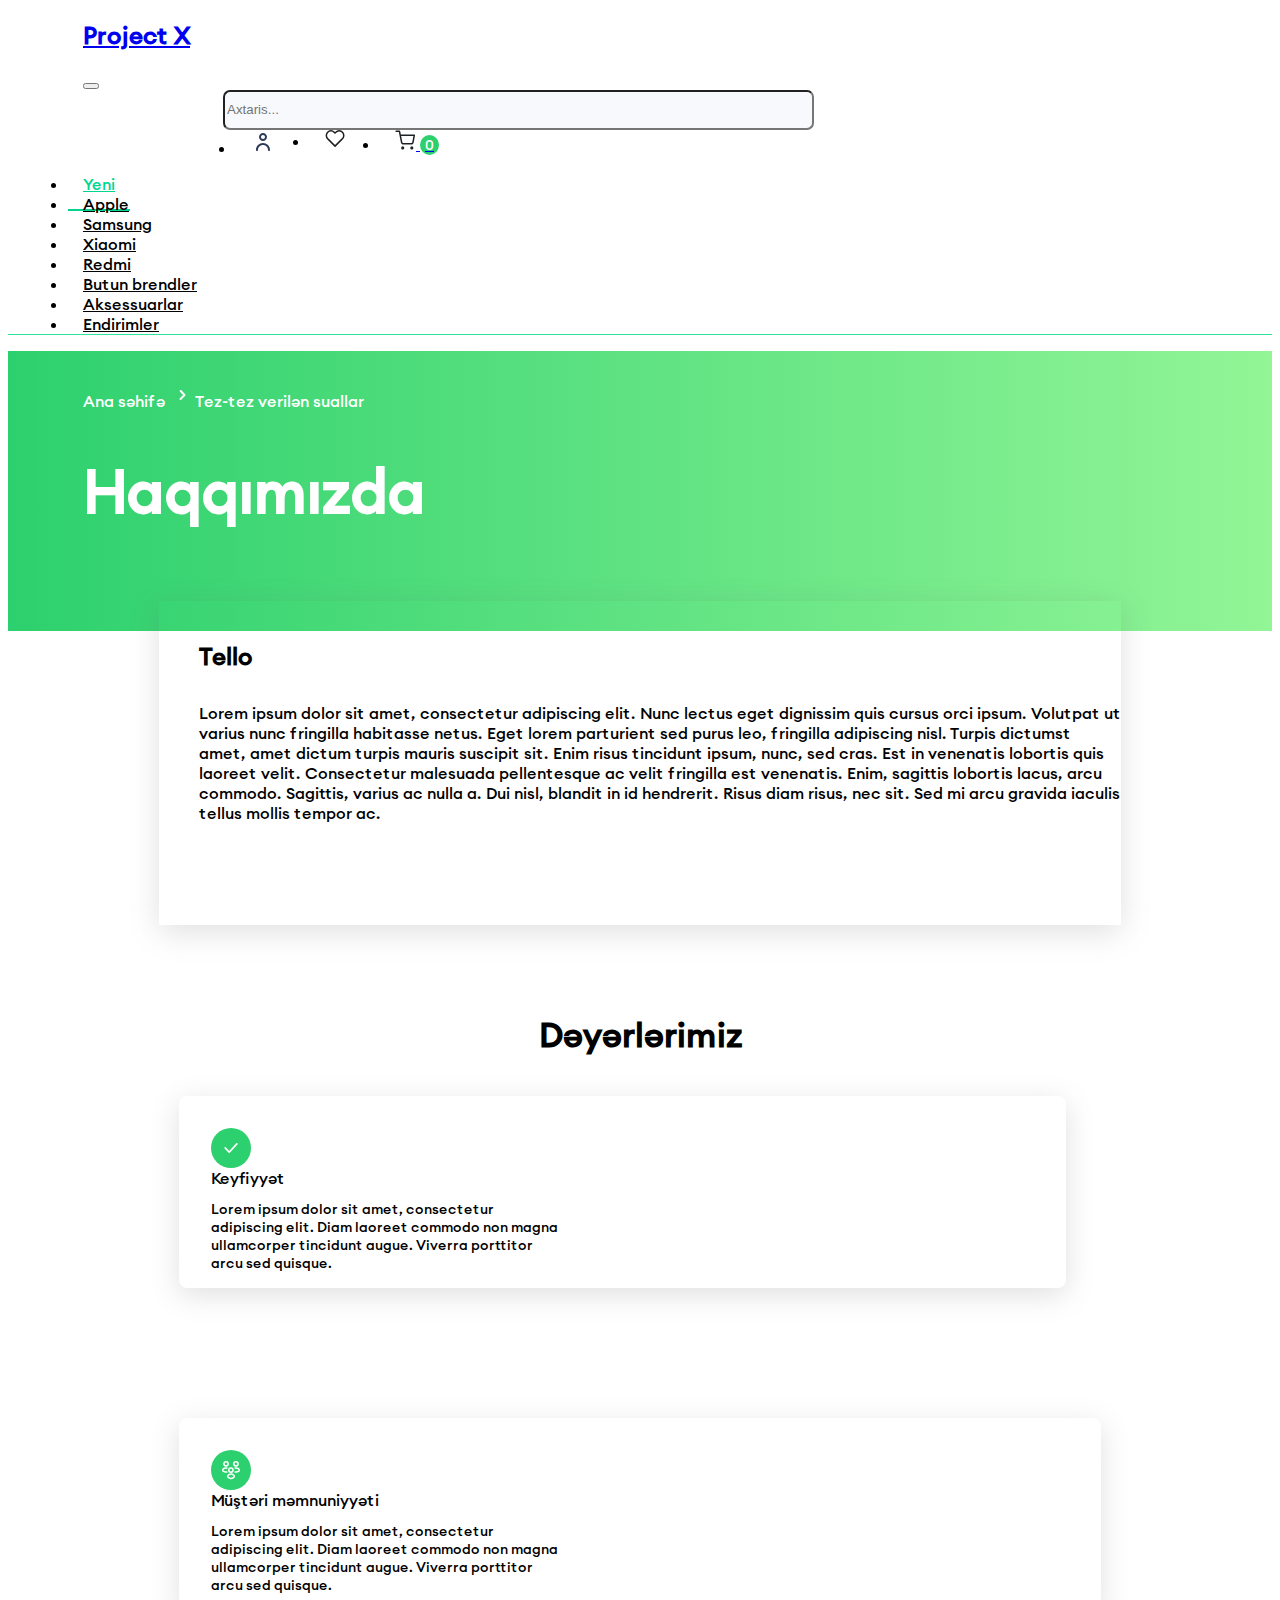
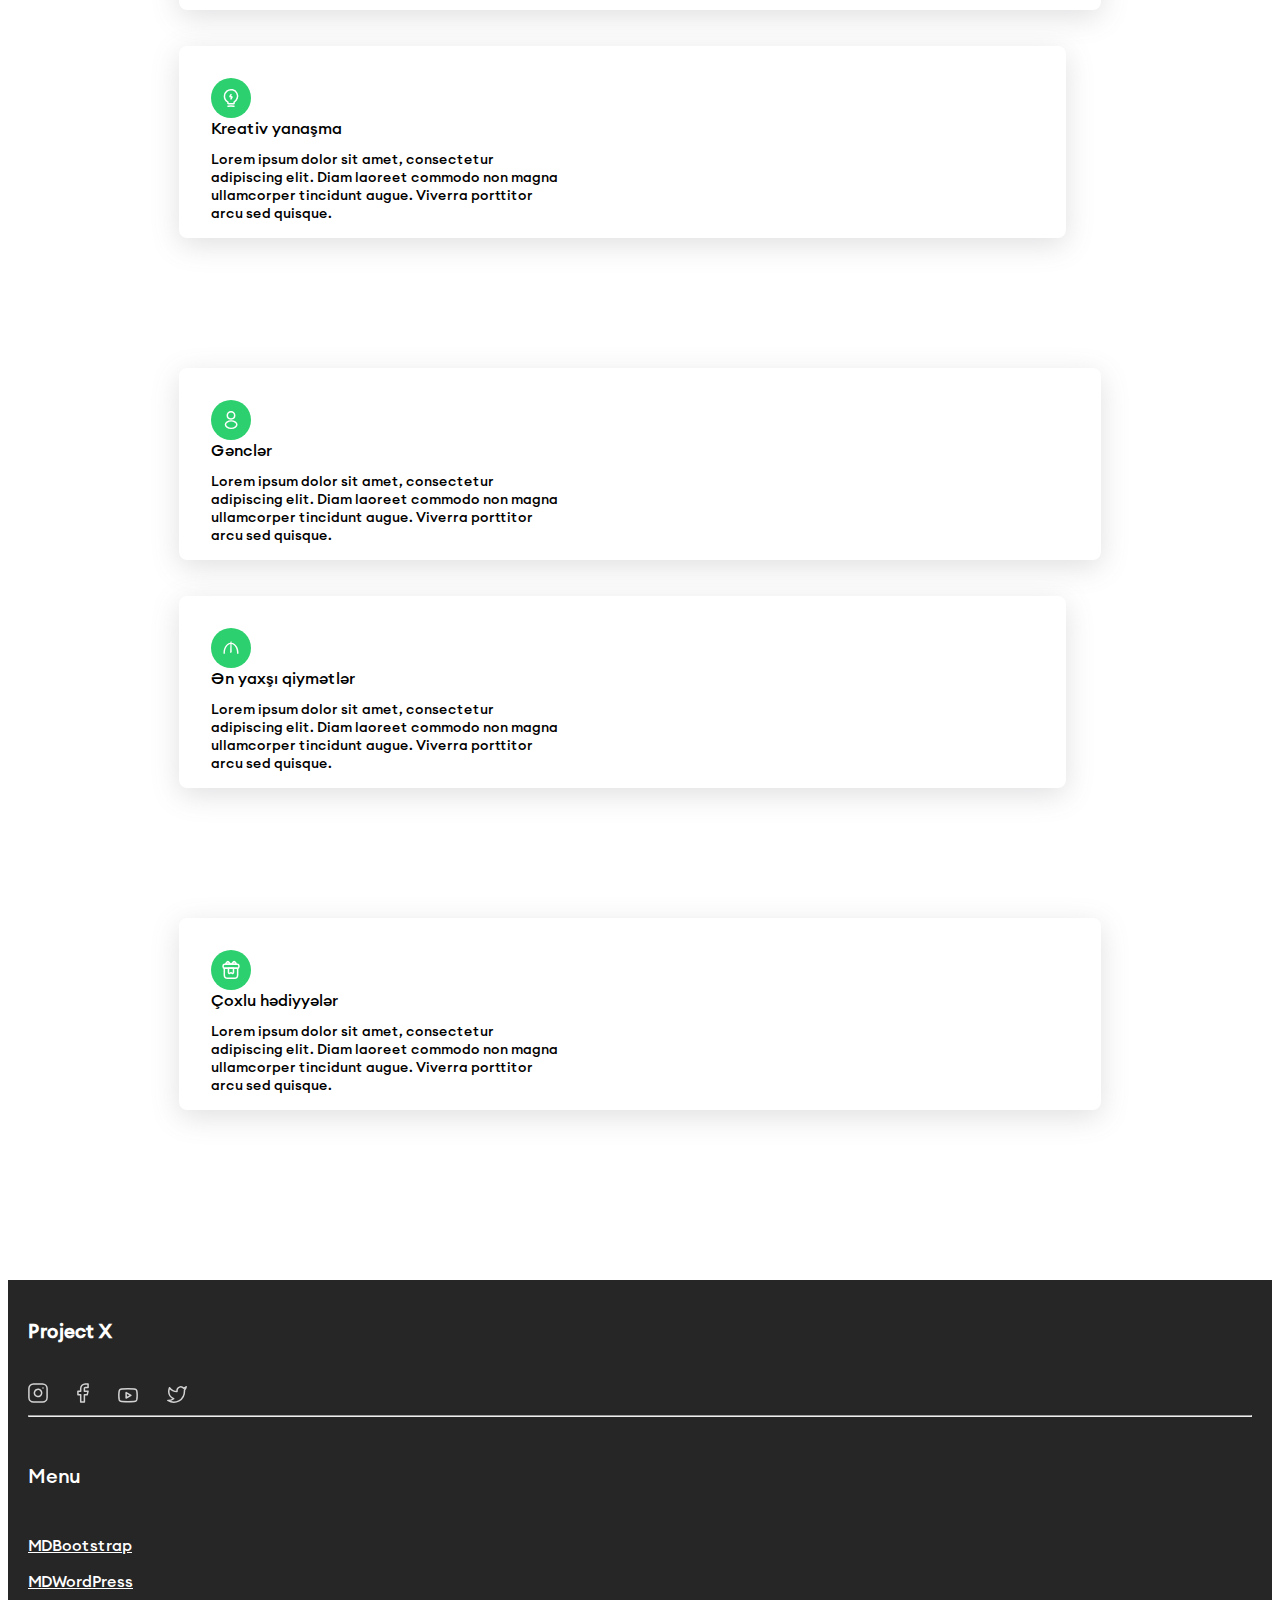
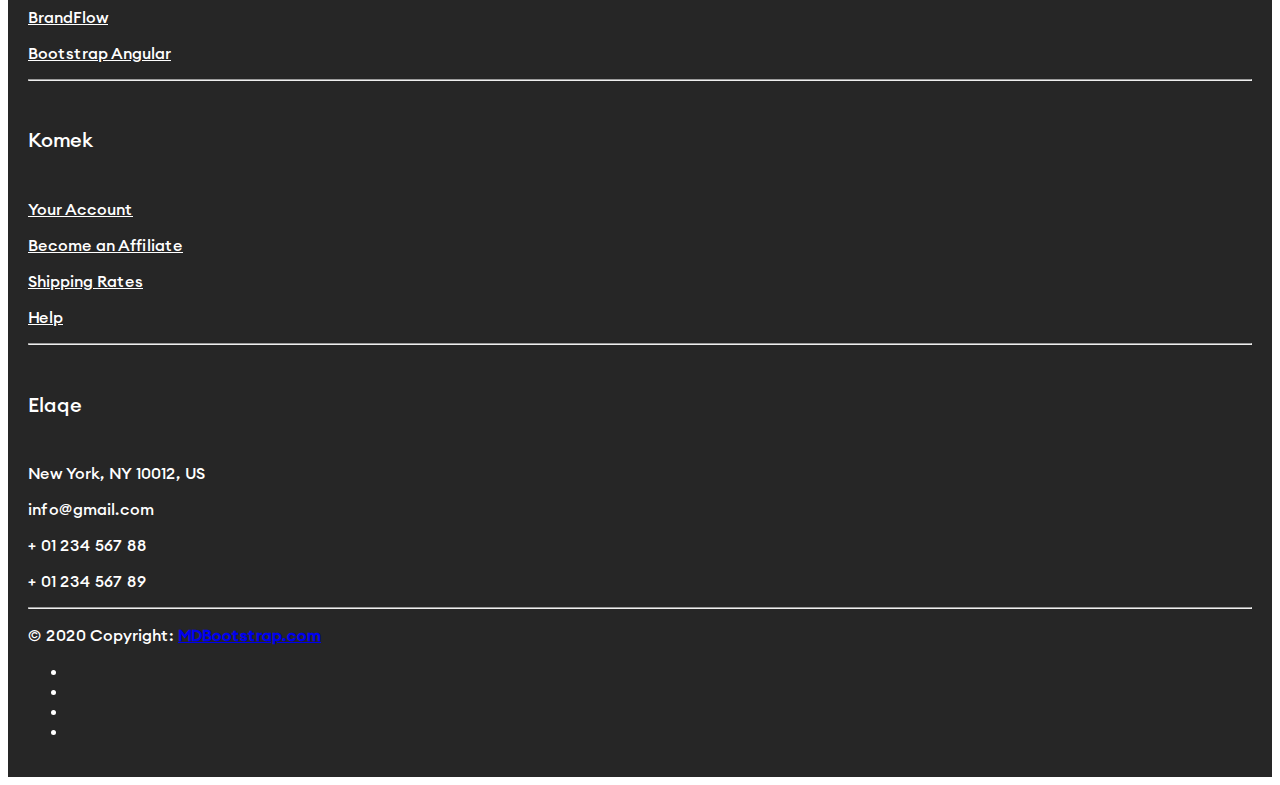
<file: about-us.html>
<!DOCTYPE html>
<html lang="en">

<head>
    <meta charset="UTF-8">
    <meta http-equiv="X-UA-Compatible" content="IE=edge">
    <meta name="viewport" content="width=device-width, initial-scale=1.0">
    <title>X</title>
    <link rel="stylesheet" href="https://cdn.jsdelivr.net/npm/bootstrap@4.5.3/dist/css/bootstrap.min.css"
        integrity="sha384-TX8t27EcRE3e/ihU7zmQxVncDAy5uIKz4rEkgIXeMed4M0jlfIDPvg6uqKI2xXr2" crossorigin="anonymous">
    <link rel="stylesheet" href="css/style.css">
    <link rel="stylesheet" href="css/checkboxes.css">
    <link rel="stylesheet" href="slick/slick.css">
    <link rel="stylesheet" href="slick/slick-theme.css">
    <link rel="stylesheet" href="css/profile.css">
    <style>
        .slick-next,
        .slick-prev {
            background-color: rgb(209, 202, 202);
            border-radius: 50%;
            width: 50px;
            height: 50px;
            z-index: 1;
        }

        .slick-next:hover,
        .slick-prev:hover {
            background-color: rgb(77, 52, 52);

        }

        .slick-next:focus,
        .slick-prev:focus {
            background-color: rgb(68, 63, 63);

        }

        .slick-slide {
            margin: 0 10px;
        }

        .card-header {
            background-color: transparent;
        }

        .btn-link {
            color: #4F4F4F;
        }

        .btn-link:hover {
            color: #4F4F4F;
            text-decoration: none;
        }
        .page-link {
            margin-left: 32px;
        }
        .page-item:first-child .page-link {
            margin-left: 0;
            border-radius: 50%;
            width: 36px;
            height: 36px;
        }
        .page-item:last-child .page-link {
            border-radius: 50%;
            width: 36px;
            height: 36px;
}
.num {
    border: none;
}

.card-header {
    border-bottom: none;
}
.ab-us-first {
    background: linear-gradient(to left,#92F596,#2DD06E);
}


@media (min-width: 361px) and (max-width: 767px) {
    .empty-cont {
        display: flex;
        justify-content: initial !important;
    }
    .blocks-cont {
        padding-left: 0 !important;
        padding-right: 0 !important;
    }
    .personal-info {
        margin-right: 5px !important;
    }
    .block-1-img-cont {
        text-align: center;
    }
    .order-block-1 {
        display: block !important;
    }
    .about-us-header {
        font-size: 40px !important;
    }
    .about-us-banner {
        height: auto !important;
        padding: 20px !important;
    }
    .ab-us-card-texts {
        width: auto !important;
    }
    .ab-us-cardd {
        height: auto !important;
    }
    }
 @media (max-width: 360px) {
    .empty-cont {
        display: flex;
        justify-content: initial !important;
    }
    .blocks-cont {
        padding-left: 0 !important;
        padding-right: 0 !important;
    }
    .personal-info {
        margin-right: 5px !important;
    }
    .block-1-img-cont {
        text-align: center;
    }
    .order-block-1 {
        display: block !important;
    }
    .about-us-header {
        font-size: 40px !important;
    }
    .about-us-banner {
        height: auto !important;
        padding: 20px !important;
    }
    .ab-us-card-texts {
        width: auto !important;
    }
    .ab-us-cardd {
        height: auto !important;
    }
    }
 @media (min-width: 768px) and (max-width: 841px) {
    
    .empty-cont {
        display: flex;
        justify-content: initial !important;
    }
    .blocks-cont {
        padding-left: 0 !important;
        padding-right: 0 !important;
    }
    .personal-info {
        margin-right: 5px !important;
    }
    .block-1-img-cont {
        text-align: center;
    }
    .order-block-1 {
        display: block !important;
    }
    .about-us-header {
        font-size: 40px !important;
    }
    .about-us-banner {
        height: auto !important;
        padding: 20px !important;
    }
    .ab-us-card-texts {
        width: auto !important;
    }
    .ab-us-cardd {
        height: auto !important;
    }
    }
 

    </style>
</head>

<body>
    <nav class="navbar navbar-expand-lg navbar-light pr-5 pt-4 pb-4" style="padding-left: 75px;">
        <a class="navbar-brand" href="index.html">
            <h2>Project X</h2>
        </a>

        <button class="navbar-toggler" type="button" data-toggle="collapse" data-target="#navbarTogglerDemo03"
            aria-controls="navbarTogglerDemo03" aria-expanded="false" aria-label="Toggle navigation">
            <span class="navbar-toggler-icon"></span>
        </button>

        <div class="collapse navbar-collapse" id="navbarTogglerDemo03">
            <ul class="navbar-nav mt-2 mt-lg-0" style="margin: 0 auto;">
                <form class="form-inline my-2 my-lg-0 nav-form" style="margin-left: 100px;">
                    <input class="form-control mr-sm-2 nav-inp" type="search"
                        style="width: 591px; height: 40px; background-color: #F7F9FC; border-radius: 7px;"
                        placeholder="Axtaris..." aria-label="Search">
                    <!-- <button class="btn btn-outline-success my-2 my-sm-0" type="submit">Search</button> -->
                </form>
                <div style="display: flex; margin-left: 113px;" class="nav-iconss">
                    <li class="nav-item">
                        <a class="nav-link" href="#"><img src="img/person.svg" alt=""></a>
                    </li>
                    <li class="nav-item">
                        <a class="nav-link" href="#"><img src="img/heart.svg" alt=""></a>
                    </li>
                    <li class="nav-item">
                        <a class="nav-link disabled" href="#"><img src="img/cart.svg" alt=""> <span
                                style="color: white; background-color: #2DD06E; border-radius: 50%; padding: 1px 5px; font-size: 14px;">0</span></a>
                    </li>
                </div>
            </ul>

        </div>
    </nav>
    <ul class="nav nav-tabs">
        <li class="nav-item">
            <a class="nav-link active" href="#">Yeni</a>
        </li>
        <li class="nav-item">
            <a class="nav-link" style="color:black;" href="#">Apple</a>
        </li>
        <li class="nav-item">
            <a class="nav-link" style="color:black;" href="#">Samsung</a>
        </li>
        <li class="nav-item">
            <a class="nav-link" style="color:black;" href="#">Xiaomi</a>
        </li>
        <li class="nav-item">
            <a class="nav-link" style="color:black;" href="#">Redmi</a>
        </li>
        <li class="nav-item">
            <a class="nav-link" style="color:black;" href="#">Butun brendler</a>
        </li>
        <li class="nav-item">
            <a class="nav-link" style="color:black;" href="#">Aksessuarlar</a>
        </li>
        <li class="nav-item">
            <a class="nav-link" style="color:black;" href="#">Endirimler</a>
        </li>
    </ul>

    <div class="about-us-main">
        <div class="ab-us-first" style="height: 280px;">
            <div class="product-path-cont" style="padding-left: 75px; padding-top: 18px;">
                <p class="list-path" style="margin-bottom: 42px; color: white;">Ana səhifə <img src="img/chevron-right.svg"
                    style="width: 24px; margin-top: -2px; margin-left: 1px; margin-right: 1px; color: white;" alt="">Tez-tez verilən suallar</p>
            </div>
            <div style="padding-left: 75px;">
                <h1 class="about-us-header" style="color: white; font-size: 60px;">Haqqımızda</h1>
            </div>
        </div>

        <div class="about-us-second">
            <div class="card about-us-banner" style="height: 324px; width: 73%; margin: 0 auto; margin-top: -70px; padding-left: 40px; margin-bottom: 88px;">
                <h5 style="font-size: 24px; padding-top: 40px; margin-bottom: 32px;">Tello</h5>
                <p>Lorem ipsum dolor sit amet, consectetur adipiscing elit. Nunc lectus eget dignissim quis cursus orci ipsum. Volutpat ut varius nunc fringilla habitasse netus. Eget lorem parturient sed purus leo, fringilla adipiscing nisl. Turpis dictumst amet, amet dictum turpis mauris suscipit sit. Enim risus tincidunt ipsum, nunc, sed cras. Est in venenatis lobortis quis laoreet velit. Consectetur malesuada pellentesque ac velit fringilla est venenatis. Enim, sagittis lobortis lacus, arcu commodo. Sagittis, varius ac nulla a. Dui nisl, blandit in id hendrerit. Risus diam risus, nec sit. Sed mi arcu gravida iaculis tellus mollis tempor ac.</p>
            </div>

            <div style="width: 73%; margin: 0 auto;">
            <div style="text-align: center;">
                <h4 style="font-size: 34px; margin-bottom: 40px;">Dəyərlərimiz</h4>
                <div class="d-flex" style="margin-bottom: 36px; flex-wrap: wrap;">
                    <div class="card ab-us-cardd" style="height: 160px; padding-top: 32px; padding-left: 32px; border-radius: 8px; padding-right: 48px; margin-right: 35px;">
                        <div class="d-flex" style="flex-wrap: wrap;">
                        <div style="width: 40px; height: 40px; border-radius: 50%; background-color: #2DD06E; margin-right: 16px;"><img style="margin-top: 10px;" src="img/məmnuniyyət.svg" alt=""></div>
                        <div style="text-align: start;">
                            <span>Keyfiyyət</span>
                            <p class="ab-us-card-texts" style="width: 352px; font-size: 14px; text-align: start; margin-top: 12px;">Lorem ipsum dolor sit amet, consectetur adipiscing elit. Diam laoreet commodo non magna ullamcorper tincidunt augue. Viverra porttitor arcu sed quisque.</p>
                        </div>
                    </div>
                    </div>
                    <div class="card ab-us-cardd" style="height: 160px; padding-top: 32px; padding-left: 32px; border-radius: 8px; padding-right: 48px; margin-top: 130px;">
                        <div class="d-flex" style="flex-wrap: wrap;">
                        <div style="width: 40px; height: 40px; border-radius: 50%; background-color: #2DD06E; margin-right: 16px;"><img style="margin-top: 10px;" src="img/hörmət.svg" alt=""></div>
                        <div style="text-align: start;">
                            <span>Müştəri məmnuniyyəti</span>
                            <p class="ab-us-card-texts" style="width: 352px; font-size: 14px; text-align: start; margin-top: 12px;">Lorem ipsum dolor sit amet, consectetur adipiscing elit. Diam laoreet commodo non magna ullamcorper tincidunt augue. Viverra porttitor arcu sed quisque.</p>
                        </div>
                    </div>
                    </div>
                </div>
                <div class="d-flex" style="margin-bottom: 36px; flex-wrap: wrap;">
                    <div class="card ab-us-cardd" style="height: 160px; padding-top: 32px; padding-left: 32px; border-radius: 8px; padding-right: 48px; margin-right: 35px;">
                        <div class="d-flex" style="flex-wrap: wrap;">
                        <div style="width: 40px; height: 40px; border-radius: 50%; background-color: #2DD06E; margin-right: 16px;"><img style="margin-top: 10px;" src="img/məmnuniyyət2.svg" alt=""></div>
                        <div style="text-align: start;">
                            <span>Kreativ yanaşma</span>
                            <p class="ab-us-card-texts" style="width: 352px; font-size: 14px; text-align: start; margin-top: 12px;">Lorem ipsum dolor sit amet, consectetur adipiscing elit. Diam laoreet commodo non magna ullamcorper tincidunt augue. Viverra porttitor arcu sed quisque.</p>
                        </div>
                    </div>
                    </div>
                    <div class="card ab-us-cardd" style="height: 160px; padding-top: 32px; padding-left: 32px; border-radius: 8px; padding-right: 48px; margin-top: 130px;">
                        <div class="d-flex" style="flex-wrap: wrap;">
                        <div style="width: 40px; height: 40px; border-radius: 50%; background-color: #2DD06E; margin-right: 16px;"><img style="margin-top: 10px;" src="img/nəticə yönümlü.svg" alt=""></div>
                        <div style="text-align: start;">
                            <span>Gənclər</span>
                            <p class="ab-us-card-texts" style="width: 352px; font-size: 14px; text-align: start; margin-top: 12px;">Lorem ipsum dolor sit amet, consectetur adipiscing elit. Diam laoreet commodo non magna ullamcorper tincidunt augue. Viverra porttitor arcu sed quisque.</p>
                        </div>
                    </div>
                    </div>
                </div>
                <div class="d-flex" style="margin-bottom: 170px; flex-wrap: wrap;">
                    <div class="card ab-us-cardd" style="height: 160px; padding-top: 32px; padding-left: 32px; border-radius: 8px; padding-right: 48px; margin-right: 35px;">
                        <div class="d-flex" style="flex-wrap: wrap;">
                        <div style="width: 40px; height: 40px; border-radius: 50%; background-color: #2DD06E; margin-right: 16px;"><img style="margin-top: 10px;" src="img/məmnuniyyət3.svg" alt=""></div>
                        <div style="text-align: start;">
                            <span>Ən yaxşı qiymətlər</span>
                            <p class="ab-us-card-texts" style="width: 352px; font-size: 14px; text-align: start; margin-top: 12px;">Lorem ipsum dolor sit amet, consectetur adipiscing elit. Diam laoreet commodo non magna ullamcorper tincidunt augue. Viverra porttitor arcu sed quisque.</p>
                        </div>
                    </div>
                    </div>
                    <div class="card ab-us-cardd" style="height: 160px; padding-top: 32px; padding-left: 32px; border-radius: 8px; padding-right: 48px; margin-top: 130px;">
                        <div class="d-flex" style="flex-wrap: wrap;">
                        <div style="width: 40px; height: 40px; border-radius: 50%; background-color: #2DD06E; margin-right: 16px;"><img style="margin-top: 10px;" src="img/nəticə yönümlü2.svg" alt=""></div>
                        <div style="text-align: start;">
                            <span>Çoxlu hədiyyələr</span>
                            <p class="ab-us-card-texts" style="width: 352px; font-size: 14px; text-align: start; margin-top: 12px;">Lorem ipsum dolor sit amet, consectetur adipiscing elit. Diam laoreet commodo non magna ullamcorper tincidunt augue. Viverra porttitor arcu sed quisque.</p>
                        </div>
                    </div>
                    </div>
                </div>
            </div>
        </div>
        </div>
        
    </div>

    <footer class="page-footer font-small mdb-color pt-4" style="color: white;
background: #262626;">

        <!-- Footer Links -->
        <div class="text-center text-md-left" style="padding: 20px;">

            <!-- Footer links -->
            <div class="row text-center text-md-left mt-3 pb-3">

                <!-- Grid column -->
                <div class="col-md-3 col-lg-3 col-xl-3 mx-auto">
                    <h3 style="margin-bottom: 40px;">Project X</h3>
                    <div>
                        <a href="" class="social-icons"><img src="img/instagram.svg" alt=""></a>
                        <a href="" class="social-icons"><img src="img/facebook.svg" alt=""></a>
                        <a href="" class="social-icons"><img src="img/youtube.svg" alt=""></a>
                        <a href="" class="social-icons"><img src="img/twitter.svg" alt=""></a>
                    </div>
                </div>
                <!-- Grid column -->

                <hr class="w-100 clearfix d-md-none">

                <!-- Grid column -->
                <div class="col-md-2 col-lg-2 col-xl-2 mx-auto mt-3">
                    <h6 class="mb-4 font-weight-bold">Menu</h6>
                    <p>
                        <a href="#!" style="color: white; font-weight: 400; font-size: 16px;">MDBootstrap</a>
                    </p>
                    <p>
                        <a href="#!" style="color: white; font-weight: 400; font-size: 16px;">MDWordPress</a>
                    </p>
                    <p>
                        <a href="#!" style="color: white; font-weight: 400; font-size: 16px;">BrandFlow</a>
                    </p>
                    <p>
                        <a href="#!" style="color: white; font-weight: 400; font-size: 16px;">Bootstrap Angular</a>
                    </p>
                </div>
                <!-- Grid column -->

                <hr class="w-100 clearfix d-md-none">

                <!-- Grid column -->
                <div class="col-md-3 col-lg-2 col-xl-2 mx-auto mt-3">
                    <h6 class="mb-4 font-weight-bold">Komek</h6>
                    <p>
                        <a href="#!" style="color: white; font-weight: 400; font-size: 16px;">Your Account</a>
                    </p>
                    <p>
                        <a href="#!" style="color: white; font-weight: 400; font-size: 16px;">Become an Affiliate</a>
                    </p>
                    <p>
                        <a href="#!" style="color: white; font-weight: 400; font-size: 16px;">Shipping Rates</a>
                    </p>
                    <p>
                        <a href="#!" style="color: white; font-weight: 400; font-size: 16px;">Help</a>
                    </p>
                </div>

                <!-- Grid column -->
                <hr class="w-100 clearfix d-md-none">

                <!-- Grid column -->
                <div class="col-md-4 col-lg-3 col-xl-3 mx-auto mt-3">
                    <h6 class="mb-4 font-weight-bold">Elaqe</h6>
                    <p>
                        New York, NY 10012, US</p>
                    <p>
                        info@gmail.com</p>
                    <p>
                        + 01 234 567 88</p>
                    <p>
                        + 01 234 567 89</p>
                </div>
                <!-- Grid column -->

            </div>
            <!-- Footer links -->

            <hr>

            <!-- Grid row -->
            <div class="row d-flex align-items-center">

                <!-- Grid column -->
                <div class="col-md-7 col-lg-8">

                    <!--Copyright-->
                    <p class="text-center text-md-left">© 2020 Copyright:
                        <a href="https://mdbootstrap.com/">
                            <strong> MDBootstrap.com</strong>
                        </a>
                    </p>

                </div>
                <!-- Grid column -->

                <!-- Grid column -->
                <div class="col-md-5 col-lg-4 ml-lg-0">

                    <!-- Social buttons -->
                    <div class="text-center text-md-right">
                        <ul class="list-unstyled list-inline">
                            <li class="list-inline-item">
                                <a class="btn-floating btn-sm rgba-white-slight mx-1">
                                </a>
                            </li>
                            <li class="list-inline-item">
                                <a class="btn-floating btn-sm rgba-white-slight mx-1">
                                </a>
                            </li>
                            <li class="list-inline-item">
                                <a class="btn-floating btn-sm rgba-white-slight mx-1">

                                </a>
                            </li>
                            <li class="list-inline-item">
                                <a class="btn-floating btn-sm rgba-white-slight mx-1">
                                </a>
                            </li>
                        </ul>
                    </div>

                </div>
                <!-- Grid column -->

            </div>
            <!-- Grid row -->

        </div>
        <!-- Footer Links -->

    </footer>
    <!-- Footer -->
    </div>
<script src="js/filter-button.js"></script>
    <script src="https://code.jquery.com/jquery-3.5.1.slim.min.js"
        integrity="sha384-DfXdz2htPH0lsSSs5nCTpuj/zy4C+OGpamoFVy38MVBnE+IbbVYUew+OrCXaRkfj"
        crossorigin="anonymous"></script>
    <script src="https://cdn.jsdelivr.net/npm/bootstrap@4.5.3/dist/js/bootstrap.bundle.min.js"
        integrity="sha384-ho+j7jyWK8fNQe+A12Hb8AhRq26LrZ/JpcUGGOn+Y7RsweNrtN/tE3MoK7ZeZDyx"
        crossorigin="anonymous"></script>


</body>

</html>
</file>
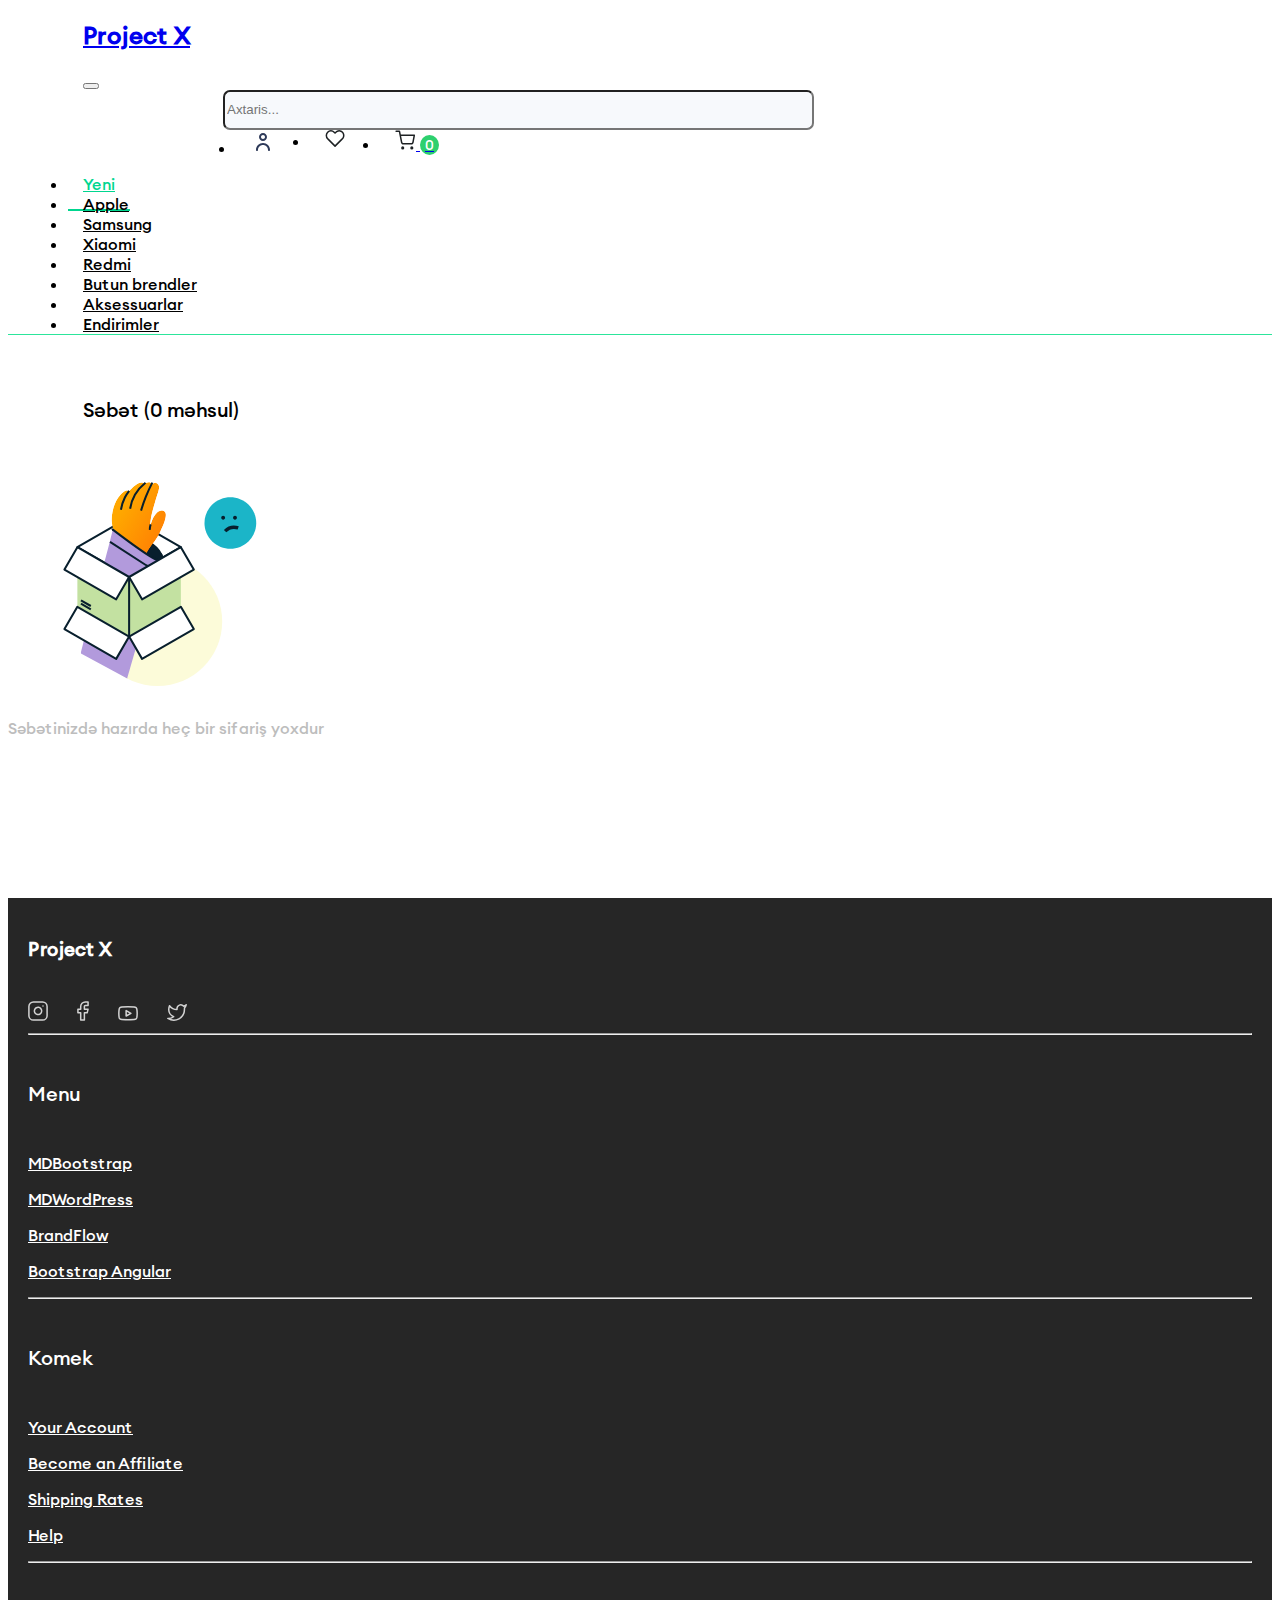
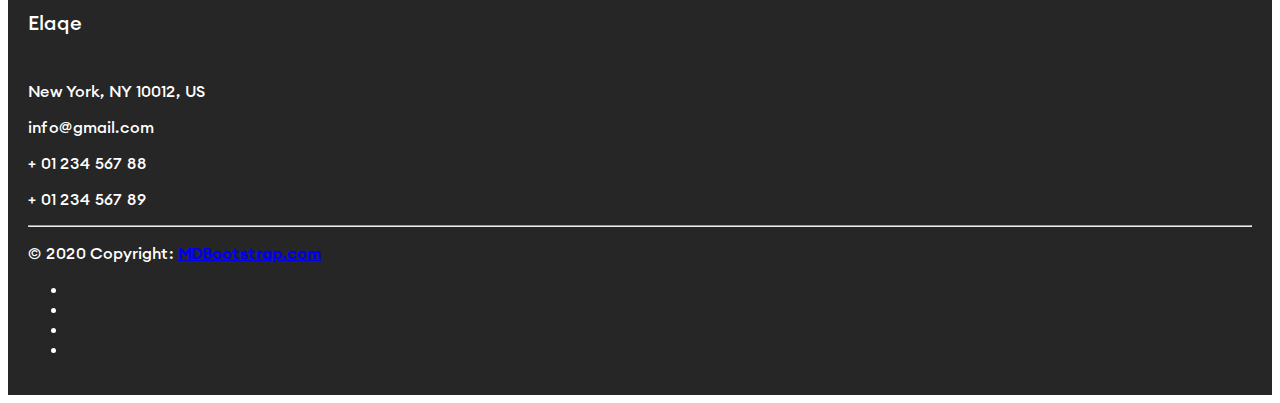
<file: empty-cart.html>
<!DOCTYPE html>
<html lang="en">

<head>
    <meta charset="UTF-8">
    <meta http-equiv="X-UA-Compatible" content="IE=edge">
    <meta name="viewport" content="width=device-width, initial-scale=1.0">
    <title>X</title>
    <link rel="stylesheet" href="https://cdn.jsdelivr.net/npm/bootstrap@4.5.3/dist/css/bootstrap.min.css"
        integrity="sha384-TX8t27EcRE3e/ihU7zmQxVncDAy5uIKz4rEkgIXeMed4M0jlfIDPvg6uqKI2xXr2" crossorigin="anonymous">
    <link rel="stylesheet" href="css/style.css">
    <link rel="stylesheet" href="css/checkboxes.css">
    <link rel="stylesheet" href="slick/slick.css">
    <link rel="stylesheet" href="slick/slick-theme.css">
    <style>
        .slick-next,
        .slick-prev {
            background-color: rgb(209, 202, 202);
            border-radius: 50%;
            width: 50px;
            height: 50px;
            z-index: 1;
        }

        .slick-next:hover,
        .slick-prev:hover {
            background-color: rgb(77, 52, 52);

        }

        .slick-next:focus,
        .slick-prev:focus {
            background-color: rgb(68, 63, 63);

        }

        .slick-slide {
            margin: 0 10px;
        }

        .card-header {
            background-color: transparent;
        }

        .btn-link {
            color: #4F4F4F;
        }

        .btn-link:hover {
            color: #4F4F4F;
            text-decoration: none;
        }
        .page-link {
            margin-left: 32px;
        }
        .page-item:first-child .page-link {
            margin-left: 0;
            border-radius: 50%;
            width: 36px;
            height: 36px;
        }
        .page-item:last-child .page-link {
            border-radius: 50%;
            width: 36px;
            height: 36px;
}
.num {
    border: none;
}
.card {
    /* filter: drop-shadow(0px 4px 24px rgba(130, 130, 130, 0.16)); */
    border: transparent;
    box-shadow:none !important;
    background-color: 
#F1F1F1;
}
.card-header {
    border-bottom: none;
}
    </style>
</head>

<body>
    <nav class="navbar navbar-expand-lg navbar-light pr-5 pt-4 pb-4" style="padding-left: 75px;">
        <a class="navbar-brand" href="index.html">
            <h2>Project X</h2>
        </a>

        <button class="navbar-toggler" type="button" data-toggle="collapse" data-target="#navbarTogglerDemo03"
            aria-controls="navbarTogglerDemo03" aria-expanded="false" aria-label="Toggle navigation">
            <span class="navbar-toggler-icon"></span>
        </button>

        <div class="collapse navbar-collapse" id="navbarTogglerDemo03">
            <ul class="navbar-nav mt-2 mt-lg-0" style="margin: 0 auto;">
                <form class="form-inline my-2 my-lg-0 nav-form" style="margin-left: 100px;">
                    <input class="form-control mr-sm-2 nav-inp" type="search"
                        style="width: 591px; height: 40px; background-color: #F7F9FC; border-radius: 7px;"
                        placeholder="Axtaris..." aria-label="Search">
                    <!-- <button class="btn btn-outline-success my-2 my-sm-0" type="submit">Search</button> -->
                </form>
                <div style="display: flex; margin-left: 113px;" class="nav-iconss">
                    <li class="nav-item">
                        <a class="nav-link" href="#"><img src="img/person.svg" alt=""></a>
                    </li>
                    <li class="nav-item">
                        <a class="nav-link" href="#"><img src="img/heart.svg" alt=""></a>
                    </li>
                    <li class="nav-item">
                        <a class="nav-link disabled" href="#"><img src="img/cart.svg" alt=""> <span
                                style="color: white; background-color: #2DD06E; border-radius: 50%; padding: 1px 5px; font-size: 14px;">0</span></a>
                    </li>
                </div>
            </ul>

        </div>
    </nav>
    <ul class="nav nav-tabs">
        <li class="nav-item">
            <a class="nav-link active" href="#">Yeni</a>
        </li>
        <li class="nav-item">
            <a class="nav-link" style="color:black;" href="#">Apple</a>
        </li>
        <li class="nav-item">
            <a class="nav-link" style="color:black;" href="#">Samsung</a>
        </li>
        <li class="nav-item">
            <a class="nav-link" style="color:black;" href="#">Xiaomi</a>
        </li>
        <li class="nav-item">
            <a class="nav-link" style="color:black;" href="#">Redmi</a>
        </li>
        <li class="nav-item">
            <a class="nav-link" style="color:black;" href="#">Butun brendler</a>
        </li>
        <li class="nav-item">
            <a class="nav-link" style="color:black;" href="#">Aksessuarlar</a>
        </li>
        <li class="nav-item">
            <a class="nav-link" style="color:black;" href="#">Endirimler</a>
        </li>
    </ul>

    <div class="faq-main">
        <div class="product-path-cont" style="padding-left: 75px; padding-top: 26px;">
            <p style="margin-bottom: 48px; font-size: 20px;">Səbət (0 məhsul)</p>
        </div>

        <div class="text-center">
            <div><img src="img/no products.svg" alt=""></div>
            <p style="color: #BDBDBD; margin-top: 16px;">Səbətinizdə hazırda heç bir sifariş yoxdur</p>
        </div>

    </div>

    <footer class="page-footer font-small mdb-color pt-4" style="color: white;
background: #262626; margin-top: 160px;">

        <!-- Footer Links -->
        <div class="text-center text-md-left" style="padding: 20px;">

            <!-- Footer links -->
            <div class="row text-center text-md-left mt-3 pb-3">

                <!-- Grid column -->
                <div class="col-md-3 col-lg-3 col-xl-3 mx-auto">
                    <h3 style="margin-bottom: 40px;">Project X</h3>
                    <div>
                        <a href="" class="social-icons"><img src="img/instagram.svg" alt=""></a>
                        <a href="" class="social-icons"><img src="img/facebook.svg" alt=""></a>
                        <a href="" class="social-icons"><img src="img/youtube.svg" alt=""></a>
                        <a href="" class="social-icons"><img src="img/twitter.svg" alt=""></a>
                    </div>
                </div>
                <!-- Grid column -->

                <hr class="w-100 clearfix d-md-none">

                <!-- Grid column -->
                <div class="col-md-2 col-lg-2 col-xl-2 mx-auto mt-3">
                    <h6 class="mb-4 font-weight-bold">Menu</h6>
                    <p>
                        <a href="#!" style="color: white; font-weight: 400; font-size: 16px;">MDBootstrap</a>
                    </p>
                    <p>
                        <a href="#!" style="color: white; font-weight: 400; font-size: 16px;">MDWordPress</a>
                    </p>
                    <p>
                        <a href="#!" style="color: white; font-weight: 400; font-size: 16px;">BrandFlow</a>
                    </p>
                    <p>
                        <a href="#!" style="color: white; font-weight: 400; font-size: 16px;">Bootstrap Angular</a>
                    </p>
                </div>
                <!-- Grid column -->

                <hr class="w-100 clearfix d-md-none">

                <!-- Grid column -->
                <div class="col-md-3 col-lg-2 col-xl-2 mx-auto mt-3">
                    <h6 class="mb-4 font-weight-bold">Komek</h6>
                    <p>
                        <a href="#!" style="color: white; font-weight: 400; font-size: 16px;">Your Account</a>
                    </p>
                    <p>
                        <a href="#!" style="color: white; font-weight: 400; font-size: 16px;">Become an Affiliate</a>
                    </p>
                    <p>
                        <a href="#!" style="color: white; font-weight: 400; font-size: 16px;">Shipping Rates</a>
                    </p>
                    <p>
                        <a href="#!" style="color: white; font-weight: 400; font-size: 16px;">Help</a>
                    </p>
                </div>

                <!-- Grid column -->
                <hr class="w-100 clearfix d-md-none">

                <!-- Grid column -->
                <div class="col-md-4 col-lg-3 col-xl-3 mx-auto mt-3">
                    <h6 class="mb-4 font-weight-bold">Elaqe</h6>
                    <p>
                        New York, NY 10012, US</p>
                    <p>
                        info@gmail.com</p>
                    <p>
                        + 01 234 567 88</p>
                    <p>
                        + 01 234 567 89</p>
                </div>
                <!-- Grid column -->

            </div>
            <!-- Footer links -->

            <hr>

            <!-- Grid row -->
            <div class="row d-flex align-items-center">

                <!-- Grid column -->
                <div class="col-md-7 col-lg-8">

                    <!--Copyright-->
                    <p class="text-center text-md-left">© 2020 Copyright:
                        <a href="https://mdbootstrap.com/">
                            <strong> MDBootstrap.com</strong>
                        </a>
                    </p>

                </div>
                <!-- Grid column -->

                <!-- Grid column -->
                <div class="col-md-5 col-lg-4 ml-lg-0">

                    <!-- Social buttons -->
                    <div class="text-center text-md-right">
                        <ul class="list-unstyled list-inline">
                            <li class="list-inline-item">
                                <a class="btn-floating btn-sm rgba-white-slight mx-1">
                                </a>
                            </li>
                            <li class="list-inline-item">
                                <a class="btn-floating btn-sm rgba-white-slight mx-1">
                                </a>
                            </li>
                            <li class="list-inline-item">
                                <a class="btn-floating btn-sm rgba-white-slight mx-1">

                                </a>
                            </li>
                            <li class="list-inline-item">
                                <a class="btn-floating btn-sm rgba-white-slight mx-1">
                                </a>
                            </li>
                        </ul>
                    </div>

                </div>
                <!-- Grid column -->

            </div>
            <!-- Grid row -->

        </div>
        <!-- Footer Links -->

    </footer>
    <!-- Footer -->
    </div>
<script src="js/filter-button.js"></script>
    <script src="https://code.jquery.com/jquery-3.5.1.slim.min.js"
        integrity="sha384-DfXdz2htPH0lsSSs5nCTpuj/zy4C+OGpamoFVy38MVBnE+IbbVYUew+OrCXaRkfj"
        crossorigin="anonymous"></script>
    <script src="https://cdn.jsdelivr.net/npm/bootstrap@4.5.3/dist/js/bootstrap.bundle.min.js"
        integrity="sha384-ho+j7jyWK8fNQe+A12Hb8AhRq26LrZ/JpcUGGOn+Y7RsweNrtN/tE3MoK7ZeZDyx"
        crossorigin="anonymous"></script>


</body>

</html>
</file>
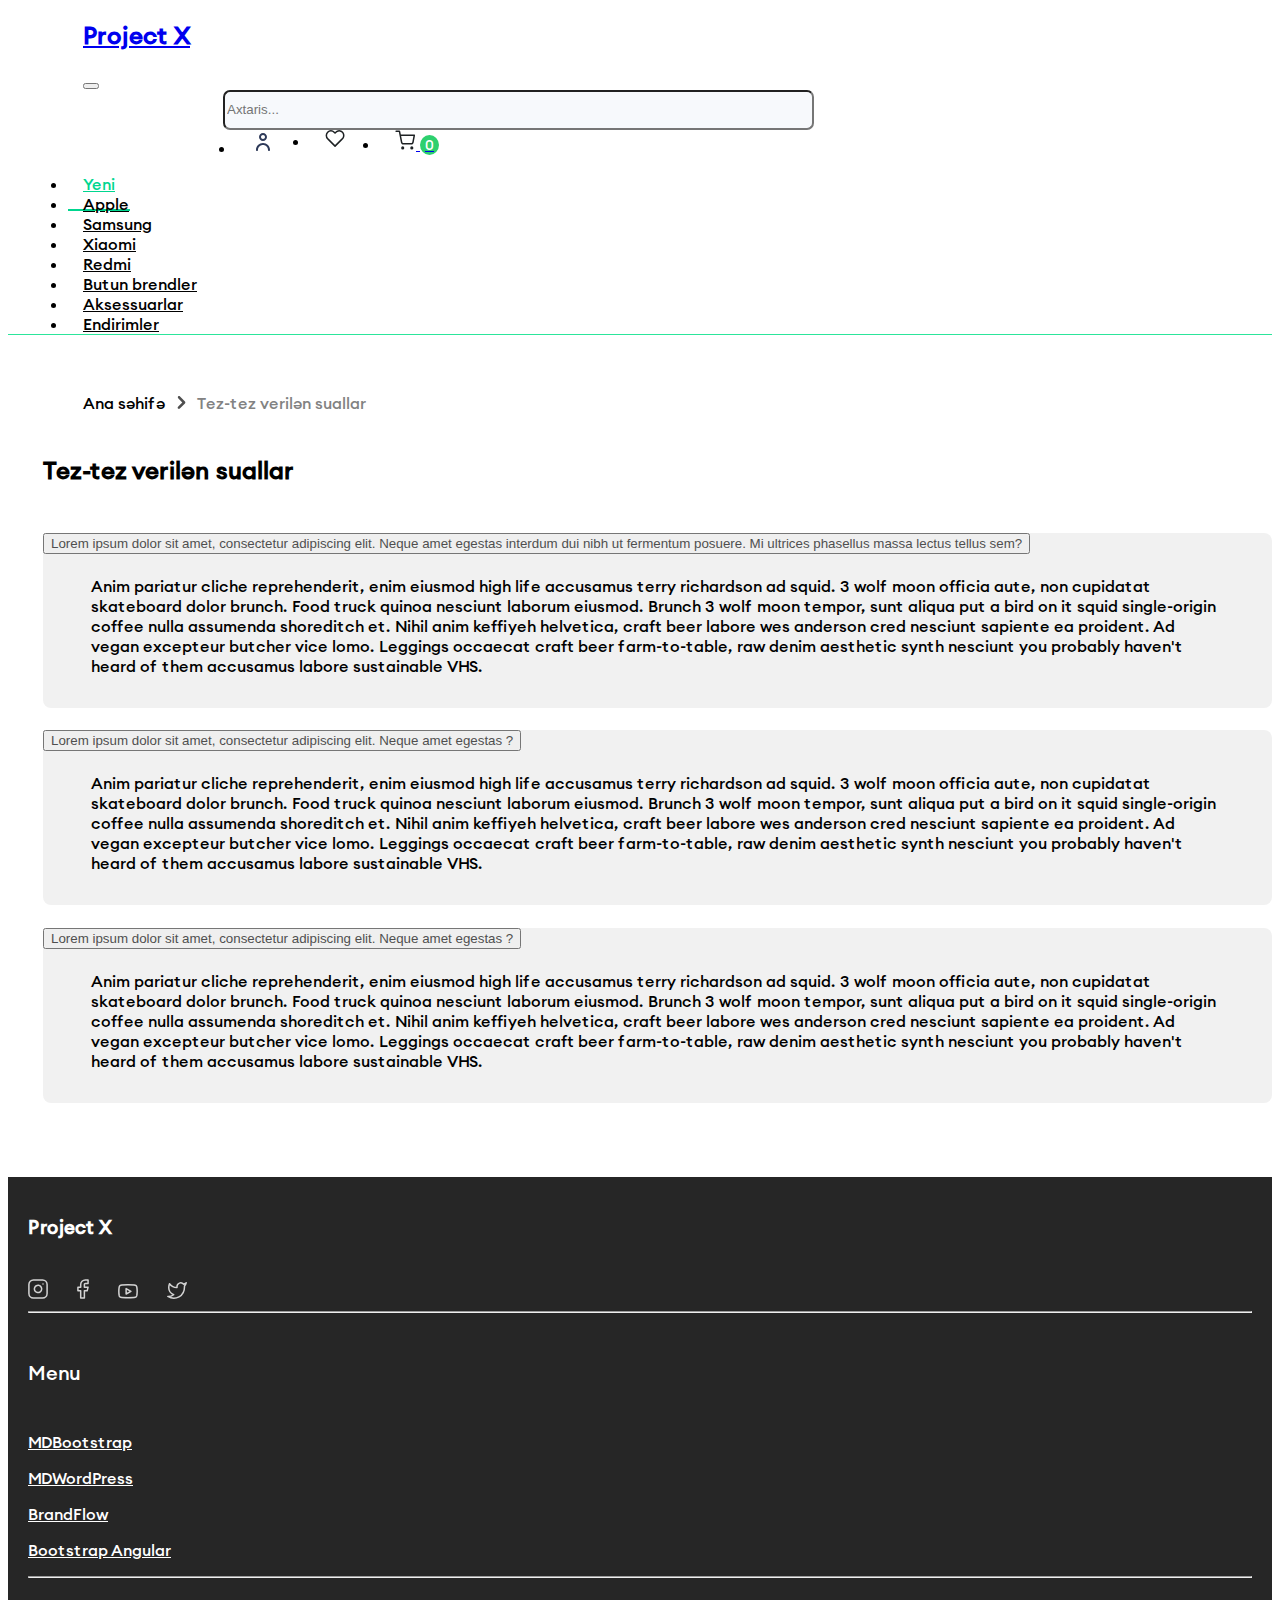
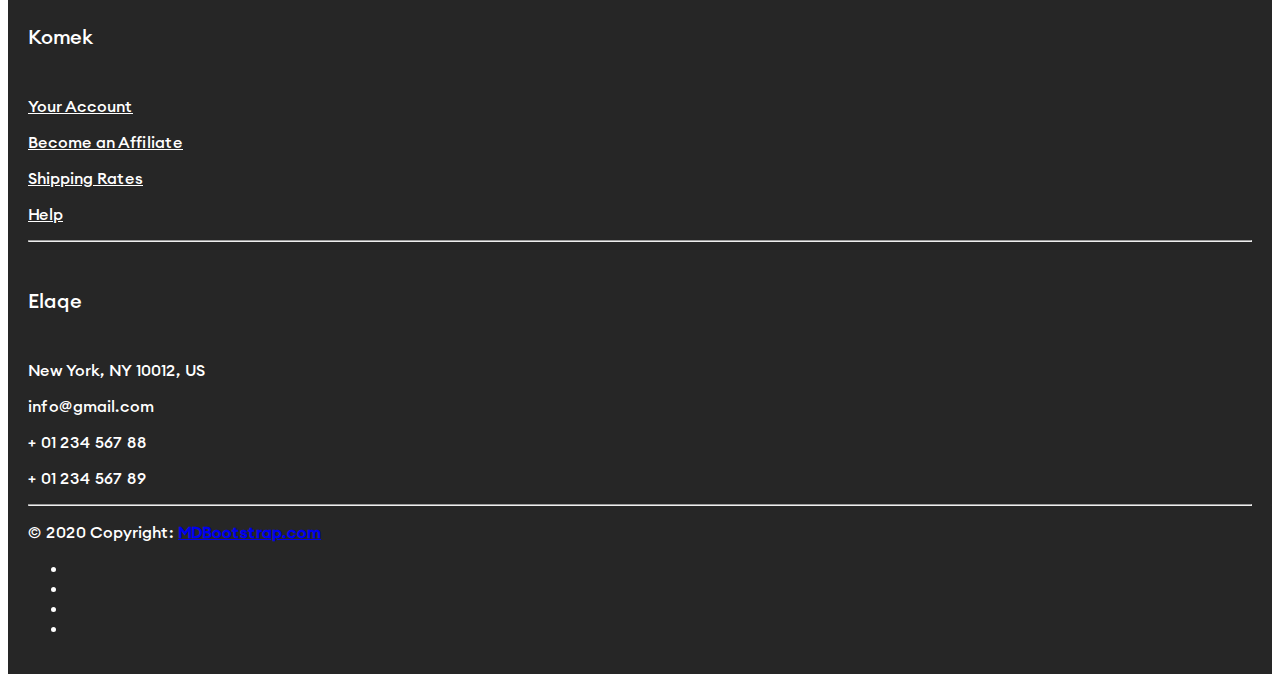
<file: faq.html>
<!DOCTYPE html>
<html lang="en">

<head>
    <meta charset="UTF-8">
    <meta http-equiv="X-UA-Compatible" content="IE=edge">
    <meta name="viewport" content="width=device-width, initial-scale=1.0">
    <title>X</title>
    <link rel="stylesheet" href="https://cdn.jsdelivr.net/npm/bootstrap@4.5.3/dist/css/bootstrap.min.css"
        integrity="sha384-TX8t27EcRE3e/ihU7zmQxVncDAy5uIKz4rEkgIXeMed4M0jlfIDPvg6uqKI2xXr2" crossorigin="anonymous">
    <link rel="stylesheet" href="css/style.css">
    <link rel="stylesheet" href="css/checkboxes.css">
    <link rel="stylesheet" href="slick/slick.css">
    <link rel="stylesheet" href="slick/slick-theme.css">
    <style>
        .slick-next,
        .slick-prev {
            background-color: rgb(209, 202, 202);
            border-radius: 50%;
            width: 50px;
            height: 50px;
            z-index: 1;
        }

        .slick-next:hover,
        .slick-prev:hover {
            background-color: rgb(77, 52, 52);

        }

        .slick-next:focus,
        .slick-prev:focus {
            background-color: rgb(68, 63, 63);

        }

        .slick-slide {
            margin: 0 10px;
        }

        .card-header {
            background-color: transparent;
        }

        .btn-link {
            color: #4F4F4F;
        }

        .btn-link:hover {
            color: #4F4F4F;
            text-decoration: none;
        }
        .page-link {
            margin-left: 32px;
        }
        .page-item:first-child .page-link {
            margin-left: 0;
            border-radius: 50%;
            width: 36px;
            height: 36px;
        }
        .page-item:last-child .page-link {
            border-radius: 50%;
            width: 36px;
            height: 36px;
}
.num {
    border: none;
}
.card {
    /* filter: drop-shadow(0px 4px 24px rgba(130, 130, 130, 0.16)); */
    border: transparent;
    box-shadow:none !important;
    background-color: 
#F1F1F1;
}
.card-header {
    border-bottom: none;
}
    </style>
</head>

<body>
    <nav class="navbar navbar-expand-lg navbar-light pr-5 pt-4 pb-4" style="padding-left: 75px;">
        <a class="navbar-brand" href="index.html">
            <h2>Project X</h2>
        </a>

        <button class="navbar-toggler" type="button" data-toggle="collapse" data-target="#navbarTogglerDemo03"
            aria-controls="navbarTogglerDemo03" aria-expanded="false" aria-label="Toggle navigation">
            <span class="navbar-toggler-icon"></span>
        </button>

        <div class="collapse navbar-collapse" id="navbarTogglerDemo03">
            <ul class="navbar-nav mt-2 mt-lg-0" style="margin: 0 auto;">
                <form class="form-inline my-2 my-lg-0 nav-form" style="margin-left: 100px;">
                    <input class="form-control mr-sm-2 nav-inp" type="search"
                        style="width: 591px; height: 40px; background-color: #F7F9FC; border-radius: 7px;"
                        placeholder="Axtaris..." aria-label="Search">
                    <!-- <button class="btn btn-outline-success my-2 my-sm-0" type="submit">Search</button> -->
                </form>
                <div style="display: flex; margin-left: 113px;" class="nav-iconss">
                    <li class="nav-item">
                        <a class="nav-link" href="#"><img src="img/person.svg" alt=""></a>
                    </li>
                    <li class="nav-item">
                        <a class="nav-link" href="#"><img src="img/heart.svg" alt=""></a>
                    </li>
                    <li class="nav-item">
                        <a class="nav-link disabled" href="#"><img src="img/cart.svg" alt=""> <span
                                style="color: white; background-color: #2DD06E; border-radius: 50%; padding: 1px 5px; font-size: 14px;">0</span></a>
                    </li>
                </div>
            </ul>

        </div>
    </nav>
    <ul class="nav nav-tabs">
        <li class="nav-item">
            <a class="nav-link active" href="#">Yeni</a>
        </li>
        <li class="nav-item">
            <a class="nav-link" style="color:black;" href="#">Apple</a>
        </li>
        <li class="nav-item">
            <a class="nav-link" style="color:black;" href="#">Samsung</a>
        </li>
        <li class="nav-item">
            <a class="nav-link" style="color:black;" href="#">Xiaomi</a>
        </li>
        <li class="nav-item">
            <a class="nav-link" style="color:black;" href="#">Redmi</a>
        </li>
        <li class="nav-item">
            <a class="nav-link" style="color:black;" href="#">Butun brendler</a>
        </li>
        <li class="nav-item">
            <a class="nav-link" style="color:black;" href="#">Aksessuarlar</a>
        </li>
        <li class="nav-item">
            <a class="nav-link" style="color:black;" href="#">Endirimler</a>
        </li>
    </ul>

    <div class="faq-main">
        <div class="product-path-cont" style="padding-left: 75px; padding-top: 26px;">
            <p class="list-path" style="margin-bottom: 42px;">Ana səhifə <img src="img/strelka.svg"
                style="width: 9px; margin-top: -2px; margin-left: 8px; margin-right: 8px;" alt=""><span style="color: #828282;"> Tez-tez verilən suallar</span></p>
        </div>

        <div class="container text-center">
            <h5 style="font-size: 24px; margin-bottom: 48px;">Tez-tez verilən suallar</h5>
            <div id="accordion" style="text-align: start;">
                <div class="card" style="margin-bottom: 16px; border-radius: 8px;">
                    <div class="card-header" id="headingOne">
                      <h5 class="mb-0">
                        <button class="btn btn-link collapsed" style="text-align: start;" data-toggle="collapse" data-target="#collapseOne" aria-expanded="false" aria-controls="collapseOne">
                            Lorem ipsum dolor sit amet, consectetur adipiscing elit. Neque amet egestas interdum dui nibh ut fermentum posuere. Mi ultrices phasellus massa lectus tellus sem? 
                        </button>
                      </h5>
                    </div>
                    <div id="collapseOne" class="collapse" aria-labelledby="headingOne" data-parent="#accordion">
                      <div class="card-body" style="padding-left: 48px;
    padding-right: 48px;
    padding-bottom: 32px;">
                        Anim pariatur cliche reprehenderit, enim eiusmod high life accusamus terry richardson ad squid. 3 wolf moon officia aute, non cupidatat skateboard dolor brunch. Food truck quinoa nesciunt laborum eiusmod. Brunch 3 wolf moon tempor, sunt aliqua put a bird on it squid single-origin coffee nulla assumenda shoreditch et. Nihil anim keffiyeh helvetica, craft beer labore wes anderson cred nesciunt sapiente ea proident. Ad vegan excepteur butcher vice lomo. Leggings occaecat craft beer farm-to-table, raw denim aesthetic synth nesciunt you probably haven't heard of them accusamus labore sustainable VHS.
                      </div>
                    </div>
                  </div>
                <div class="card" style="margin-bottom: 16px; border-radius: 8px;">
                  <div class="card-header" id="headingTwo">
                    <h5 class="mb-0">
                      <button class="btn btn-link collapsed" style="text-align: start;" data-toggle="collapse" data-target="#collapseTwo" aria-expanded="false" aria-controls="collapseTwo">
                        Lorem ipsum dolor sit amet, consectetur adipiscing elit. Neque amet egestas ?
                      </button>
                    </h5>
                  </div>
                  <div id="collapseTwo" class="collapse" aria-labelledby="headingTwo" data-parent="#accordion">
                    <div class="card-body" style="padding-left: 48px;
    padding-right: 48px;
    padding-bottom: 32px;">
                      Anim pariatur cliche reprehenderit, enim eiusmod high life accusamus terry richardson ad squid. 3 wolf moon officia aute, non cupidatat skateboard dolor brunch. Food truck quinoa nesciunt laborum eiusmod. Brunch 3 wolf moon tempor, sunt aliqua put a bird on it squid single-origin coffee nulla assumenda shoreditch et. Nihil anim keffiyeh helvetica, craft beer labore wes anderson cred nesciunt sapiente ea proident. Ad vegan excepteur butcher vice lomo. Leggings occaecat craft beer farm-to-table, raw denim aesthetic synth nesciunt you probably haven't heard of them accusamus labore sustainable VHS.
                    </div>
                  </div>
                </div>
                <div class="card" style="margin-bottom: 16px; border-radius: 8px;">
                  <div class="card-header" id="headingThree">
                    <h5 class="mb-0">
                      <button class="btn btn-link collapsed" style="text-align: start;" data-toggle="collapse" data-target="#collapseThree" aria-expanded="false" aria-controls="collapseThree">
                        Lorem ipsum dolor sit amet, consectetur adipiscing elit. Neque amet egestas ?
                      </button>
                    </h5>
                  </div>
                  <div id="collapseThree" class="collapse" aria-labelledby="headingThree" data-parent="#accordion">
                    <div class="card-body" style="padding-left: 48px;
    padding-right: 48px;
    padding-bottom: 32px;">
                      Anim pariatur cliche reprehenderit, enim eiusmod high life accusamus terry richardson ad squid. 3 wolf moon officia aute, non cupidatat skateboard dolor brunch. Food truck quinoa nesciunt laborum eiusmod. Brunch 3 wolf moon tempor, sunt aliqua put a bird on it squid single-origin coffee nulla assumenda shoreditch et. Nihil anim keffiyeh helvetica, craft beer labore wes anderson cred nesciunt sapiente ea proident. Ad vegan excepteur butcher vice lomo. Leggings occaecat craft beer farm-to-table, raw denim aesthetic synth nesciunt you probably haven't heard of them accusamus labore sustainable VHS.
                    </div>
                  </div>
                </div>
              </div>
        </div>

    </div>

    <footer class="page-footer font-small mdb-color pt-4" style="color: white;
background: #262626; margin-top: 74px;">

        <!-- Footer Links -->
        <div class="text-center text-md-left" style="padding: 20px;">

            <!-- Footer links -->
            <div class="row text-center text-md-left mt-3 pb-3">

                <!-- Grid column -->
                <div class="col-md-3 col-lg-3 col-xl-3 mx-auto">
                    <h3 style="margin-bottom: 40px;">Project X</h3>
                    <div>
                        <a href="" class="social-icons"><img src="img/instagram.svg" alt=""></a>
                        <a href="" class="social-icons"><img src="img/facebook.svg" alt=""></a>
                        <a href="" class="social-icons"><img src="img/youtube.svg" alt=""></a>
                        <a href="" class="social-icons"><img src="img/twitter.svg" alt=""></a>
                    </div>
                </div>
                <!-- Grid column -->

                <hr class="w-100 clearfix d-md-none">

                <!-- Grid column -->
                <div class="col-md-2 col-lg-2 col-xl-2 mx-auto mt-3">
                    <h6 class="mb-4 font-weight-bold">Menu</h6>
                    <p>
                        <a href="#!" style="color: white; font-weight: 400; font-size: 16px;">MDBootstrap</a>
                    </p>
                    <p>
                        <a href="#!" style="color: white; font-weight: 400; font-size: 16px;">MDWordPress</a>
                    </p>
                    <p>
                        <a href="#!" style="color: white; font-weight: 400; font-size: 16px;">BrandFlow</a>
                    </p>
                    <p>
                        <a href="#!" style="color: white; font-weight: 400; font-size: 16px;">Bootstrap Angular</a>
                    </p>
                </div>
                <!-- Grid column -->

                <hr class="w-100 clearfix d-md-none">

                <!-- Grid column -->
                <div class="col-md-3 col-lg-2 col-xl-2 mx-auto mt-3">
                    <h6 class="mb-4 font-weight-bold">Komek</h6>
                    <p>
                        <a href="#!" style="color: white; font-weight: 400; font-size: 16px;">Your Account</a>
                    </p>
                    <p>
                        <a href="#!" style="color: white; font-weight: 400; font-size: 16px;">Become an Affiliate</a>
                    </p>
                    <p>
                        <a href="#!" style="color: white; font-weight: 400; font-size: 16px;">Shipping Rates</a>
                    </p>
                    <p>
                        <a href="#!" style="color: white; font-weight: 400; font-size: 16px;">Help</a>
                    </p>
                </div>

                <!-- Grid column -->
                <hr class="w-100 clearfix d-md-none">

                <!-- Grid column -->
                <div class="col-md-4 col-lg-3 col-xl-3 mx-auto mt-3">
                    <h6 class="mb-4 font-weight-bold">Elaqe</h6>
                    <p>
                        New York, NY 10012, US</p>
                    <p>
                        info@gmail.com</p>
                    <p>
                        + 01 234 567 88</p>
                    <p>
                        + 01 234 567 89</p>
                </div>
                <!-- Grid column -->

            </div>
            <!-- Footer links -->

            <hr>

            <!-- Grid row -->
            <div class="row d-flex align-items-center">

                <!-- Grid column -->
                <div class="col-md-7 col-lg-8">

                    <!--Copyright-->
                    <p class="text-center text-md-left">© 2020 Copyright:
                        <a href="https://mdbootstrap.com/">
                            <strong> MDBootstrap.com</strong>
                        </a>
                    </p>

                </div>
                <!-- Grid column -->

                <!-- Grid column -->
                <div class="col-md-5 col-lg-4 ml-lg-0">

                    <!-- Social buttons -->
                    <div class="text-center text-md-right">
                        <ul class="list-unstyled list-inline">
                            <li class="list-inline-item">
                                <a class="btn-floating btn-sm rgba-white-slight mx-1">
                                </a>
                            </li>
                            <li class="list-inline-item">
                                <a class="btn-floating btn-sm rgba-white-slight mx-1">
                                </a>
                            </li>
                            <li class="list-inline-item">
                                <a class="btn-floating btn-sm rgba-white-slight mx-1">

                                </a>
                            </li>
                            <li class="list-inline-item">
                                <a class="btn-floating btn-sm rgba-white-slight mx-1">
                                </a>
                            </li>
                        </ul>
                    </div>

                </div>
                <!-- Grid column -->

            </div>
            <!-- Grid row -->

        </div>
        <!-- Footer Links -->

    </footer>
    <!-- Footer -->
    </div>
<script src="js/filter-button.js"></script>
    <script src="https://code.jquery.com/jquery-3.5.1.slim.min.js"
        integrity="sha384-DfXdz2htPH0lsSSs5nCTpuj/zy4C+OGpamoFVy38MVBnE+IbbVYUew+OrCXaRkfj"
        crossorigin="anonymous"></script>
    <script src="https://cdn.jsdelivr.net/npm/bootstrap@4.5.3/dist/js/bootstrap.bundle.min.js"
        integrity="sha384-ho+j7jyWK8fNQe+A12Hb8AhRq26LrZ/JpcUGGOn+Y7RsweNrtN/tE3MoK7ZeZDyx"
        crossorigin="anonymous"></script>


</body>

</html>
</file>
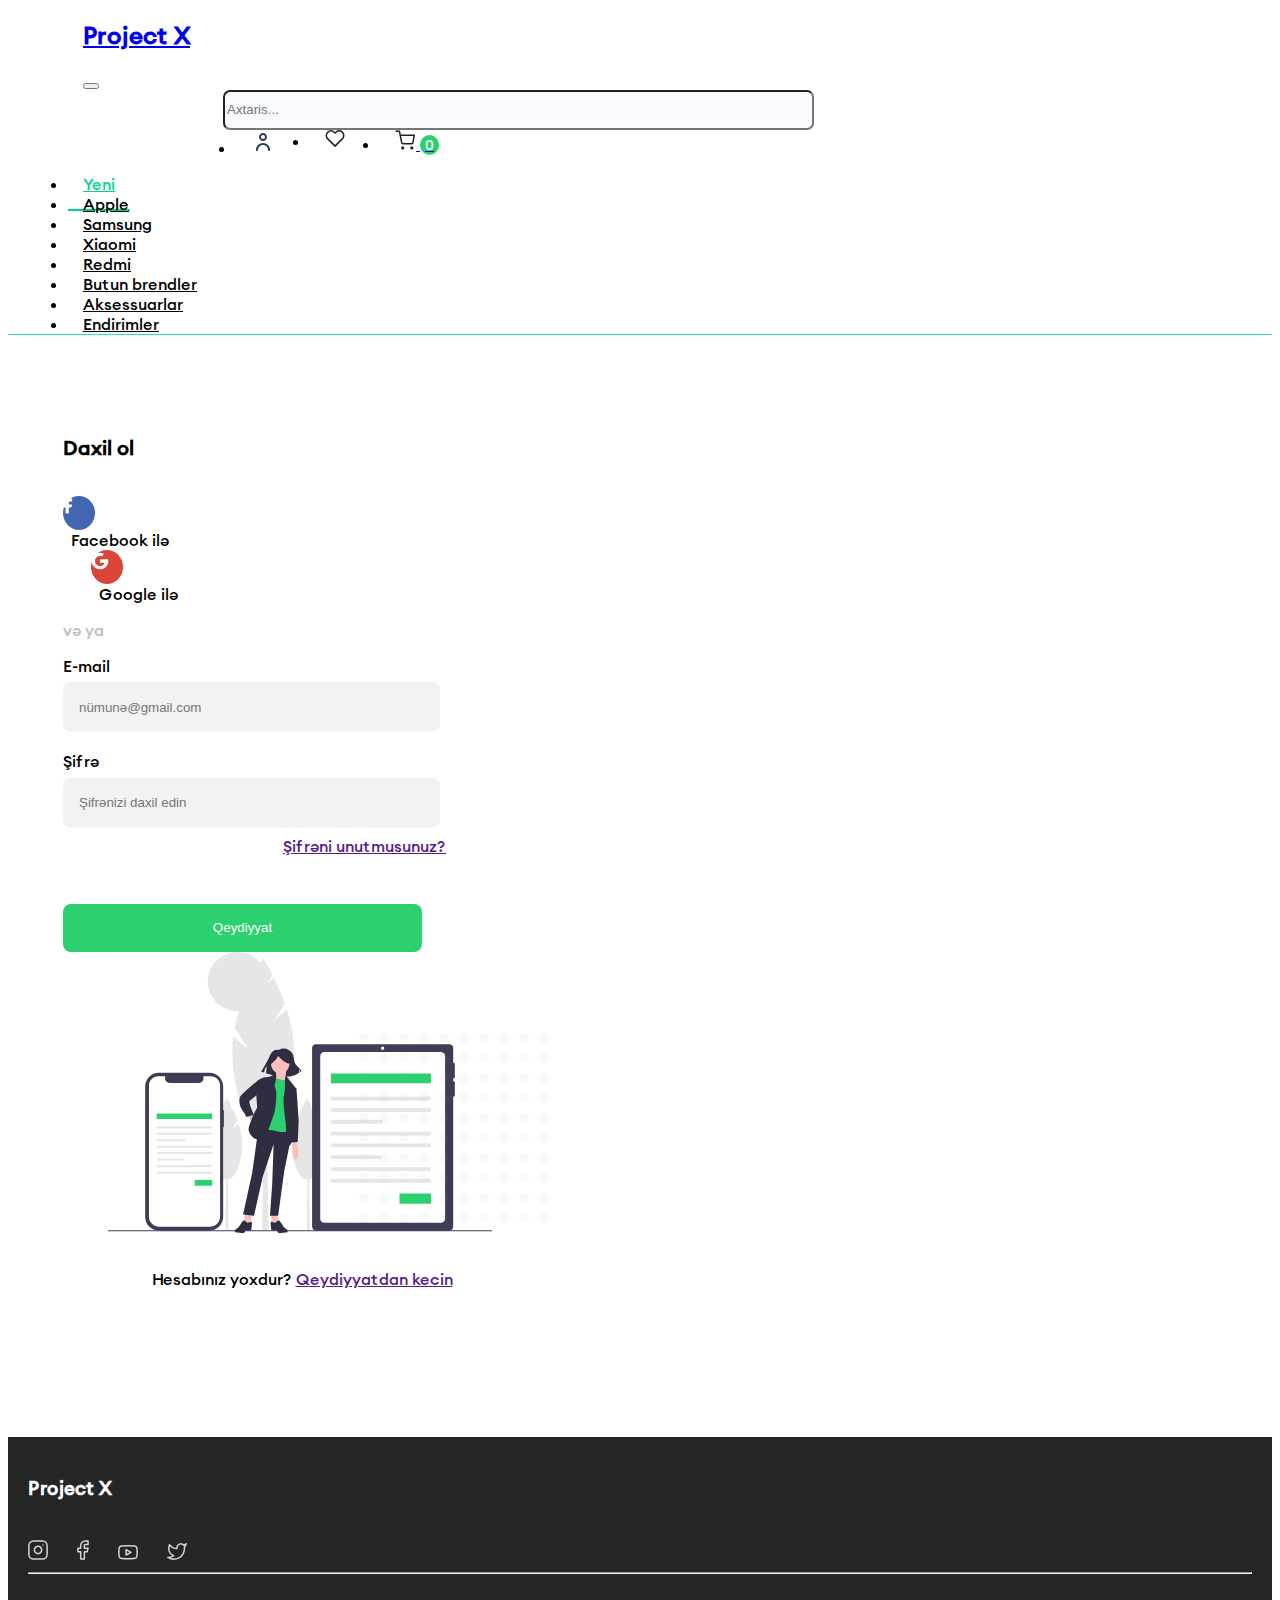
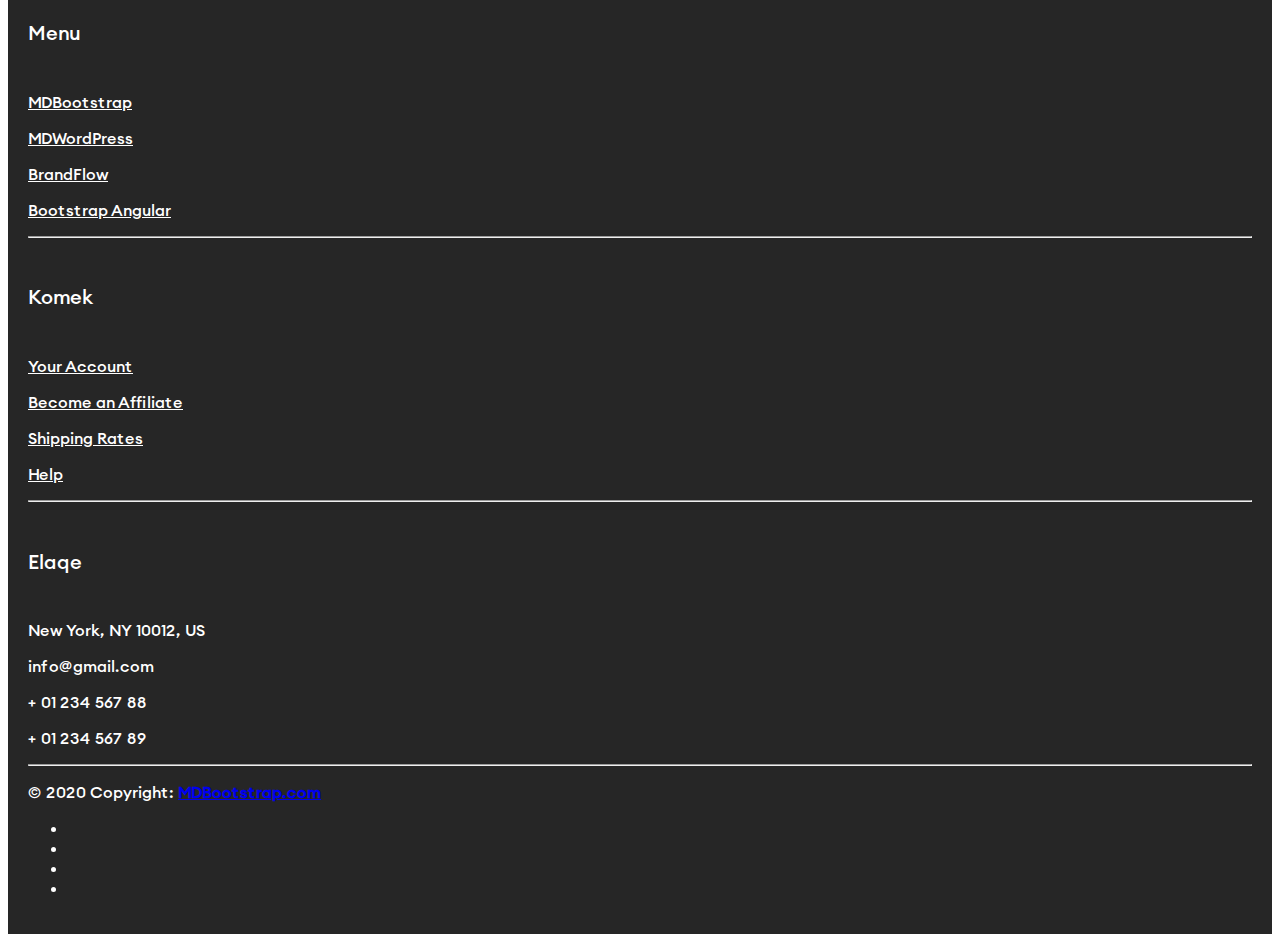
<file: login.html>
<!DOCTYPE html>
<html lang="en">
<head>
    <meta charset="UTF-8">
    <meta http-equiv="X-UA-Compatible" content="IE=edge">
    <meta name="viewport" content="width=device-width, initial-scale=1.0">
    <title>X</title>
    <link rel="stylesheet" href="https://cdn.jsdelivr.net/npm/bootstrap@4.5.3/dist/css/bootstrap.min.css" integrity="sha384-TX8t27EcRE3e/ihU7zmQxVncDAy5uIKz4rEkgIXeMed4M0jlfIDPvg6uqKI2xXr2" crossorigin="anonymous">
    <link rel="stylesheet" href="css/style.css">
    <link rel="stylesheet" href="slick/slick.css">
    <link rel="stylesheet" href="slick/slick-theme.css">
    <style>
        .slick-next, .slick-prev{
            background-color: rgb(209, 202, 202);
            border-radius: 50%;
            width: 50px;
            height: 50px;
            z-index: 1;
        }
        .slick-next:hover, .slick-prev:hover{
            background-color: rgb(77, 52, 52);

        }
        .slick-next:focus, .slick-prev:focus{
            background-color: rgb(68, 63, 63);

        }
        .slick-slide{
            margin: 0 10px;
        }
    </style>
</head>
<body>
    <nav class="navbar navbar-expand-lg navbar-light pr-5 pt-4 pb-4" style="padding-left: 75px;">
      <a class="navbar-brand" href="index.html"><h2>Project X</h2></a>

        <button class="navbar-toggler" type="button" data-toggle="collapse" data-target="#navbarTogglerDemo03" aria-controls="navbarTogglerDemo03" aria-expanded="false" aria-label="Toggle navigation">
          <span class="navbar-toggler-icon"></span>
        </button>
      
        <div class="collapse navbar-collapse" id="navbarTogglerDemo03">
          <ul class="navbar-nav mt-2 mt-lg-0" style="margin: 0 auto;">
            <form class="form-inline my-2 my-lg-0 nav-form" style="margin-left: 100px;">
                <input class="form-control mr-sm-2 nav-inp" type="search" style="width: 591px; height: 40px; background-color: #F7F9FC; border-radius: 7px;" placeholder="Axtaris..." aria-label="Search">
                <!-- <button class="btn btn-outline-success my-2 my-sm-0" type="submit">Search</button> -->
              </form>
              <div style="display: flex; margin-left: 113px;" class="nav-iconss">
            <li class="nav-item">
              <a class="nav-link" href="#"><img src="img/person.svg" alt=""></a>
            </li>
            <li class="nav-item">
              <a class="nav-link" href="#"><img src="img/heart.svg" alt=""></a>
            </li>
            <li class="nav-item">
              <a class="nav-link disabled" href="#"><img src="img/cart.svg" alt=""> <span style="color: white; background-color: #2DD06E; border-radius: 50%; padding: 1px 5px; font-size: 14px;">0</span></a>
            </li>
        </div>
          </ul>
          
        </div>
      </nav>
      <ul class="nav nav-tabs">
        <li class="nav-item">
          <a class="nav-link active" href="list.html">Yeni</a>
        </li>
        <li class="nav-item">
          <a class="nav-link" style="color:black;" href="list.html">Apple</a>
        </li>
        <li class="nav-item">
          <a class="nav-link" style="color:black;" href="#">Samsung</a>
        </li>
        <li class="nav-item">
          <a class="nav-link" style="color:black;" href="#">Xiaomi</a>
        </li>
        <li class="nav-item">
            <a class="nav-link" style="color:black;" href="#">Redmi</a>
          </li>
          <li class="nav-item">
            <a class="nav-link" style="color:black;" href="#">Butun brendler</a>
          </li>
          <li class="nav-item">
            <a class="nav-link" style="color:black;" href="#">Aksessuarlar</a>
          </li>
          <li class="nav-item">
            <a class="nav-link" style="color:black;" href="#">Endirimler</a>
          </li>
      </ul>
    
      <div class="main" style="margin-top: 100px; margin-bottom: 148px;">
        <div class="container-fluid">
            <div class="row">
                <div class="col-md-6 text-center first-part" style="padding-left: 55px;">
                    <div class="form-div">
                        <form action="">
                            <h3 style="font-size: 20px; margin-bottom: 36px;">Daxil ol</h3>
                            <div class="social-div">
                                <div class="container-fluid">
                                    <div class="row">
                                        <div class="col-md-6 text-center social">
                                            <div class="d-flex soc-item" style="justify-content: end; padding-right: 28px;">
                                                <div style="background-color: #4267B2;
                                                width: 32px;
                                                height: 32px;
                                                border-radius: 50%;
                                                padding-top: 2px;">
                                                    <img src="img/google.svg" alt="">
                                                </div>
                                                <span style="size: 12px; margin-left: 8px; margin-top: 4px;" class="social-span">Facebook ilə</span>
                                            </div>
                                        </div>
                                        <div class="col-md-6 social">
                                            <div class="d-flex soc-item" style="justify-content: start; padding-left: 28px;">
                                                <div style="background-color: 
                                                #DB4437;
                                                width: 32px;
                                                height: 32px;
                                                border-radius: 50%;
                                                padding-top: 2px;">
                                                    <img src="img/facebook2.svg" alt="">
                                                </div>
                                                <span style="size: 12px; margin-left: 8px; margin-top: 4px;" class="social-span">Google ilə</span>
                                            </div>
                                        </div>
                                    </div>
                                </div>
                            </div>
                            <p style="color: #BDBDBD; margin-top: 16px;">və ya</p>
                            <div class="inputs">
                                
                                <div class="whole-input" style="margin-bottom: 19px;">
                                    <div>

                                        <label for="email" style="margin-right: 300px;
                                        margin-bottom: -20px;" class="email-label">E-mail</label>
                                    </div>
                                    <br>
                                    <input style="width: 359px; background: #F2F2F2;
                                    border-radius: 8px;
                                    margin-top: -30px;
                                    height: 48px;
                                    border: none;
                                    padding-left: 16px;" type="text" name="fullname" class="fullname-inp" placeholder="nümunə@gmail.com">
                                </div>
                                
                                <div class="whole-input" style="margin-bottom: 8px;">
                                    <div>

                                        <label for="fullname" style="margin-right: 315px;
                                        margin-bottom: -20px;" class="passoword-label">Şifrə</label>
                                    </div>
                                    <br>
                                    <input style="width: 359px; background: #F2F2F2;
                                    border-radius: 8px;
                                    margin-top: -30px;
                                    height: 48px;
                                    border: none;
                                    padding-left: 16px;" type="text" name="fullname" class="fullname-inp" placeholder="Şifrənizi daxil edin">
                                </div>
                                

                                <div class="whole-input terms" style="width: 400px; margin-left: 220px;">
                                  <span><a href="">Şifrəni unutmusunuz?</a></span>
                              </div>

                                <div class="whole-input" style="margin-top: 48px;">
                                  <input type="submit" class="submit-btn" style="width: 359px;
                                  height: 48px;
                                  background: #2DD06E;
                                  border-radius: 8px;
                                  color: white;
                                  border: none;" value="Qeydiyyat">
                                </div>
                                

                            </div>
                        </form>
                    </div>
                </div>
                <div class="col-md-6 second-part" style="padding-left: 100px;">
                  <div class="illustration-cont" style="margin-bottom: 32px;">
                    <img src="img/undraw_mobile_devices_k1ok 1.svg" alt="">
                    <img src="img/Dot Grid.svg" class="dot-grid" alt="" style="margin-top: -87px;
                    margin-left: -137px;">
                  </div>
                  <div style="width: 388px;
                  text-align: center;">
                    <p>Hesabınız yoxdur? <a href="">Qeydiyyatdan kecin </a></p>

                  </div>
                </div>
            </div>
        </div>
      </div>


    <!-- Footer -->
<footer class="page-footer font-small mdb-color pt-4" style="color: white;
background: #262626;">

<!-- Footer Links -->
<div class="text-center text-md-left" style="padding: 20px;">

  <!-- Footer links -->
  <div class="row text-center text-md-left mt-3 pb-3">

    <!-- Grid column -->
    <div class="col-md-3 col-lg-3 col-xl-3 mx-auto">
      <h3 style="margin-bottom: 40px;">Project X</h3>
      <div>
        <a href="" class="social-icons"><img src="img/instagram.svg" alt=""></a>
        <a href="" class="social-icons"><img src="img/facebook.svg" alt=""></a>
        <a href="" class="social-icons"><img src="img/youtube.svg" alt=""></a>
        <a href="" class="social-icons"><img src="img/twitter.svg" alt=""></a>
      </div>
    </div>
    <!-- Grid column -->

    <hr class="w-100 clearfix d-md-none">

    <!-- Grid column -->
    <div class="col-md-2 col-lg-2 col-xl-2 mx-auto mt-3">
      <h6 class="mb-4 font-weight-bold">Menu</h6>
      <p>
        <a href="#!" style="color: white; font-weight: 400; font-size: 16px;">MDBootstrap</a>
      </p>
      <p>
        <a href="#!" style="color: white; font-weight: 400; font-size: 16px;">MDWordPress</a>
      </p>
      <p>
        <a href="#!" style="color: white; font-weight: 400; font-size: 16px;">BrandFlow</a>
      </p>
      <p>
        <a href="#!" style="color: white; font-weight: 400; font-size: 16px;">Bootstrap Angular</a>
      </p>
    </div>
    <!-- Grid column -->

    <hr class="w-100 clearfix d-md-none">

    <!-- Grid column -->
    <div class="col-md-3 col-lg-2 col-xl-2 mx-auto mt-3">
      <h6 class="mb-4 font-weight-bold">Komek</h6>
      <p>
        <a href="#!" style="color: white; font-weight: 400; font-size: 16px;">Your Account</a>
      </p>
      <p>
        <a href="#!" style="color: white; font-weight: 400; font-size: 16px;">Become an Affiliate</a>
      </p>
      <p>
        <a href="#!" style="color: white; font-weight: 400; font-size: 16px;">Shipping Rates</a>
      </p>
      <p>
        <a href="#!" style="color: white; font-weight: 400; font-size: 16px;">Help</a>
      </p>
    </div>

    <!-- Grid column -->
    <hr class="w-100 clearfix d-md-none">

    <!-- Grid column -->
    <div class="col-md-4 col-lg-3 col-xl-3 mx-auto mt-3">
      <h6 class="mb-4 font-weight-bold">Elaqe</h6>
      <p>
         New York, NY 10012, US</p>
      <p>
       info@gmail.com</p>
      <p>
         + 01 234 567 88</p>
      <p>
         + 01 234 567 89</p>
    </div>
    <!-- Grid column -->

  </div>
  <!-- Footer links -->

  <hr>

  <!-- Grid row -->
  <div class="row d-flex align-items-center">

    <!-- Grid column -->
    <div class="col-md-7 col-lg-8">

      <!--Copyright-->
      <p class="text-center text-md-left">© 2020 Copyright:
        <a href="https://mdbootstrap.com/">
          <strong> MDBootstrap.com</strong>
        </a>
      </p>

    </div>
    <!-- Grid column -->

    <!-- Grid column -->
    <div class="col-md-5 col-lg-4 ml-lg-0">

      <!-- Social buttons -->
      <div class="text-center text-md-right">
        <ul class="list-unstyled list-inline">
          <li class="list-inline-item">
            <a class="btn-floating btn-sm rgba-white-slight mx-1">
                          </a>
          </li>
          <li class="list-inline-item">
            <a class="btn-floating btn-sm rgba-white-slight mx-1">
                       </a>
          </li>
          <li class="list-inline-item">
            <a class="btn-floating btn-sm rgba-white-slight mx-1">
              
            </a>
          </li>
          <li class="list-inline-item">
            <a class="btn-floating btn-sm rgba-white-slight mx-1">
                           </a>
          </li>
        </ul>
      </div>

    </div>
    <!-- Grid column -->

  </div>
  <!-- Grid row -->

</div>
<!-- Footer Links -->

</footer>
<!-- Footer -->
  </div>
  
  <script src="https://code.jquery.com/jquery-3.5.1.slim.min.js"
    integrity="sha384-DfXdz2htPH0lsSSs5nCTpuj/zy4C+OGpamoFVy38MVBnE+IbbVYUew+OrCXaRkfj"
    crossorigin="anonymous"></script>
<script src="https://cdn.jsdelivr.net/npm/bootstrap@4.5.3/dist/js/bootstrap.bundle.min.js"
    integrity="sha384-ho+j7jyWK8fNQe+A12Hb8AhRq26LrZ/JpcUGGOn+Y7RsweNrtN/tE3MoK7ZeZDyx"
    crossorigin="anonymous"></script>


</body>
</html>
</file>
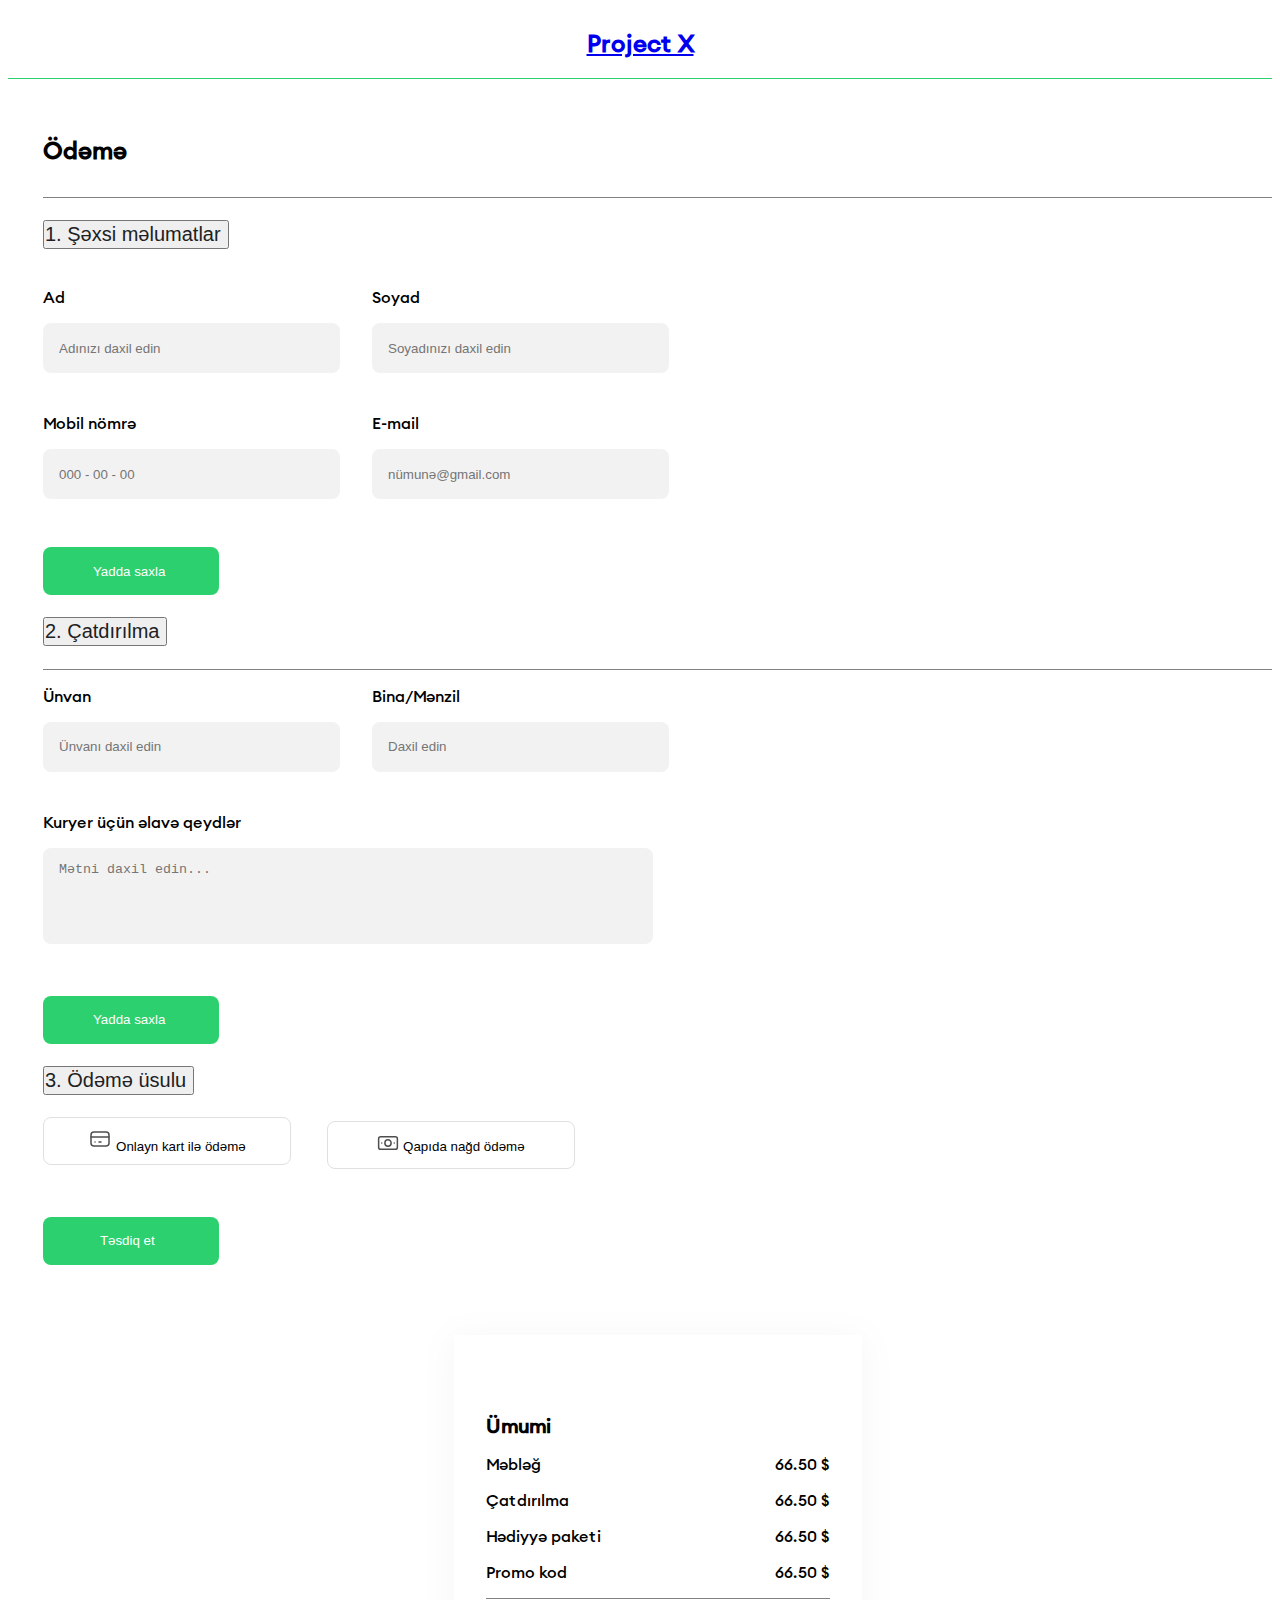
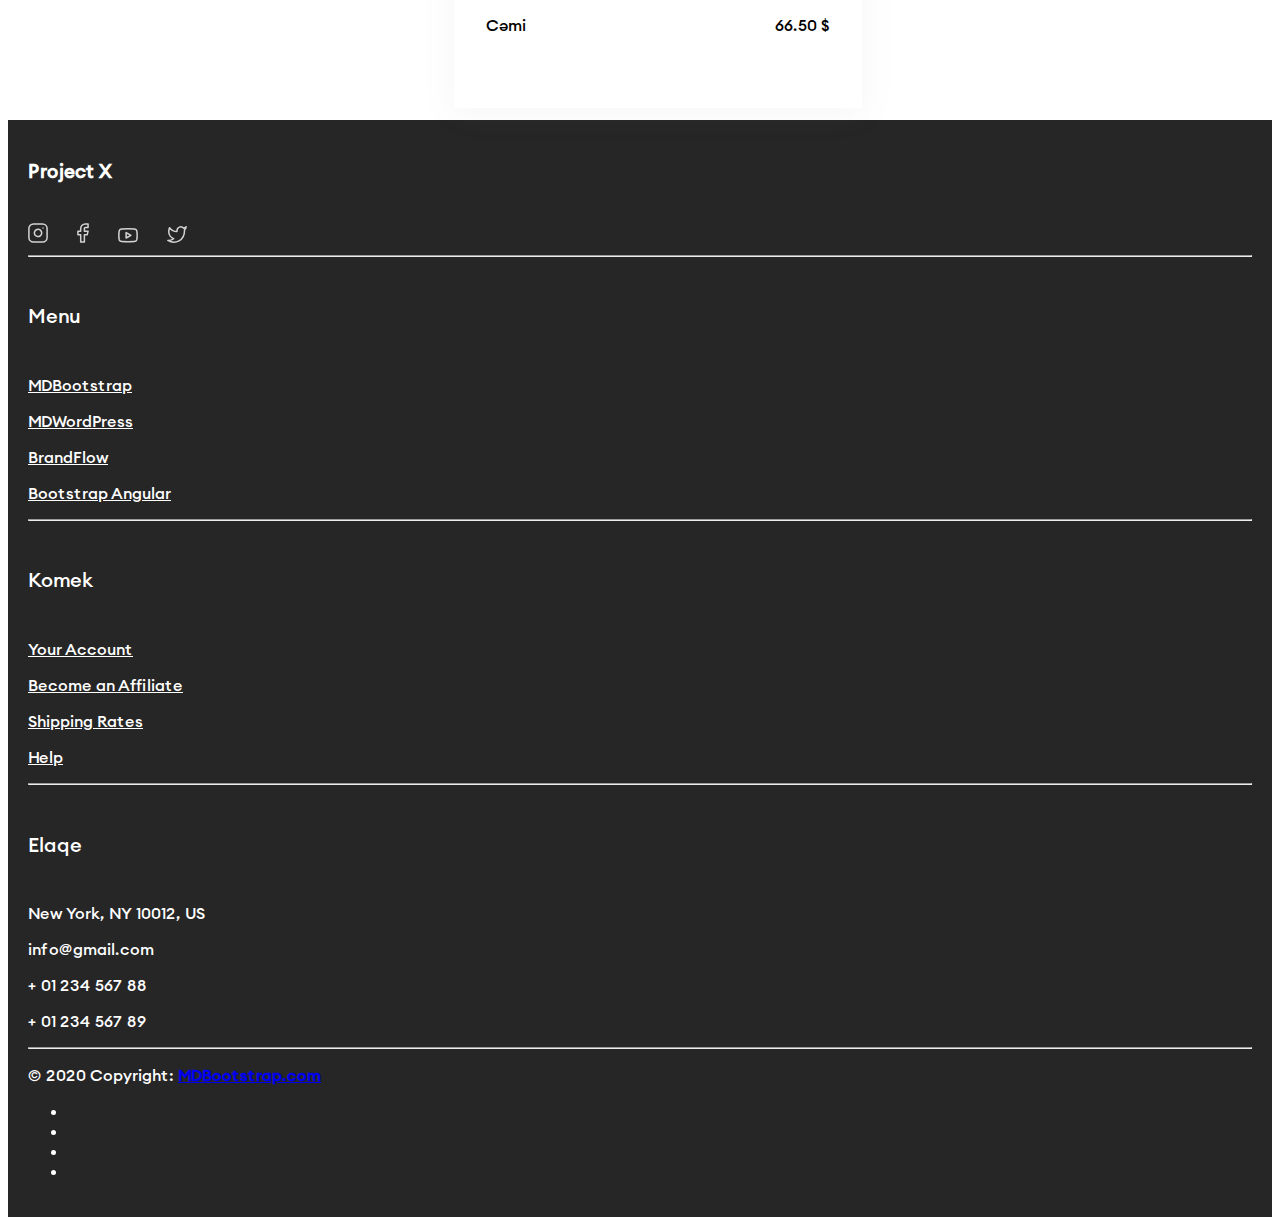
<file: payment-process.html>
<!DOCTYPE html>
<html lang="en">

<head>
    <meta charset="UTF-8">
    <meta http-equiv="X-UA-Compatible" content="IE=edge">
    <meta name="viewport" content="width=device-width, initial-scale=1.0">
    <title>X</title>
    <link rel="stylesheet" href="https://cdn.jsdelivr.net/npm/bootstrap@4.5.3/dist/css/bootstrap.min.css"
        integrity="sha384-TX8t27EcRE3e/ihU7zmQxVncDAy5uIKz4rEkgIXeMed4M0jlfIDPvg6uqKI2xXr2" crossorigin="anonymous">
    <link rel="stylesheet" href="css/style.css">
    <link rel="stylesheet" href="css/checkboxes.css">
    <link rel="stylesheet" href="slick/slick.css">
    <link rel="stylesheet" href="slick/slick-theme.css">
    <style>
        .slick-next,
        .slick-prev {
            background-color: rgb(209, 202, 202);
            border-radius: 50%;
            width: 50px;
            height: 50px;
            z-index: 1;
        }

        .slick-next:hover,
        .slick-prev:hover {
            background-color: rgb(77, 52, 52);

        }

        .slick-next:focus,
        .slick-prev:focus {
            background-color: rgb(68, 63, 63);

        }

        .slick-slide {
            margin: 0 10px;
        }

        .card-header {
            background-color: transparent;
        }

        .btn-link {
            color: #4F4F4F;
        }

        .btn-link:hover {
            color: #4F4F4F;
            text-decoration: none;
        }
        .page-link {
            margin-left: 32px;
        }
        .page-item:first-child .page-link {
            margin-left: 0;
            border-radius: 50%;
            width: 36px;
            height: 36px;
        }
        .page-item:last-child .page-link {
            border-radius: 50%;
            width: 36px;
            height: 36px;
}
.num {
    border: none;
}
.card {
    /* filter: drop-shadow(0px 4px 24px rgba(130, 130, 130, 0.16)); */
    border: transparent;
    box-shadow: 0px 4px 32px rgba(130, 130, 130, 0.08);
}
    </style>
</head>

<body>
    <nav class="navbar navbar-expand-lg navbar-light pr-5 pt-4 pb-4" style="display: flex; justify-content: center; border-bottom: 1px solid #2DD06E;">
        <a class="navbar-brand" href="index.html">
            <h2>Project X</h2>
        </a>

        
    </nav>

    <div class="payment-main">
        <div class="container">
            <h5 style="font-size: 24px; margin-bottom: 32px; margin-top: 56px;">Ödəmə</h5>
            <div class="row">
                <div class="col-md-7">
                    <div id="accordion">
                        <div class="">
                          <div class="card-header" style="padding-left: 0 !important; border-top: 1px solid #828282; border-bottom: none; border-radius: 0 !important;" id="headingOne">
                            <h5 class="mb-0">
                              <button style="padding-left: 0 !important; color: 
#1D2123; font-size: 20px;" class="accordion-click-me btn btn-link" data-toggle="collapse" data-target="#collapseOne" aria-expanded="true" aria-controls="collapseOne">
                                1. Şəxsi məlumatlar
                              </button>
                            </h5>
                          </div>
                      
                          <div id="collapseOne" class="collapse show" aria-labelledby="headingOne" data-parent="#accordion">
                            <div class="card-body">
                              <div style="display: flex;" class="inner-payment">
                                  <div style="margin-right: 32px;">
                                      <p>Ad</p>
                                      <input type="text" style="background: #F2F2F2;
                                      border-radius: 8px;
                                      width: 279px;
                                      height: 48px;
                                      opacity: 1;
                                      position: inherit;
                                      border: none;
                                      padding-left: 16px;" placeholder="Adınızı daxil edin">
                                  </div>
                                  <div>
                                    <p>Soyad</p>
                                    <input type="text" style="background: #F2F2F2;
                                    border-radius: 8px;
                                    width: 279px;
                                    height: 48px;
                                    opacity: 1;
                                    position: inherit;
                                    border: none;
                                    padding-left: 16px;" placeholder="Soyadınızı daxil edin">
                                </div>
                              </div>
                              <div style="display: flex; margin-top: 24px;" class="inner-payment">
                                <div style="margin-right: 32px;">
                                    <p>Mobil nömrə</p>
                                    <input type="text" style="background: #F2F2F2;
                                    border-radius: 8px;
                                    width: 279px;
                                    height: 48px;
                                    opacity: 1;
                                    position: inherit;
                                    border: none;
                                    padding-left: 16px;" placeholder="000 - 00 - 00">
                                </div>
                                <div>
                                  <p>E-mail</p>
                                  <input type="text" style="background: #F2F2F2;
                                  border-radius: 8px;
                                  width: 279px;
                                  height: 48px;
                                  opacity: 1;
                                  position: inherit;
                                  border: none;
                                  padding-left: 16px;" placeholder="nümunə@gmail.com">
                              </div>
                            </div>
                            <div style="display: flex; margin-top: 48px;" class="inner-payment">
                                <div style="margin-right: 32px;">
                                    <input type="submit" style="background: #2DD06E;
                                    border-radius: 8px;
                                    width: 176px;
                                    height: 48px;
                                    opacity: 1;
                                    position: inherit;
                                    border: none;
                                    color: white;" value="Yadda saxla ">
                                </div>
                                
                            </div>
                            </div>
                          </div>
                        </div>
                        <div class="">
                          <div class="card-header" style="padding-left: 0 !important; border-bottom: 1px solid #828282; border-radius: 0 !important;" id="headingTwo">
                            <h5 class="mb-0">
                              <button style="padding-left: 0 !important; color: 
#1D2123; font-size: 20px;" class="accordion-click-me btn btn-link collapsed" data-toggle="collapse" data-target="#collapseTwo" aria-expanded="false" aria-controls="collapseTwo">
                                2. Çatdırılma
                              </button>
                            </h5>
                          </div>
                          <div id="collapseTwo" class="collapse" aria-labelledby="headingTwo" data-parent="#accordion">
                            <div class="card-body">
                                <div style="display: flex;" class="inner-payment">
                                    <div style="margin-right: 32px;">
                                        <p>Ünvan</p>
                                        <input type="text" style="background: #F2F2F2;
                                        border-radius: 8px;
                                        width: 279px;
                                        height: 48px;
                                        opacity: 1;
                                        position: inherit;
                                        border: none;
                                        padding-left: 16px;" placeholder="Ünvanı daxil edin">
                                    </div>
                                    <div>
                                      <p>Bina/Mənzil</p>
                                      <input type="text" style="background: #F2F2F2;
                                      border-radius: 8px;
                                      width: 279px;
                                      height: 48px;
                                      opacity: 1;
                                      position: inherit;
                                      border: none;
                                      padding-left: 16px;" placeholder="Daxil edin">
                                  </div>
                                </div>
                                <div style="display: flex; margin-top: 24px;">
                                  <div style="margin-right: 32px;">
                                      <p>Kuryer üçün əlavə qeydlər</p>
                                      <textarea class="message-payment" type="text" style="background: #F2F2F2;
                                      border-radius: 8px;
                                      width: 592px;
                                      height: 80px;
                                      opacity: 1;
                                      position: inherit;
                                      border: none;
                                      padding-left: 16px;
                                      padding-top: 14px;
                                      resize: none;" placeholder="Mətni daxil edin..."></textarea>
                                  </div>
                              </div>
                              <div style="display: flex; margin-top: 48px;">
                                  <div style="margin-right: 32px;">
                                      <input type="submit" style="background: #2DD06E;
                                      border-radius: 8px;
                                      width: 176px;
                                      height: 48px;
                                      opacity: 1;
                                      position: inherit;
                                      border: none;
                                      color: white;" value="Yadda saxla ">
                                  </div>
                                  
                              </div>
                              </div>
                          </div>
                        </div>
                        <div class="" style="margin-bottom: 120px;">
                          <div class="card-header" style="padding-left: 0 !important; border-bottom: none; border-radius: 0 !important;" id="headingThree">
                            <h5 class="mb-0">
                              <button style="padding-left: 0 !important; color: 
#1D2123; font-size: 20px;" class="accordion-click-me btn btn-link collapsed" data-toggle="collapse" data-target="#collapseThree" id="third-here" aria-expanded="false" aria-controls="collapseThree">
                                3. Ödəmə üsulu
                              </button>
                            </h5>
                          </div>
                          <div id="collapseThree" class="collapse" aria-labelledby="headingThree" data-parent="#accordion">
                            <div class="card-body">
                              <div class="d-flex justify-content-center">
                                  <button style="margin-right: 32px; width: 248px; height: 48px; border-radius: 8px; border: 1px solid #E0E0E0; background-color: white;"><img src="img/card.svg" alt=""> Onlayn kart ilə ödəmə </button>
                                  <button style=" width: 248px; height: 48px; border-radius: 8px; border: 1px solid #E0E0E0; background-color: white;"><img src="img/money.svg" alt=""> Qapıda nağd ödəmə </button>
                              </div>
                              <div class="text-center" style="margin-top: 48px;">
                                <input type="submit" style="background: #2DD06E;
                                border-radius: 8px;
                                width: 176px;
                                height: 48px;
                                opacity: 1;
                                position: inherit;
                                border: none;
                                color: white;" value="Təsdiq et  ">
                              </div>
                            </div>
                          </div>
                        </div>
                      </div>
                </div>
                <div class="col-md-5" style="margin-top: -50px;">
                    <div class="card payment-card" style="height: 309px; width: 344px; padding: 32px; margin: 0 auto;">
                        <div style="border-bottom: 1px solid #828282;">
                            <h6 style="font-size: 20px; margin-bottom: 16px;">Ümumi</h6>
                            <div style="display: flex; justify-content: space-between; margin-bottom: 16px;">
                                <span style="font-size: 16px;">Məbləğ</span>
                                <span style="font-size: 16px;">66.50 $</span>
                            </div>
                            <div style="display: flex; justify-content: space-between; margin-bottom: 16px;">
                                <span style="font-size: 16px;">Çatdırılma</span>
                                <span style="font-size: 16px;">66.50 $</span>
                            </div>
                            <div style="display: flex; justify-content: space-between; margin-bottom: 16px;">
                                <span style="font-size: 16px;">Hədiyyə paketi</span>
                                <span style="font-size: 16px;">66.50 $</span>
                            </div>
                            <div style="display: flex; justify-content: space-between; margin-bottom: 16px;">
                                <span style="font-size: 16px;">Promo kod</span>
                                <span style="font-size: 16px;">66.50 $</span>
                            </div>
                        </div>
                        <div style="display: flex; justify-content: space-between; margin-top: 16px;">
                            <span style="font-size: 16px;">Cəmi</span>
                            <span style="font-size: 16px;">66.50 $</span>
                        </div>
                       
                    </div>
                </div>
            </div>
        </div>
    </div>

    <footer class="page-footer font-small mdb-color pt-4" style="color: white;
background: #262626;">

        <!-- Footer Links -->
        <div class="text-center text-md-left" style="padding: 20px;">

            <!-- Footer links -->
            <div class="row text-center text-md-left mt-3 pb-3">

                <!-- Grid column -->
                <div class="col-md-3 col-lg-3 col-xl-3 mx-auto">
                    <h3 style="margin-bottom: 40px;">Project X</h3>
                    <div>
                        <a href="" class="social-icons"><img src="img/instagram.svg" alt=""></a>
                        <a href="" class="social-icons"><img src="img/facebook.svg" alt=""></a>
                        <a href="" class="social-icons"><img src="img/youtube.svg" alt=""></a>
                        <a href="" class="social-icons"><img src="img/twitter.svg" alt=""></a>
                    </div>
                </div>
                <!-- Grid column -->

                <hr class="w-100 clearfix d-md-none">

                <!-- Grid column -->
                <div class="col-md-2 col-lg-2 col-xl-2 mx-auto mt-3">
                    <h6 class="mb-4 font-weight-bold">Menu</h6>
                    <p>
                        <a href="#!" style="color: white; font-weight: 400; font-size: 16px;">MDBootstrap</a>
                    </p>
                    <p>
                        <a href="#!" style="color: white; font-weight: 400; font-size: 16px;">MDWordPress</a>
                    </p>
                    <p>
                        <a href="#!" style="color: white; font-weight: 400; font-size: 16px;">BrandFlow</a>
                    </p>
                    <p>
                        <a href="#!" style="color: white; font-weight: 400; font-size: 16px;">Bootstrap Angular</a>
                    </p>
                </div>
                <!-- Grid column -->

                <hr class="w-100 clearfix d-md-none">

                <!-- Grid column -->
                <div class="col-md-3 col-lg-2 col-xl-2 mx-auto mt-3">
                    <h6 class="mb-4 font-weight-bold">Komek</h6>
                    <p>
                        <a href="#!" style="color: white; font-weight: 400; font-size: 16px;">Your Account</a>
                    </p>
                    <p>
                        <a href="#!" style="color: white; font-weight: 400; font-size: 16px;">Become an Affiliate</a>
                    </p>
                    <p>
                        <a href="#!" style="color: white; font-weight: 400; font-size: 16px;">Shipping Rates</a>
                    </p>
                    <p>
                        <a href="#!" style="color: white; font-weight: 400; font-size: 16px;">Help</a>
                    </p>
                </div>

                <!-- Grid column -->
                <hr class="w-100 clearfix d-md-none">

                <!-- Grid column -->
                <div class="col-md-4 col-lg-3 col-xl-3 mx-auto mt-3">
                    <h6 class="mb-4 font-weight-bold">Elaqe</h6>
                    <p>
                        New York, NY 10012, US</p>
                    <p>
                        info@gmail.com</p>
                    <p>
                        + 01 234 567 88</p>
                    <p>
                        + 01 234 567 89</p>
                </div>
                <!-- Grid column -->

            </div>
            <!-- Footer links -->

            <hr>

            <!-- Grid row -->
            <div class="row d-flex align-items-center">

                <!-- Grid column -->
                <div class="col-md-7 col-lg-8">

                    <!--Copyright-->
                    <p class="text-center text-md-left">© 2020 Copyright:
                        <a href="https://mdbootstrap.com/">
                            <strong> MDBootstrap.com</strong>
                        </a>
                    </p>

                </div>
                <!-- Grid column -->

                <!-- Grid column -->
                <div class="col-md-5 col-lg-4 ml-lg-0">

                    <!-- Social buttons -->
                    <div class="text-center text-md-right">
                        <ul class="list-unstyled list-inline">
                            <li class="list-inline-item">
                                <a class="btn-floating btn-sm rgba-white-slight mx-1">
                                </a>
                            </li>
                            <li class="list-inline-item">
                                <a class="btn-floating btn-sm rgba-white-slight mx-1">
                                </a>
                            </li>
                            <li class="list-inline-item">
                                <a class="btn-floating btn-sm rgba-white-slight mx-1">

                                </a>
                            </li>
                            <li class="list-inline-item">
                                <a class="btn-floating btn-sm rgba-white-slight mx-1">
                                </a>
                            </li>
                        </ul>
                    </div>

                </div>
                <!-- Grid column -->

            </div>
            <!-- Grid row -->

        </div>
        <!-- Footer Links -->

    </footer>
    <!-- Footer -->
    </div>
<script src="js/filter-button.js"></script>
<script src="js/payment-process.js"></script>
    <script src="https://code.jquery.com/jquery-3.5.1.slim.min.js"
        integrity="sha384-DfXdz2htPH0lsSSs5nCTpuj/zy4C+OGpamoFVy38MVBnE+IbbVYUew+OrCXaRkfj"
        crossorigin="anonymous"></script>
    <script src="https://cdn.jsdelivr.net/npm/bootstrap@4.5.3/dist/js/bootstrap.bundle.min.js"
        integrity="sha384-ho+j7jyWK8fNQe+A12Hb8AhRq26LrZ/JpcUGGOn+Y7RsweNrtN/tE3MoK7ZeZDyx"
        crossorigin="anonymous"></script>


</body>

</html>
</file>
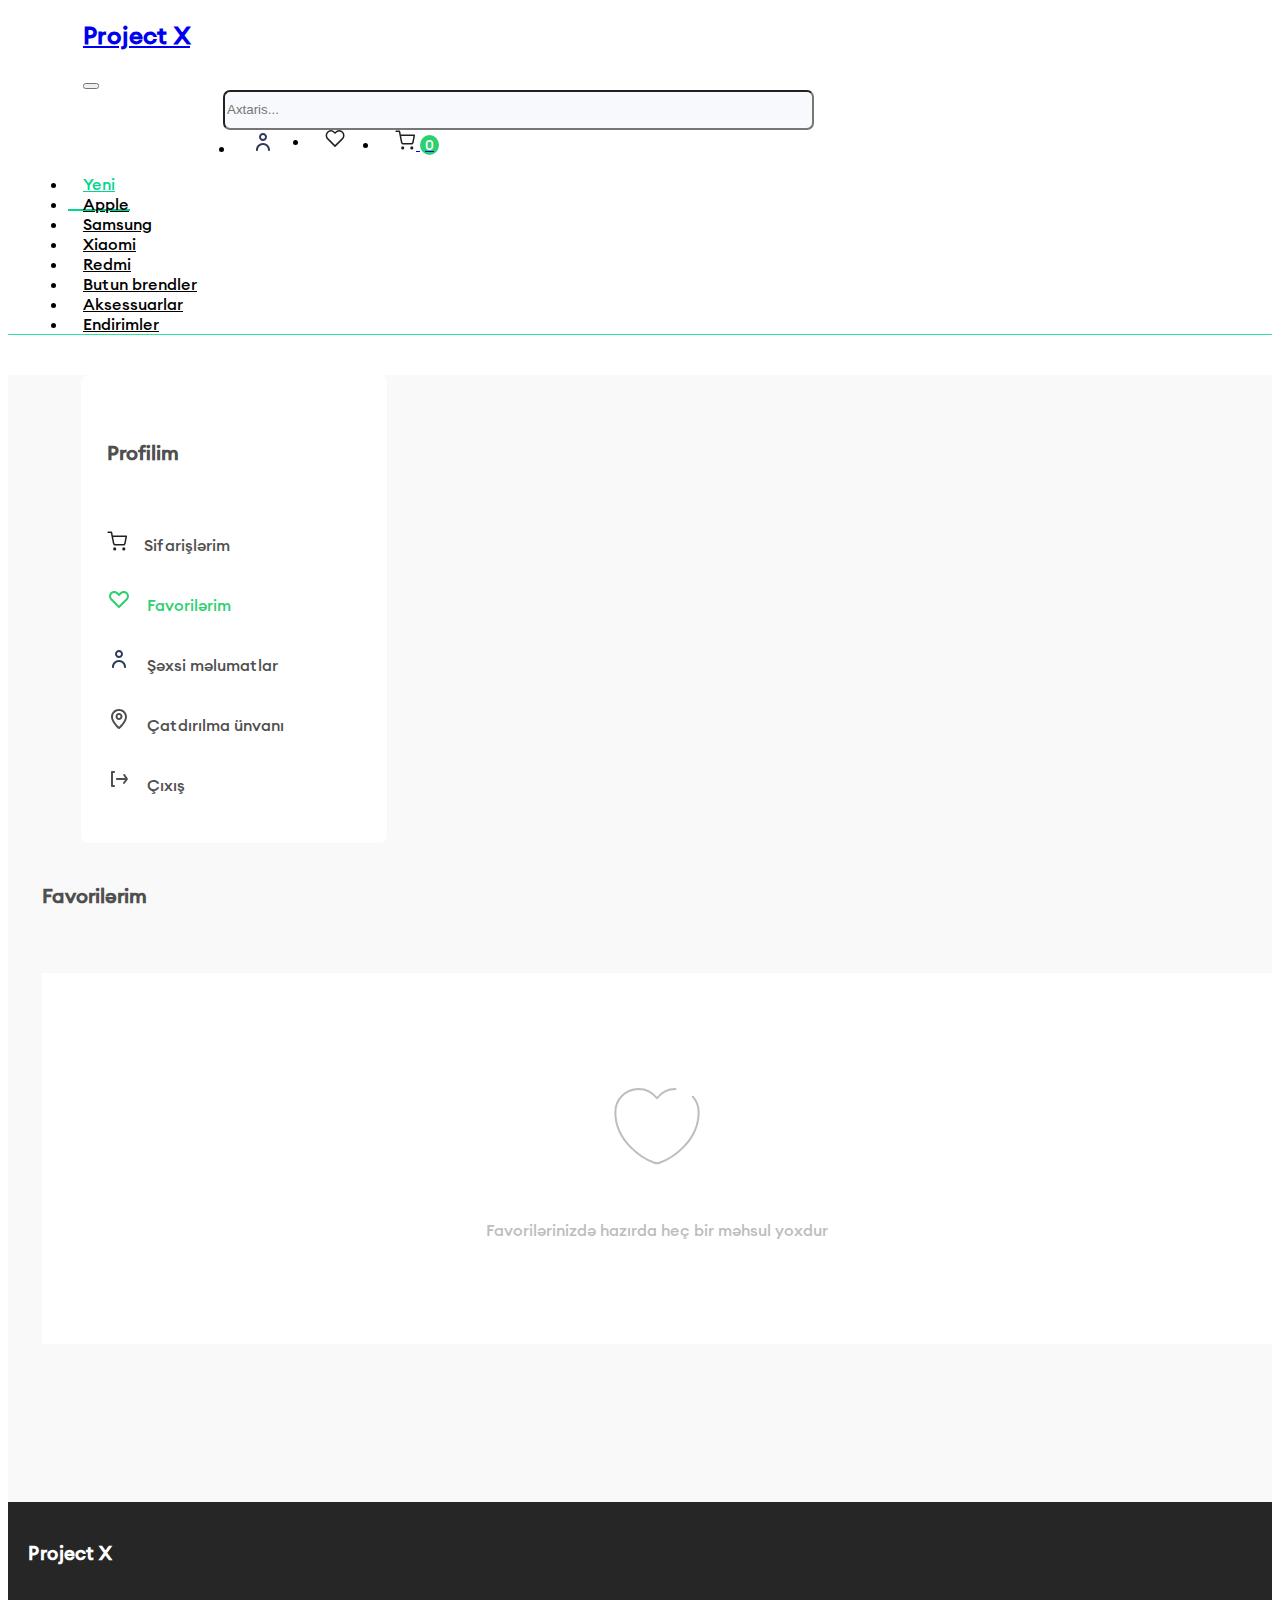
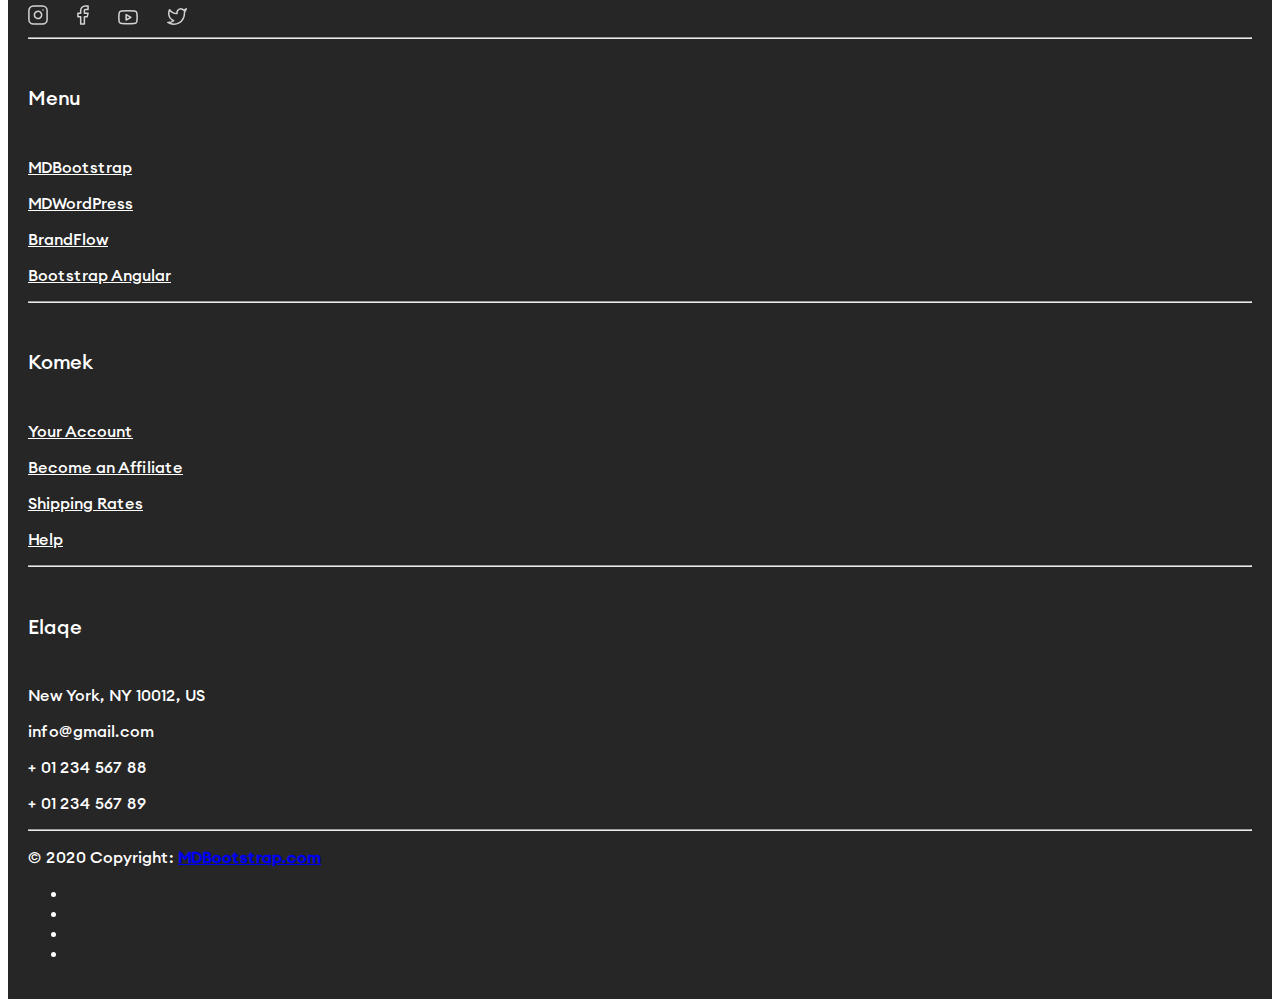
<file: profile-favorites-empty.html>
<!DOCTYPE html>
<html lang="en">

<head>
    <meta charset="UTF-8">
    <meta http-equiv="X-UA-Compatible" content="IE=edge">
    <meta name="viewport" content="width=device-width, initial-scale=1.0">
    <title>X</title>
    <link rel="stylesheet" href="https://cdn.jsdelivr.net/npm/bootstrap@4.5.3/dist/css/bootstrap.min.css"
        integrity="sha384-TX8t27EcRE3e/ihU7zmQxVncDAy5uIKz4rEkgIXeMed4M0jlfIDPvg6uqKI2xXr2" crossorigin="anonymous">
    <link rel="stylesheet" href="css/style.css">
    <link rel="stylesheet" href="css/checkboxes.css">
    <link rel="stylesheet" href="slick/slick.css">
    <link rel="stylesheet" href="slick/slick-theme.css">
    <link rel="stylesheet" href="css/profile.css">
    <style>
        .slick-next,
        .slick-prev {
            background-color: rgb(209, 202, 202);
            border-radius: 50%;
            width: 50px;
            height: 50px;
            z-index: 1;
        }

        .slick-next:hover,
        .slick-prev:hover {
            background-color: rgb(77, 52, 52);

        }

        .slick-next:focus,
        .slick-prev:focus {
            background-color: rgb(68, 63, 63);

        }

        .slick-slide {
            margin: 0 10px;
        }

        .card-header {
            background-color: transparent;
        }

        .btn-link {
            color: #4F4F4F;
        }

        .btn-link:hover {
            color: #4F4F4F;
            text-decoration: none;
        }
        .page-link {
            margin-left: 32px;
        }
        .page-item:first-child .page-link {
            margin-left: 0;
            border-radius: 50%;
            width: 36px;
            height: 36px;
        }
        .page-item:last-child .page-link {
            border-radius: 50%;
            width: 36px;
            height: 36px;
}
.num {
    border: none;
}
.card {
    /* filter: drop-shadow(0px 4px 24px rgba(130, 130, 130, 0.16)); */
    border: transparent;
    box-shadow:none !important;
    background-color: 
white;
}
.card-header {
    border-bottom: none;
}
    </style>
</head>

<body>
    <nav class="navbar navbar-expand-lg navbar-light pr-5 pt-4 pb-4" style="padding-left: 75px;">
        <a class="navbar-brand" href="index.html">
            <h2>Project X</h2>
        </a>

        <button class="navbar-toggler" type="button" data-toggle="collapse" data-target="#navbarTogglerDemo03"
            aria-controls="navbarTogglerDemo03" aria-expanded="false" aria-label="Toggle navigation">
            <span class="navbar-toggler-icon"></span>
        </button>

        <div class="collapse navbar-collapse" id="navbarTogglerDemo03">
            <ul class="navbar-nav mt-2 mt-lg-0" style="margin: 0 auto;">
                <form class="form-inline my-2 my-lg-0 nav-form" style="margin-left: 100px;">
                    <input class="form-control mr-sm-2 nav-inp" type="search"
                        style="width: 591px; height: 40px; background-color: #F7F9FC; border-radius: 7px;"
                        placeholder="Axtaris..." aria-label="Search">
                    <!-- <button class="btn btn-outline-success my-2 my-sm-0" type="submit">Search</button> -->
                </form>
                <div style="display: flex; margin-left: 113px;" class="nav-iconss">
                    <li class="nav-item">
                        <a class="nav-link" href="#"><img src="img/person.svg" alt=""></a>
                    </li>
                    <li class="nav-item">
                        <a class="nav-link" href="#"><img src="img/heart.svg" alt=""></a>
                    </li>
                    <li class="nav-item">
                        <a class="nav-link disabled" href="#"><img src="img/cart.svg" alt=""> <span
                                style="color: white; background-color: #2DD06E; border-radius: 50%; padding: 1px 5px; font-size: 14px;">0</span></a>
                    </li>
                </div>
            </ul>

        </div>
    </nav>
    <ul class="nav nav-tabs">
        <li class="nav-item">
            <a class="nav-link active" href="#">Yeni</a>
        </li>
        <li class="nav-item">
            <a class="nav-link" style="color:black;" href="#">Apple</a>
        </li>
        <li class="nav-item">
            <a class="nav-link" style="color:black;" href="#">Samsung</a>
        </li>
        <li class="nav-item">
            <a class="nav-link" style="color:black;" href="#">Xiaomi</a>
        </li>
        <li class="nav-item">
            <a class="nav-link" style="color:black;" href="#">Redmi</a>
        </li>
        <li class="nav-item">
            <a class="nav-link" style="color:black;" href="#">Butun brendler</a>
        </li>
        <li class="nav-item">
            <a class="nav-link" style="color:black;" href="#">Aksessuarlar</a>
        </li>
        <li class="nav-item">
            <a class="nav-link" style="color:black;" href="#">Endirimler</a>
        </li>
    </ul>

    <div class="profile-main" style="background-color: #FAF9F9; padding-bottom: 158px;">
        <div class="container-fluid">
            <div class="row">
                <div class="col-md-3 sections-cont" style="margin-top: 40px; padding-left: 73px;">
                    <div class="profile-sections" style="width: 280px; background-color: white; border-radius: 8px; padding-top: 32px; padding-left: 26px; padding-bottom: 32px;">
                        <h5 style="font-size: 20px; padding-bottom: 32px; color: #4F4F4F;">Profilim</h5>
                        <div>
                            <ul style="padding-left: 0;">
                                <li style="list-style: none; margin-bottom: 32px;"><img style="margin-right: 16px;" src="img/cart.svg" alt=""><span style="color: #4F4F4F;">Sifarişlərim</span></li>
                                <li style="list-style: none; margin-bottom: 32px;"><img style="margin-right: 16px;" src="img/heart-gree.svg" alt=""><span style="color: #2DD06E;">Favorilərim</span></li>
                                <li style="list-style: none; margin-bottom: 32px;"><img style="margin-right: 16px;" src="img/person.svg" alt=""><span style="color: #4F4F4F;">Şəxsi məlumatlar</span></li>
                                <li style="list-style: none; margin-bottom: 32px;"><img style="margin-right: 16px;" src="img/pin.svg" alt=""><span style="color: #4F4F4F;">Çatdırılma ünvanı</span></li>
                                <li style="list-style: none;"><img style="margin-right: 16px;" src="img/log-out.svg" alt=""><span style="color: #4F4F4F;">Çıxış</span></li>
                            </ul>
                        </div>
                    </div>
                </div>
                <div class="col-md-9 profile-cards-cont" style="margin-top: 40px; padding-left: 34px;">
                    <div class="profile-names-cont">
                        <h4 class="profile-name-mobile" style="margin-bottom: 16px; color: #4F4F4F;">Profilim</h4>
                        <h5 style="font-size: 20px; padding-bottom: 32px; color: #4F4F4F; margin-top: 9px;">Favorilərim</h5>
                    </div>
                    <div class="empty-cont">
                        <div style="background-color: white; text-align: center;height: 371px;">
                            <img src="img/heart-empty.svg" style="margin-top: 103px;" alt="">
                            <p style="color: #BDBDBD; margin-top: 40px;">Favorilərinizdə hazırda heç bir məhsul yoxdur</p>
                        </div>
                    </div>
                    
                </div>
            </div>
        </div>

    </div>

    <footer class="page-footer font-small mdb-color pt-4" style="color: white;
background: #262626;">

        <!-- Footer Links -->
        <div class="text-center text-md-left" style="padding: 20px;">

            <!-- Footer links -->
            <div class="row text-center text-md-left mt-3 pb-3">

                <!-- Grid column -->
                <div class="col-md-3 col-lg-3 col-xl-3 mx-auto">
                    <h3 style="margin-bottom: 40px;">Project X</h3>
                    <div>
                        <a href="" class="social-icons"><img src="img/instagram.svg" alt=""></a>
                        <a href="" class="social-icons"><img src="img/facebook.svg" alt=""></a>
                        <a href="" class="social-icons"><img src="img/youtube.svg" alt=""></a>
                        <a href="" class="social-icons"><img src="img/twitter.svg" alt=""></a>
                    </div>
                </div>
                <!-- Grid column -->

                <hr class="w-100 clearfix d-md-none">

                <!-- Grid column -->
                <div class="col-md-2 col-lg-2 col-xl-2 mx-auto mt-3">
                    <h6 class="mb-4 font-weight-bold">Menu</h6>
                    <p>
                        <a href="#!" style="color: white; font-weight: 400; font-size: 16px;">MDBootstrap</a>
                    </p>
                    <p>
                        <a href="#!" style="color: white; font-weight: 400; font-size: 16px;">MDWordPress</a>
                    </p>
                    <p>
                        <a href="#!" style="color: white; font-weight: 400; font-size: 16px;">BrandFlow</a>
                    </p>
                    <p>
                        <a href="#!" style="color: white; font-weight: 400; font-size: 16px;">Bootstrap Angular</a>
                    </p>
                </div>
                <!-- Grid column -->

                <hr class="w-100 clearfix d-md-none">

                <!-- Grid column -->
                <div class="col-md-3 col-lg-2 col-xl-2 mx-auto mt-3">
                    <h6 class="mb-4 font-weight-bold">Komek</h6>
                    <p>
                        <a href="#!" style="color: white; font-weight: 400; font-size: 16px;">Your Account</a>
                    </p>
                    <p>
                        <a href="#!" style="color: white; font-weight: 400; font-size: 16px;">Become an Affiliate</a>
                    </p>
                    <p>
                        <a href="#!" style="color: white; font-weight: 400; font-size: 16px;">Shipping Rates</a>
                    </p>
                    <p>
                        <a href="#!" style="color: white; font-weight: 400; font-size: 16px;">Help</a>
                    </p>
                </div>

                <!-- Grid column -->
                <hr class="w-100 clearfix d-md-none">

                <!-- Grid column -->
                <div class="col-md-4 col-lg-3 col-xl-3 mx-auto mt-3">
                    <h6 class="mb-4 font-weight-bold">Elaqe</h6>
                    <p>
                        New York, NY 10012, US</p>
                    <p>
                        info@gmail.com</p>
                    <p>
                        + 01 234 567 88</p>
                    <p>
                        + 01 234 567 89</p>
                </div>
                <!-- Grid column -->

            </div>
            <!-- Footer links -->

            <hr>

            <!-- Grid row -->
            <div class="row d-flex align-items-center">

                <!-- Grid column -->
                <div class="col-md-7 col-lg-8">

                    <!--Copyright-->
                    <p class="text-center text-md-left">© 2020 Copyright:
                        <a href="https://mdbootstrap.com/">
                            <strong> MDBootstrap.com</strong>
                        </a>
                    </p>

                </div>
                <!-- Grid column -->

                <!-- Grid column -->
                <div class="col-md-5 col-lg-4 ml-lg-0">

                    <!-- Social buttons -->
                    <div class="text-center text-md-right">
                        <ul class="list-unstyled list-inline">
                            <li class="list-inline-item">
                                <a class="btn-floating btn-sm rgba-white-slight mx-1">
                                </a>
                            </li>
                            <li class="list-inline-item">
                                <a class="btn-floating btn-sm rgba-white-slight mx-1">
                                </a>
                            </li>
                            <li class="list-inline-item">
                                <a class="btn-floating btn-sm rgba-white-slight mx-1">

                                </a>
                            </li>
                            <li class="list-inline-item">
                                <a class="btn-floating btn-sm rgba-white-slight mx-1">
                                </a>
                            </li>
                        </ul>
                    </div>

                </div>
                <!-- Grid column -->

            </div>
            <!-- Grid row -->

        </div>
        <!-- Footer Links -->

    </footer>
    <!-- Footer -->
    </div>
<script src="js/filter-button.js"></script>
    <script src="https://code.jquery.com/jquery-3.5.1.slim.min.js"
        integrity="sha384-DfXdz2htPH0lsSSs5nCTpuj/zy4C+OGpamoFVy38MVBnE+IbbVYUew+OrCXaRkfj"
        crossorigin="anonymous"></script>
    <script src="https://cdn.jsdelivr.net/npm/bootstrap@4.5.3/dist/js/bootstrap.bundle.min.js"
        integrity="sha384-ho+j7jyWK8fNQe+A12Hb8AhRq26LrZ/JpcUGGOn+Y7RsweNrtN/tE3MoK7ZeZDyx"
        crossorigin="anonymous"></script>


</body>

</html>
</file>
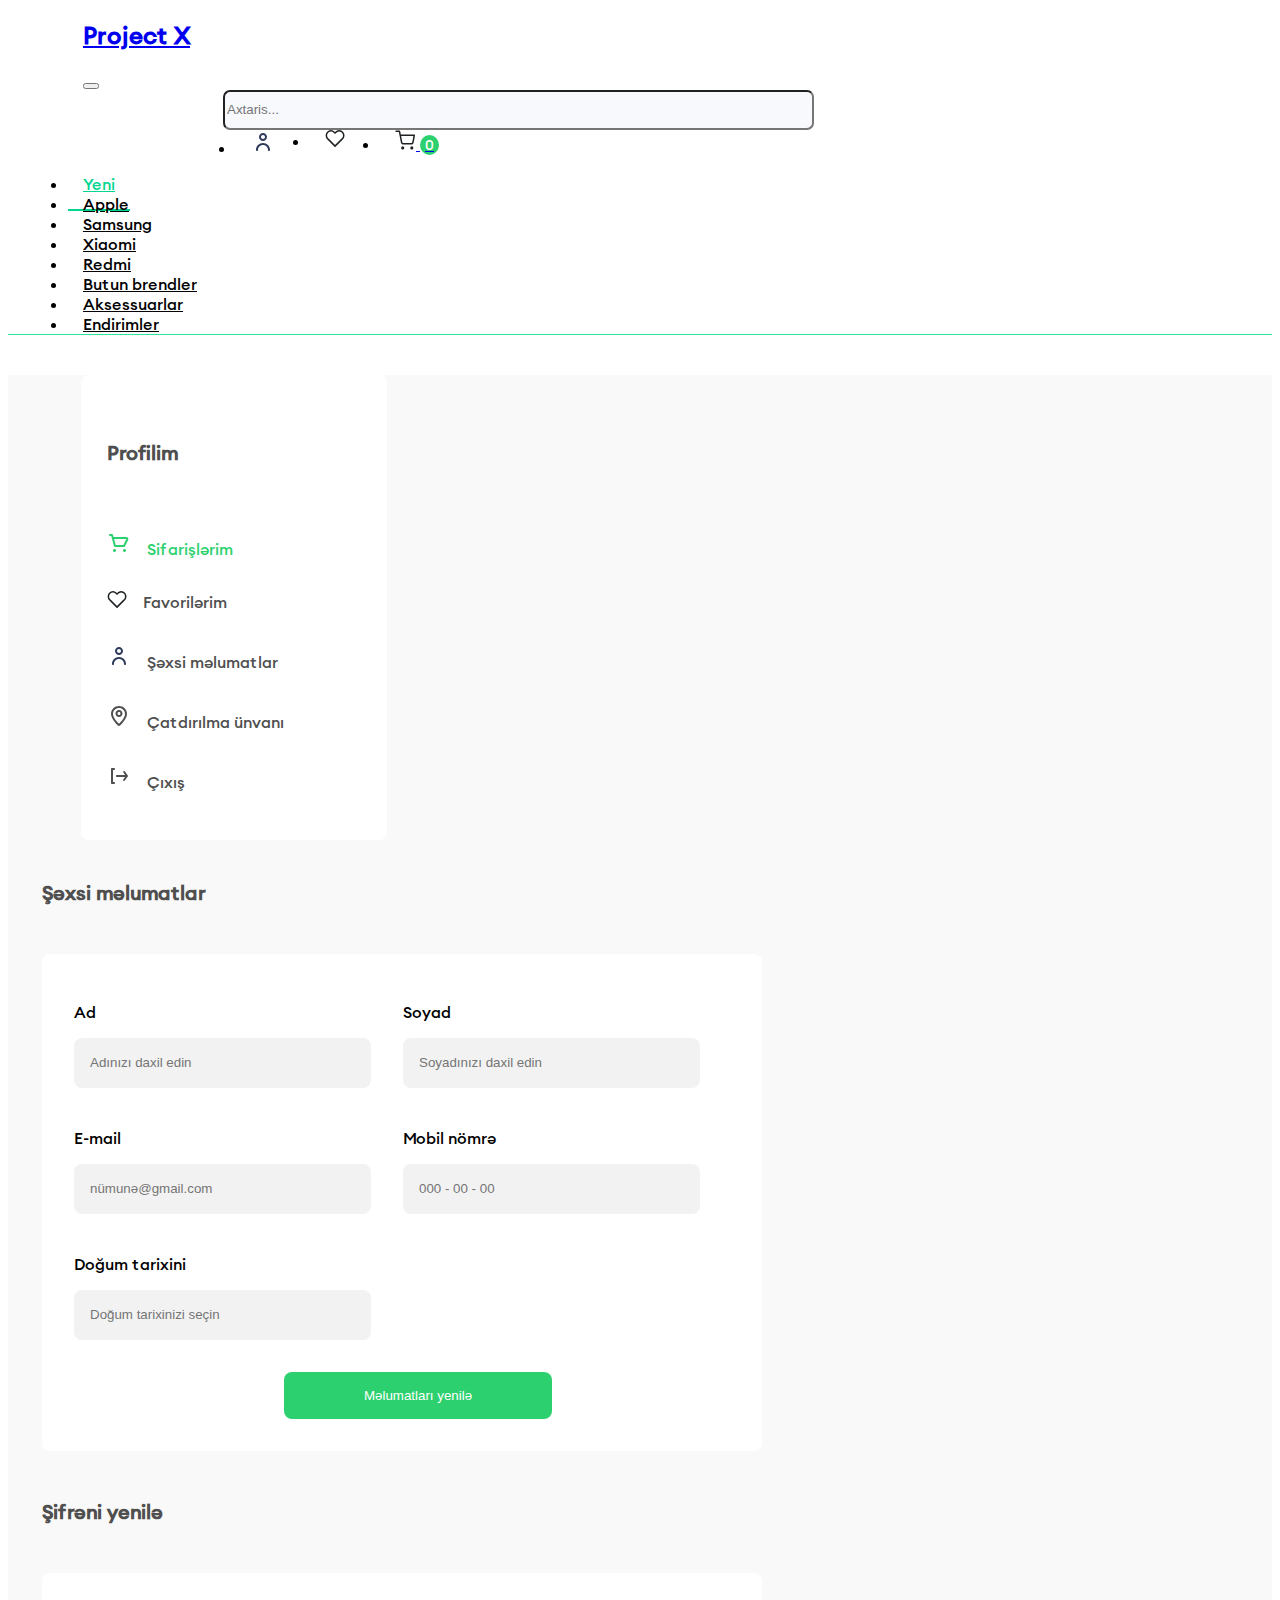
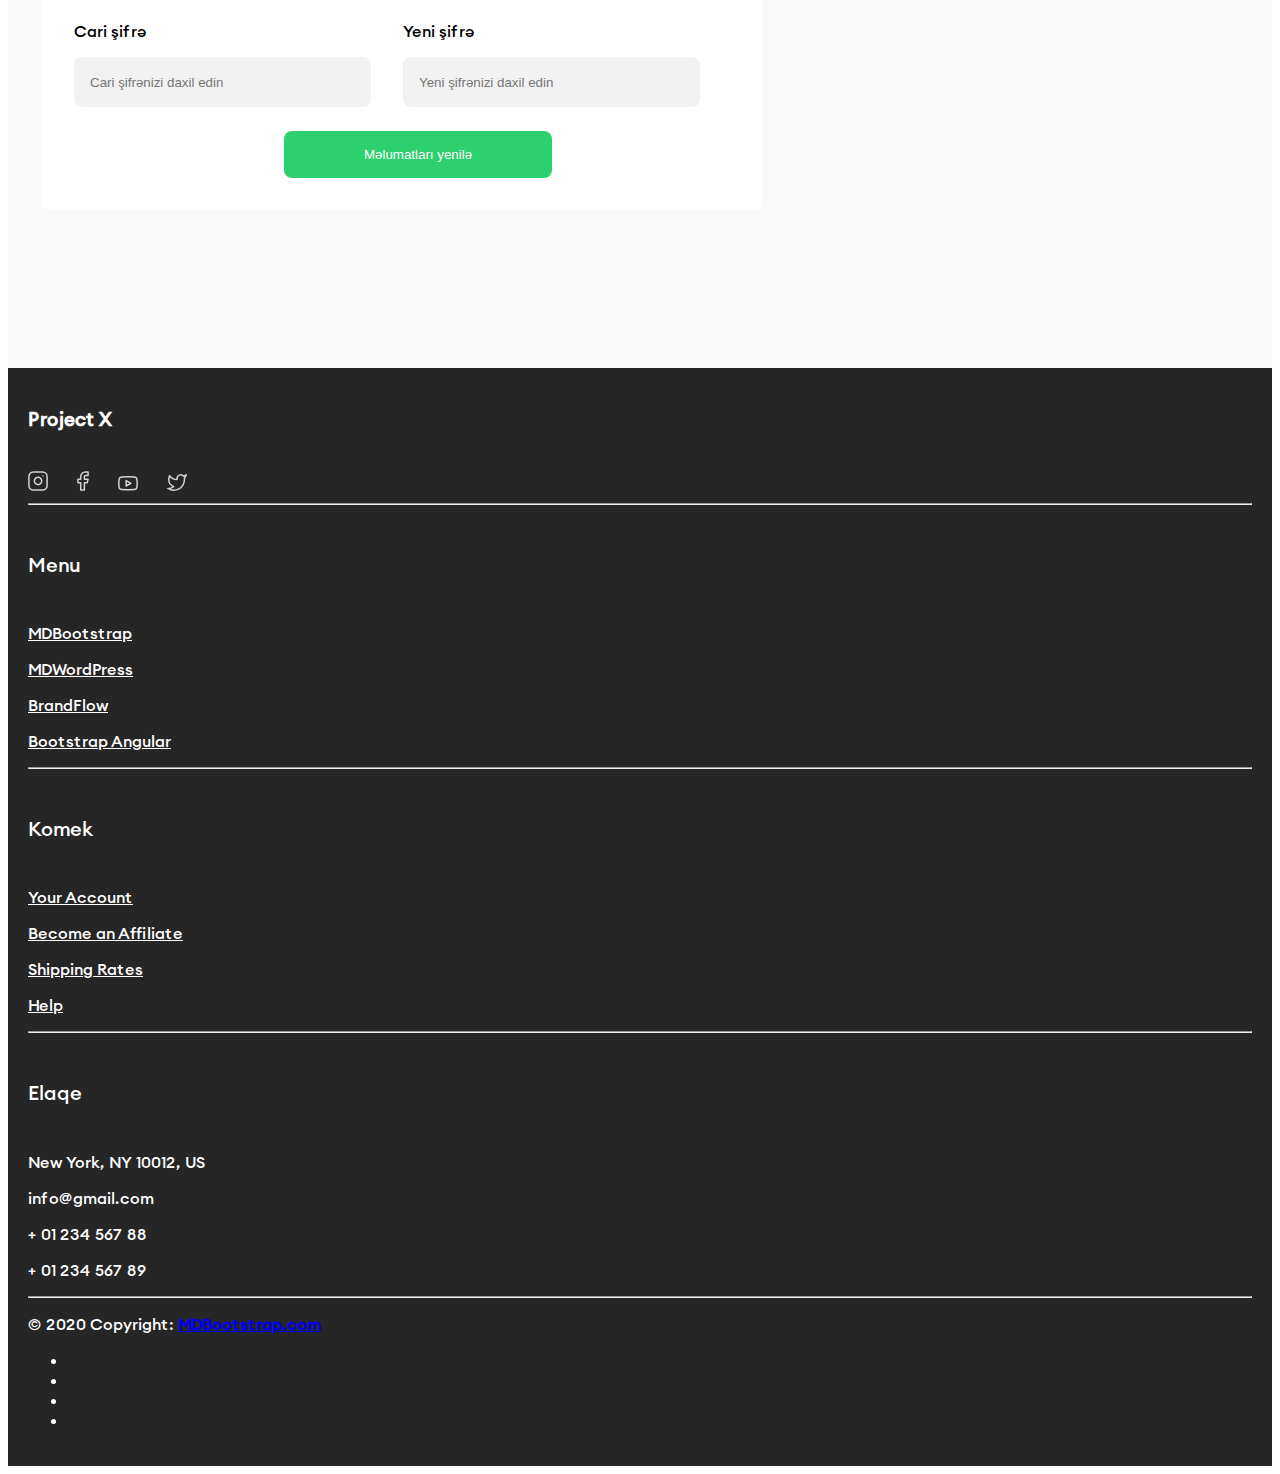
<file: profile-info.html>
<!DOCTYPE html>
<html lang="en">

<head>
    <meta charset="UTF-8">
    <meta http-equiv="X-UA-Compatible" content="IE=edge">
    <meta name="viewport" content="width=device-width, initial-scale=1.0">
    <title>X</title>
    <link rel="stylesheet" href="https://cdn.jsdelivr.net/npm/bootstrap@4.5.3/dist/css/bootstrap.min.css"
        integrity="sha384-TX8t27EcRE3e/ihU7zmQxVncDAy5uIKz4rEkgIXeMed4M0jlfIDPvg6uqKI2xXr2" crossorigin="anonymous">
    <link rel="stylesheet" href="css/style.css">
    <link rel="stylesheet" href="css/checkboxes.css">
    <link rel="stylesheet" href="slick/slick.css">
    <link rel="stylesheet" href="slick/slick-theme.css">
    <link rel="stylesheet" href="css/profile.css">
    <style>
        .slick-next,
        .slick-prev {
            background-color: rgb(209, 202, 202);
            border-radius: 50%;
            width: 50px;
            height: 50px;
            z-index: 1;
        }

        .slick-next:hover,
        .slick-prev:hover {
            background-color: rgb(77, 52, 52);

        }

        .slick-next:focus,
        .slick-prev:focus {
            background-color: rgb(68, 63, 63);

        }

        .slick-slide {
            margin: 0 10px;
        }

        .card-header {
            background-color: transparent;
        }

        .btn-link {
            color: #4F4F4F;
        }

        .btn-link:hover {
            color: #4F4F4F;
            text-decoration: none;
        }
        .page-link {
            margin-left: 32px;
        }
        .page-item:first-child .page-link {
            margin-left: 0;
            border-radius: 50%;
            width: 36px;
            height: 36px;
        }
        .page-item:last-child .page-link {
            border-radius: 50%;
            width: 36px;
            height: 36px;
}
.num {
    border: none;
}
.card {
    /* filter: drop-shadow(0px 4px 24px rgba(130, 130, 130, 0.16)); */
    border: transparent;
    box-shadow:none !important;
    background-color: 
white;
}
.card-header {
    border-bottom: none;
}

@media (min-width: 361px) and (max-width: 767px) {
    .empty-cont {
        display: flex;
        justify-content: initial !important;
    }
    .blocks-cont {
        padding-left: 0 !important;
        padding-right: 0 !important;
    }
    .personal-info {
        margin-right: 5px !important;
    }
    .block-1-img-cont {
        text-align: center;
    }
    .order-block-1 {
        display: block !important;
    }
    .profile-inputs-cont {
        display: block !important;
    }
    }
 @media (max-width: 360px) {
    .empty-cont {
        display: flex;
        justify-content: initial !important;
    }
    .blocks-cont {
        padding-left: 0 !important;
        padding-right: 0 !important;
    }
    .personal-info {
        margin-right: 5px !important;
    }
    .block-1-img-cont {
        text-align: center;
    }
    .order-block-1 {
        display: block !important;
    }
    .profile-inputs-cont {
        display: block !important;
    }
    }
 @media (min-width: 768px) and (max-width: 841px) {
    
    .empty-cont {
        display: flex;
        justify-content: initial !important;
    }
    .blocks-cont {
        padding-left: 0 !important;
        padding-right: 0 !important;
    }
    .personal-info {
        margin-right: 5px !important;
    }
    .block-1-img-cont {
        text-align: center;
    }
    .order-block-1 {
        display: block !important;
    }
    .profile-inputs-cont {
        display: block !important;
    }
    }
    </style>
</head>

<body>
    <nav class="navbar navbar-expand-lg navbar-light pr-5 pt-4 pb-4" style="padding-left: 75px;">
        <a class="navbar-brand" href="index.html">
            <h2>Project X</h2>
        </a>

        <button class="navbar-toggler" type="button" data-toggle="collapse" data-target="#navbarTogglerDemo03"
            aria-controls="navbarTogglerDemo03" aria-expanded="false" aria-label="Toggle navigation">
            <span class="navbar-toggler-icon"></span>
        </button>

        <div class="collapse navbar-collapse" id="navbarTogglerDemo03">
            <ul class="navbar-nav mt-2 mt-lg-0" style="margin: 0 auto;">
                <form class="form-inline my-2 my-lg-0 nav-form" style="margin-left: 100px;">
                    <input class="form-control mr-sm-2 nav-inp" type="search"
                        style="width: 591px; height: 40px; background-color: #F7F9FC; border-radius: 7px;"
                        placeholder="Axtaris..." aria-label="Search">
                    <!-- <button class="btn btn-outline-success my-2 my-sm-0" type="submit">Search</button> -->
                </form>
                <div style="display: flex; margin-left: 113px;" class="nav-iconss">
                    <li class="nav-item">
                        <a class="nav-link" href="#"><img src="img/person.svg" alt=""></a>
                    </li>
                    <li class="nav-item">
                        <a class="nav-link" href="#"><img src="img/heart.svg" alt=""></a>
                    </li>
                    <li class="nav-item">
                        <a class="nav-link disabled" href="#"><img src="img/cart.svg" alt=""> <span
                                style="color: white; background-color: #2DD06E; border-radius: 50%; padding: 1px 5px; font-size: 14px;">0</span></a>
                    </li>
                </div>
            </ul>

        </div>
    </nav>
    <ul class="nav nav-tabs">
        <li class="nav-item">
            <a class="nav-link active" href="#">Yeni</a>
        </li>
        <li class="nav-item">
            <a class="nav-link" style="color:black;" href="#">Apple</a>
        </li>
        <li class="nav-item">
            <a class="nav-link" style="color:black;" href="#">Samsung</a>
        </li>
        <li class="nav-item">
            <a class="nav-link" style="color:black;" href="#">Xiaomi</a>
        </li>
        <li class="nav-item">
            <a class="nav-link" style="color:black;" href="#">Redmi</a>
        </li>
        <li class="nav-item">
            <a class="nav-link" style="color:black;" href="#">Butun brendler</a>
        </li>
        <li class="nav-item">
            <a class="nav-link" style="color:black;" href="#">Aksessuarlar</a>
        </li>
        <li class="nav-item">
            <a class="nav-link" style="color:black;" href="#">Endirimler</a>
        </li>
    </ul>

    <div class="profile-main" style="background-color: #FAF9F9; padding-bottom: 158px;">
        <div class="container-fluid">
            <div class="row">
                <div class="col-md-3 sections-cont" style="margin-top: 40px; padding-left: 73px;">
                    <div class="profile-sections" style="width: 280px; background-color: white; border-radius: 8px; padding-top: 32px; padding-left: 26px; padding-bottom: 32px;">
                        <h5 style="font-size: 20px; padding-bottom: 32px; color: #4F4F4F;">Profilim</h5>
                        <div>
                            <ul style="padding-left: 0;">
                                <li style="list-style: none; margin-bottom: 32px;"><img style="margin-right: 16px;" src="img/shopping-cart-green.svg" alt=""><span style="color: #2DD06E;">Sifarişlərim</span></li>
                                <li style="list-style: none; margin-bottom: 32px;"><img style="margin-right: 16px;" src="img/heart.svg" alt=""><span style="color: #4F4F4F;">Favorilərim</span></li>
                                <li style="list-style: none; margin-bottom: 32px;"><img style="margin-right: 16px;" src="img/person.svg" alt=""><span style="color: #4F4F4F;">Şəxsi məlumatlar</span></li>
                                <li style="list-style: none; margin-bottom: 32px;"><img style="margin-right: 16px;" src="img/pin.svg" alt=""><span style="color: #4F4F4F;">Çatdırılma ünvanı</span></li>
                                <li style="list-style: none;"><img style="margin-right: 16px;" src="img/log-out.svg" alt=""><span style="color: #4F4F4F;">Çıxış</span></li>
                            </ul>
                        </div>
                    </div>
                </div>
                <div class="col-md-9 profile-cards-cont" style="margin-top: 40px; padding-left: 34px;">
                    <div class="profile-names-cont">
                        <h4 class="profile-name-mobile" style="margin-bottom: 16px; color: #4F4F4F;">Profilim</h4>
                        <h5 style="font-size: 20px; padding-bottom: 16px; color: #4F4F4F; margin-top: 9px;">Şəxsi məlumatlar</h5>
                    </div>
                    <div class="empty-cont">
                        <div style="background-color: white; width: 720px; border-radius: 8px;">
                            <form action="" style="padding-left: 32px; padding-top: 32px; padding-bottom: 32px;">
                                <div style="display: flex;" class="profile-inputs-cont">
                                <div style="margin-bottom: 24px; margin-right: 32px;">
                                    <p>Ad</p>
                                    <input type="text" style="background: #F2F2F2;
                                    border-radius: 8px;
                                    width: 279px;
                                    height: 48px;
                                    opacity: 1;
                                    position: inherit;
                                    border: none;
                                    padding-left: 16px;" placeholder="Adınızı daxil edin">
                                </div>
                                <div style="margin-bottom: 24px;">
                                  <p>Soyad</p>
                                  <input type="text" style="background: #F2F2F2;
                                  border-radius: 8px;
                                  width: 279px;
                                  height: 48px;
                                  opacity: 1;
                                  position: inherit;
                                  border: none;
                                  padding-left: 16px;" placeholder="Soyadınızı daxil edin">
                              </div>
                            </div>
                              
                        
                        <div style="display: flex;" class="profile-inputs-cont">
                            <div style="margin-bottom: 24px; margin-right: 32px;">
                                <p>E-mail</p>
                                <input type="text" style="background: #F2F2F2;
                                border-radius: 8px;
                                width: 279px;
                                height: 48px;
                                opacity: 1;
                                position: inherit;
                                border: none;
                                padding-left: 16px;" placeholder="nümunə@gmail.com">
                            </div>
                            <div style="margin-bottom: 24px;">
                            <p>Mobil nömrə</p>
                            <input type="text" style="background: #F2F2F2;
                            border-radius: 8px;
                            width: 279px;
                            height: 48px;
                            opacity: 1;
                            position: inherit;
                            border: none;
                            padding-left: 16px;" placeholder="000 - 00 - 00">
                        </div>

                        </div>
                        <div style="display: flex;" class="profile-inputs-cont">
                            <div style="margin-bottom: 32px; margin-right: 32px;">
                                <p>Doğum tarixini</p>
                                <input type="text" style="background: #F2F2F2;
                                border-radius: 8px;
                                width: 279px;
                                height: 48px;
                                opacity: 1;
                                position: inherit;
                                border: none;
                                padding-left: 16px;" placeholder="Doğum tarixinizi seçin">
                            </div>

                        </div>
                        <div style="text-align: center;">
                            <input type="submit" value="Məlumatları yenilə" style="background-color: #2DD06E; border: none; border-radius: 8px; padding: 16px 80px; color: white;">
                        </div>
                              
                            </form>
                        </div>
                    </div>
                    <h5 style="font-size: 20px; padding-bottom: 16px; color: #4F4F4F; margin-top: 48px;">Şifrəni yenilə</h5>
                    <div class="empty-cont">
                        <div style="background-color: white; width: 720px; border-radius: 8px;">
                            <form action="" style="padding-left: 32px; padding-top: 32px; padding-bottom: 32px;">
                                <div style="display: flex;" class="profile-inputs-cont">
                                <div style="margin-bottom: 24px; margin-right: 32px;">
                                    <p>Cari şifrə</p>
                                    <input type="password" style="background: #F2F2F2;
                                    border-radius: 8px;
                                    width: 279px;
                                    height: 48px;
                                    opacity: 1;
                                    position: inherit;
                                    border: none;
                                    padding-left: 16px;" placeholder="Cari şifrənizi daxil edin">
                                </div>
                                <div style="margin-bottom: 24px;">
                                  <p>Yeni şifrə</p>
                                  <input type="password" style="background: #F2F2F2;
                                  border-radius: 8px;
                                  width: 279px;
                                  height: 48px;
                                  opacity: 1;
                                  position: inherit;
                                  border: none;
                                  padding-left: 16px;" placeholder="Yeni şifrənizi daxil edin">
                              </div>
                            </div>
                              
                        
                        
                        
                        <div style="text-align: center;">
                            <input type="submit" value="Məlumatları yenilə" style="background-color: #2DD06E; border: none; border-radius: 8px; padding: 16px 80px; color: white;">
                        </div>
                              
                            </form>
                        </div>
                    </div>
                    
                </div>
            </div>
        </div>

    </div>

    <footer class="page-footer font-small mdb-color pt-4" style="color: white;
background: #262626;">

        <!-- Footer Links -->
        <div class="text-center text-md-left" style="padding: 20px;">

            <!-- Footer links -->
            <div class="row text-center text-md-left mt-3 pb-3">

                <!-- Grid column -->
                <div class="col-md-3 col-lg-3 col-xl-3 mx-auto">
                    <h3 style="margin-bottom: 40px;">Project X</h3>
                    <div>
                        <a href="" class="social-icons"><img src="img/instagram.svg" alt=""></a>
                        <a href="" class="social-icons"><img src="img/facebook.svg" alt=""></a>
                        <a href="" class="social-icons"><img src="img/youtube.svg" alt=""></a>
                        <a href="" class="social-icons"><img src="img/twitter.svg" alt=""></a>
                    </div>
                </div>
                <!-- Grid column -->

                <hr class="w-100 clearfix d-md-none">

                <!-- Grid column -->
                <div class="col-md-2 col-lg-2 col-xl-2 mx-auto mt-3">
                    <h6 class="mb-4 font-weight-bold">Menu</h6>
                    <p>
                        <a href="#!" style="color: white; font-weight: 400; font-size: 16px;">MDBootstrap</a>
                    </p>
                    <p>
                        <a href="#!" style="color: white; font-weight: 400; font-size: 16px;">MDWordPress</a>
                    </p>
                    <p>
                        <a href="#!" style="color: white; font-weight: 400; font-size: 16px;">BrandFlow</a>
                    </p>
                    <p>
                        <a href="#!" style="color: white; font-weight: 400; font-size: 16px;">Bootstrap Angular</a>
                    </p>
                </div>
                <!-- Grid column -->

                <hr class="w-100 clearfix d-md-none">

                <!-- Grid column -->
                <div class="col-md-3 col-lg-2 col-xl-2 mx-auto mt-3">
                    <h6 class="mb-4 font-weight-bold">Komek</h6>
                    <p>
                        <a href="#!" style="color: white; font-weight: 400; font-size: 16px;">Your Account</a>
                    </p>
                    <p>
                        <a href="#!" style="color: white; font-weight: 400; font-size: 16px;">Become an Affiliate</a>
                    </p>
                    <p>
                        <a href="#!" style="color: white; font-weight: 400; font-size: 16px;">Shipping Rates</a>
                    </p>
                    <p>
                        <a href="#!" style="color: white; font-weight: 400; font-size: 16px;">Help</a>
                    </p>
                </div>

                <!-- Grid column -->
                <hr class="w-100 clearfix d-md-none">

                <!-- Grid column -->
                <div class="col-md-4 col-lg-3 col-xl-3 mx-auto mt-3">
                    <h6 class="mb-4 font-weight-bold">Elaqe</h6>
                    <p>
                        New York, NY 10012, US</p>
                    <p>
                        info@gmail.com</p>
                    <p>
                        + 01 234 567 88</p>
                    <p>
                        + 01 234 567 89</p>
                </div>
                <!-- Grid column -->

            </div>
            <!-- Footer links -->

            <hr>

            <!-- Grid row -->
            <div class="row d-flex align-items-center">

                <!-- Grid column -->
                <div class="col-md-7 col-lg-8">

                    <!--Copyright-->
                    <p class="text-center text-md-left">© 2020 Copyright:
                        <a href="https://mdbootstrap.com/">
                            <strong> MDBootstrap.com</strong>
                        </a>
                    </p>

                </div>
                <!-- Grid column -->

                <!-- Grid column -->
                <div class="col-md-5 col-lg-4 ml-lg-0">

                    <!-- Social buttons -->
                    <div class="text-center text-md-right">
                        <ul class="list-unstyled list-inline">
                            <li class="list-inline-item">
                                <a class="btn-floating btn-sm rgba-white-slight mx-1">
                                </a>
                            </li>
                            <li class="list-inline-item">
                                <a class="btn-floating btn-sm rgba-white-slight mx-1">
                                </a>
                            </li>
                            <li class="list-inline-item">
                                <a class="btn-floating btn-sm rgba-white-slight mx-1">

                                </a>
                            </li>
                            <li class="list-inline-item">
                                <a class="btn-floating btn-sm rgba-white-slight mx-1">
                                </a>
                            </li>
                        </ul>
                    </div>

                </div>
                <!-- Grid column -->

            </div>
            <!-- Grid row -->

        </div>
        <!-- Footer Links -->

    </footer>
    <!-- Footer -->
    </div>
<script src="js/filter-button.js"></script>
    <script src="https://code.jquery.com/jquery-3.5.1.slim.min.js"
        integrity="sha384-DfXdz2htPH0lsSSs5nCTpuj/zy4C+OGpamoFVy38MVBnE+IbbVYUew+OrCXaRkfj"
        crossorigin="anonymous"></script>
    <script src="https://cdn.jsdelivr.net/npm/bootstrap@4.5.3/dist/js/bootstrap.bundle.min.js"
        integrity="sha384-ho+j7jyWK8fNQe+A12Hb8AhRq26LrZ/JpcUGGOn+Y7RsweNrtN/tE3MoK7ZeZDyx"
        crossorigin="anonymous"></script>


</body>

</html>
</file>
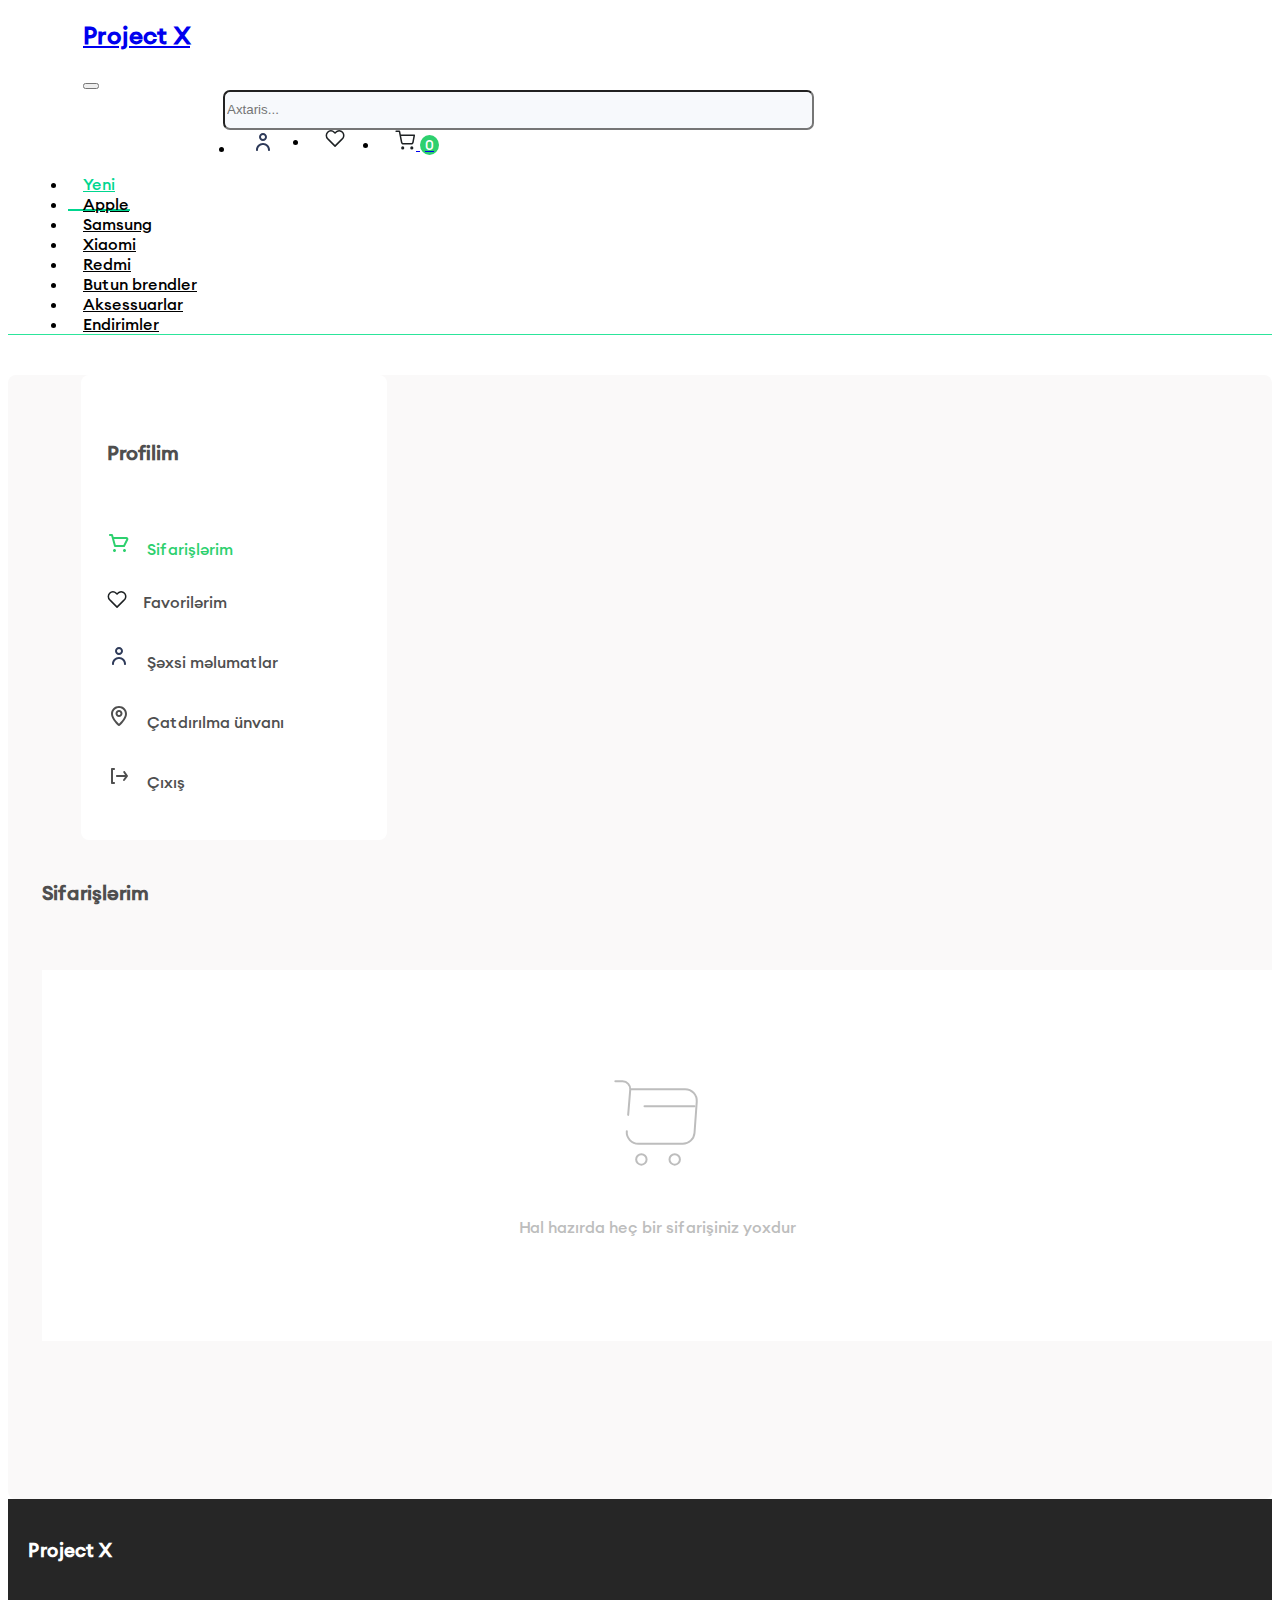
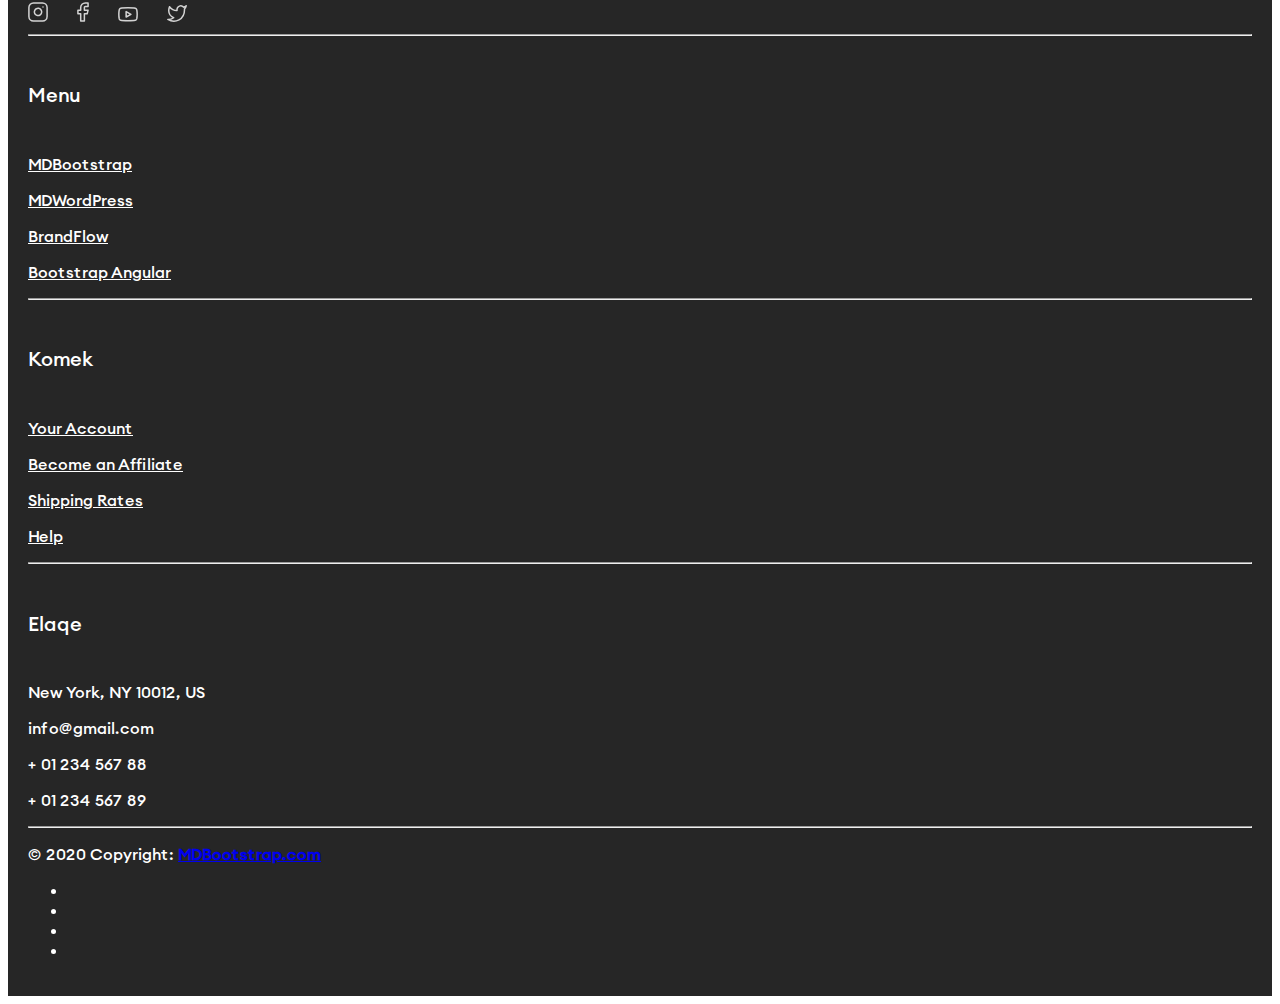
<file: profile-order-empty.html>
<!DOCTYPE html>
<html lang="en">

<head>
    <meta charset="UTF-8">
    <meta http-equiv="X-UA-Compatible" content="IE=edge">
    <meta name="viewport" content="width=device-width, initial-scale=1.0">
    <title>X</title>
    <link rel="stylesheet" href="https://cdn.jsdelivr.net/npm/bootstrap@4.5.3/dist/css/bootstrap.min.css"
        integrity="sha384-TX8t27EcRE3e/ihU7zmQxVncDAy5uIKz4rEkgIXeMed4M0jlfIDPvg6uqKI2xXr2" crossorigin="anonymous">
    <link rel="stylesheet" href="css/style.css">
    <link rel="stylesheet" href="css/checkboxes.css">
    <link rel="stylesheet" href="slick/slick.css">
    <link rel="stylesheet" href="slick/slick-theme.css">
    <link rel="stylesheet" href="css/profile.css">
    <style>
        .slick-next,
        .slick-prev {
            background-color: rgb(209, 202, 202);
            border-radius: 50%;
            width: 50px;
            height: 50px;
            z-index: 1;
        }

        .slick-next:hover,
        .slick-prev:hover {
            background-color: rgb(77, 52, 52);

        }

        .slick-next:focus,
        .slick-prev:focus {
            background-color: rgb(68, 63, 63);

        }

        .slick-slide {
            margin: 0 10px;
        }

        .card-header {
            background-color: transparent;
        }

        .btn-link {
            color: #4F4F4F;
        }

        .btn-link:hover {
            color: #4F4F4F;
            text-decoration: none;
        }
        .page-link {
            margin-left: 32px;
        }
        .page-item:first-child .page-link {
            margin-left: 0;
            border-radius: 50%;
            width: 36px;
            height: 36px;
        }
        .page-item:last-child .page-link {
            border-radius: 50%;
            width: 36px;
            height: 36px;
}
.num {
    border: none;
}
.card {
    /* filter: drop-shadow(0px 4px 24px rgba(130, 130, 130, 0.16)); */
    border: transparent;
    box-shadow:none !important;
    background-color: 
white;
}
.card-header {
    border-bottom: none;
}
    </style>
</head>

<body>
    <nav class="navbar navbar-expand-lg navbar-light pr-5 pt-4 pb-4" style="padding-left: 75px;">
        <a class="navbar-brand" href="index.html">
            <h2>Project X</h2>
        </a>

        <button class="navbar-toggler" type="button" data-toggle="collapse" data-target="#navbarTogglerDemo03"
            aria-controls="navbarTogglerDemo03" aria-expanded="false" aria-label="Toggle navigation">
            <span class="navbar-toggler-icon"></span>
        </button>

        <div class="collapse navbar-collapse" id="navbarTogglerDemo03">
            <ul class="navbar-nav mt-2 mt-lg-0" style="margin: 0 auto;">
                <form class="form-inline my-2 my-lg-0 nav-form" style="margin-left: 100px;">
                    <input class="form-control mr-sm-2 nav-inp" type="search"
                        style="width: 591px; height: 40px; background-color: #F7F9FC; border-radius: 7px;"
                        placeholder="Axtaris..." aria-label="Search">
                    <!-- <button class="btn btn-outline-success my-2 my-sm-0" type="submit">Search</button> -->
                </form>
                <div style="display: flex; margin-left: 113px;" class="nav-iconss">
                    <li class="nav-item">
                        <a class="nav-link" href="#"><img src="img/person.svg" alt=""></a>
                    </li>
                    <li class="nav-item">
                        <a class="nav-link" href="#"><img src="img/heart.svg" alt=""></a>
                    </li>
                    <li class="nav-item">
                        <a class="nav-link disabled" href="#"><img src="img/cart.svg" alt=""> <span
                                style="color: white; background-color: #2DD06E; border-radius: 50%; padding: 1px 5px; font-size: 14px;">0</span></a>
                    </li>
                </div>
            </ul>

        </div>
    </nav>
    <ul class="nav nav-tabs">
        <li class="nav-item">
            <a class="nav-link active" href="#">Yeni</a>
        </li>
        <li class="nav-item">
            <a class="nav-link" style="color:black;" href="#">Apple</a>
        </li>
        <li class="nav-item">
            <a class="nav-link" style="color:black;" href="#">Samsung</a>
        </li>
        <li class="nav-item">
            <a class="nav-link" style="color:black;" href="#">Xiaomi</a>
        </li>
        <li class="nav-item">
            <a class="nav-link" style="color:black;" href="#">Redmi</a>
        </li>
        <li class="nav-item">
            <a class="nav-link" style="color:black;" href="#">Butun brendler</a>
        </li>
        <li class="nav-item">
            <a class="nav-link" style="color:black;" href="#">Aksessuarlar</a>
        </li>
        <li class="nav-item">
            <a class="nav-link" style="color:black;" href="#">Endirimler</a>
        </li>
    </ul>

    <div class="profile-main" style="background-color: #FAF9F9; padding-bottom: 158px; border-radius: 8px;">
        <div class="container-fluid">
            <div class="row">
                <div class="col-md-3 sections-cont" style="margin-top: 40px; padding-left: 73px;">
                    <div class="profile-sections" style="width: 280px; background-color: white; border-radius: 8px; padding-top: 32px; padding-left: 26px; padding-bottom: 32px;">
                        <h5 style="font-size: 20px; padding-bottom: 32px; color: #4F4F4F;">Profilim</h5>
                        <div>
                            <ul style="padding-left: 0;">
                                <li style="list-style: none; margin-bottom: 32px;"><img style="margin-right: 16px;" src="img/shopping-cart-green.svg" alt=""><span style="color: #2DD06E;">Sifarişlərim</span></li>
                                <li style="list-style: none; margin-bottom: 32px;"><img style="margin-right: 16px;" src="img/heart.svg" alt=""><span style="color: #4F4F4F;">Favorilərim</span></li>
                                <li style="list-style: none; margin-bottom: 32px;"><img style="margin-right: 16px;" src="img/person.svg" alt=""><span style="color: #4F4F4F;">Şəxsi məlumatlar</span></li>
                                <li style="list-style: none; margin-bottom: 32px;"><img style="margin-right: 16px;" src="img/pin.svg" alt=""><span style="color: #4F4F4F;">Çatdırılma ünvanı</span></li>
                                <li style="list-style: none;"><img style="margin-right: 16px;" src="img/log-out.svg" alt=""><span style="color: #4F4F4F;">Çıxış</span></li>
                            </ul>
                        </div>
                    </div>
                </div>
                <div class="col-md-9 profile-cards-cont" style="margin-top: 40px; padding-left: 34px;">
                    <div class="profile-names-cont">
                        <h4 class="profile-name-mobile" style="margin-bottom: 16px; color: #4F4F4F;">Profilim</h4>
                        <h5 style="font-size: 20px; padding-bottom: 32px; color: #4F4F4F; margin-top: 9px;">Sifarişlərim</h5>
                    </div>
                    <div class="empty-cont">
                        <div style="background-color: white; text-align: center;height: 371px;">
                            <img src="img/shopping-cart.svg" style="margin-top: 103px;" alt="">
                            <p style="color: #BDBDBD; margin-top: 40px;">Hal hazırda heç bir sifarişiniz yoxdur</p>
                        </div>
                    </div>
                    
                </div>
            </div>
        </div>

    </div>

    <footer class="page-footer font-small mdb-color pt-4" style="color: white;
background: #262626;">

        <!-- Footer Links -->
        <div class="text-center text-md-left" style="padding: 20px;">

            <!-- Footer links -->
            <div class="row text-center text-md-left mt-3 pb-3">

                <!-- Grid column -->
                <div class="col-md-3 col-lg-3 col-xl-3 mx-auto">
                    <h3 style="margin-bottom: 40px;">Project X</h3>
                    <div>
                        <a href="" class="social-icons"><img src="img/instagram.svg" alt=""></a>
                        <a href="" class="social-icons"><img src="img/facebook.svg" alt=""></a>
                        <a href="" class="social-icons"><img src="img/youtube.svg" alt=""></a>
                        <a href="" class="social-icons"><img src="img/twitter.svg" alt=""></a>
                    </div>
                </div>
                <!-- Grid column -->

                <hr class="w-100 clearfix d-md-none">

                <!-- Grid column -->
                <div class="col-md-2 col-lg-2 col-xl-2 mx-auto mt-3">
                    <h6 class="mb-4 font-weight-bold">Menu</h6>
                    <p>
                        <a href="#!" style="color: white; font-weight: 400; font-size: 16px;">MDBootstrap</a>
                    </p>
                    <p>
                        <a href="#!" style="color: white; font-weight: 400; font-size: 16px;">MDWordPress</a>
                    </p>
                    <p>
                        <a href="#!" style="color: white; font-weight: 400; font-size: 16px;">BrandFlow</a>
                    </p>
                    <p>
                        <a href="#!" style="color: white; font-weight: 400; font-size: 16px;">Bootstrap Angular</a>
                    </p>
                </div>
                <!-- Grid column -->

                <hr class="w-100 clearfix d-md-none">

                <!-- Grid column -->
                <div class="col-md-3 col-lg-2 col-xl-2 mx-auto mt-3">
                    <h6 class="mb-4 font-weight-bold">Komek</h6>
                    <p>
                        <a href="#!" style="color: white; font-weight: 400; font-size: 16px;">Your Account</a>
                    </p>
                    <p>
                        <a href="#!" style="color: white; font-weight: 400; font-size: 16px;">Become an Affiliate</a>
                    </p>
                    <p>
                        <a href="#!" style="color: white; font-weight: 400; font-size: 16px;">Shipping Rates</a>
                    </p>
                    <p>
                        <a href="#!" style="color: white; font-weight: 400; font-size: 16px;">Help</a>
                    </p>
                </div>

                <!-- Grid column -->
                <hr class="w-100 clearfix d-md-none">

                <!-- Grid column -->
                <div class="col-md-4 col-lg-3 col-xl-3 mx-auto mt-3">
                    <h6 class="mb-4 font-weight-bold">Elaqe</h6>
                    <p>
                        New York, NY 10012, US</p>
                    <p>
                        info@gmail.com</p>
                    <p>
                        + 01 234 567 88</p>
                    <p>
                        + 01 234 567 89</p>
                </div>
                <!-- Grid column -->

            </div>
            <!-- Footer links -->

            <hr>

            <!-- Grid row -->
            <div class="row d-flex align-items-center">

                <!-- Grid column -->
                <div class="col-md-7 col-lg-8">

                    <!--Copyright-->
                    <p class="text-center text-md-left">© 2020 Copyright:
                        <a href="https://mdbootstrap.com/">
                            <strong> MDBootstrap.com</strong>
                        </a>
                    </p>

                </div>
                <!-- Grid column -->

                <!-- Grid column -->
                <div class="col-md-5 col-lg-4 ml-lg-0">

                    <!-- Social buttons -->
                    <div class="text-center text-md-right">
                        <ul class="list-unstyled list-inline">
                            <li class="list-inline-item">
                                <a class="btn-floating btn-sm rgba-white-slight mx-1">
                                </a>
                            </li>
                            <li class="list-inline-item">
                                <a class="btn-floating btn-sm rgba-white-slight mx-1">
                                </a>
                            </li>
                            <li class="list-inline-item">
                                <a class="btn-floating btn-sm rgba-white-slight mx-1">

                                </a>
                            </li>
                            <li class="list-inline-item">
                                <a class="btn-floating btn-sm rgba-white-slight mx-1">
                                </a>
                            </li>
                        </ul>
                    </div>

                </div>
                <!-- Grid column -->

            </div>
            <!-- Grid row -->

        </div>
        <!-- Footer Links -->

    </footer>
    <!-- Footer -->
    </div>
<script src="js/filter-button.js"></script>
    <script src="https://code.jquery.com/jquery-3.5.1.slim.min.js"
        integrity="sha384-DfXdz2htPH0lsSSs5nCTpuj/zy4C+OGpamoFVy38MVBnE+IbbVYUew+OrCXaRkfj"
        crossorigin="anonymous"></script>
    <script src="https://cdn.jsdelivr.net/npm/bootstrap@4.5.3/dist/js/bootstrap.bundle.min.js"
        integrity="sha384-ho+j7jyWK8fNQe+A12Hb8AhRq26LrZ/JpcUGGOn+Y7RsweNrtN/tE3MoK7ZeZDyx"
        crossorigin="anonymous"></script>


</body>

</html>
</file>
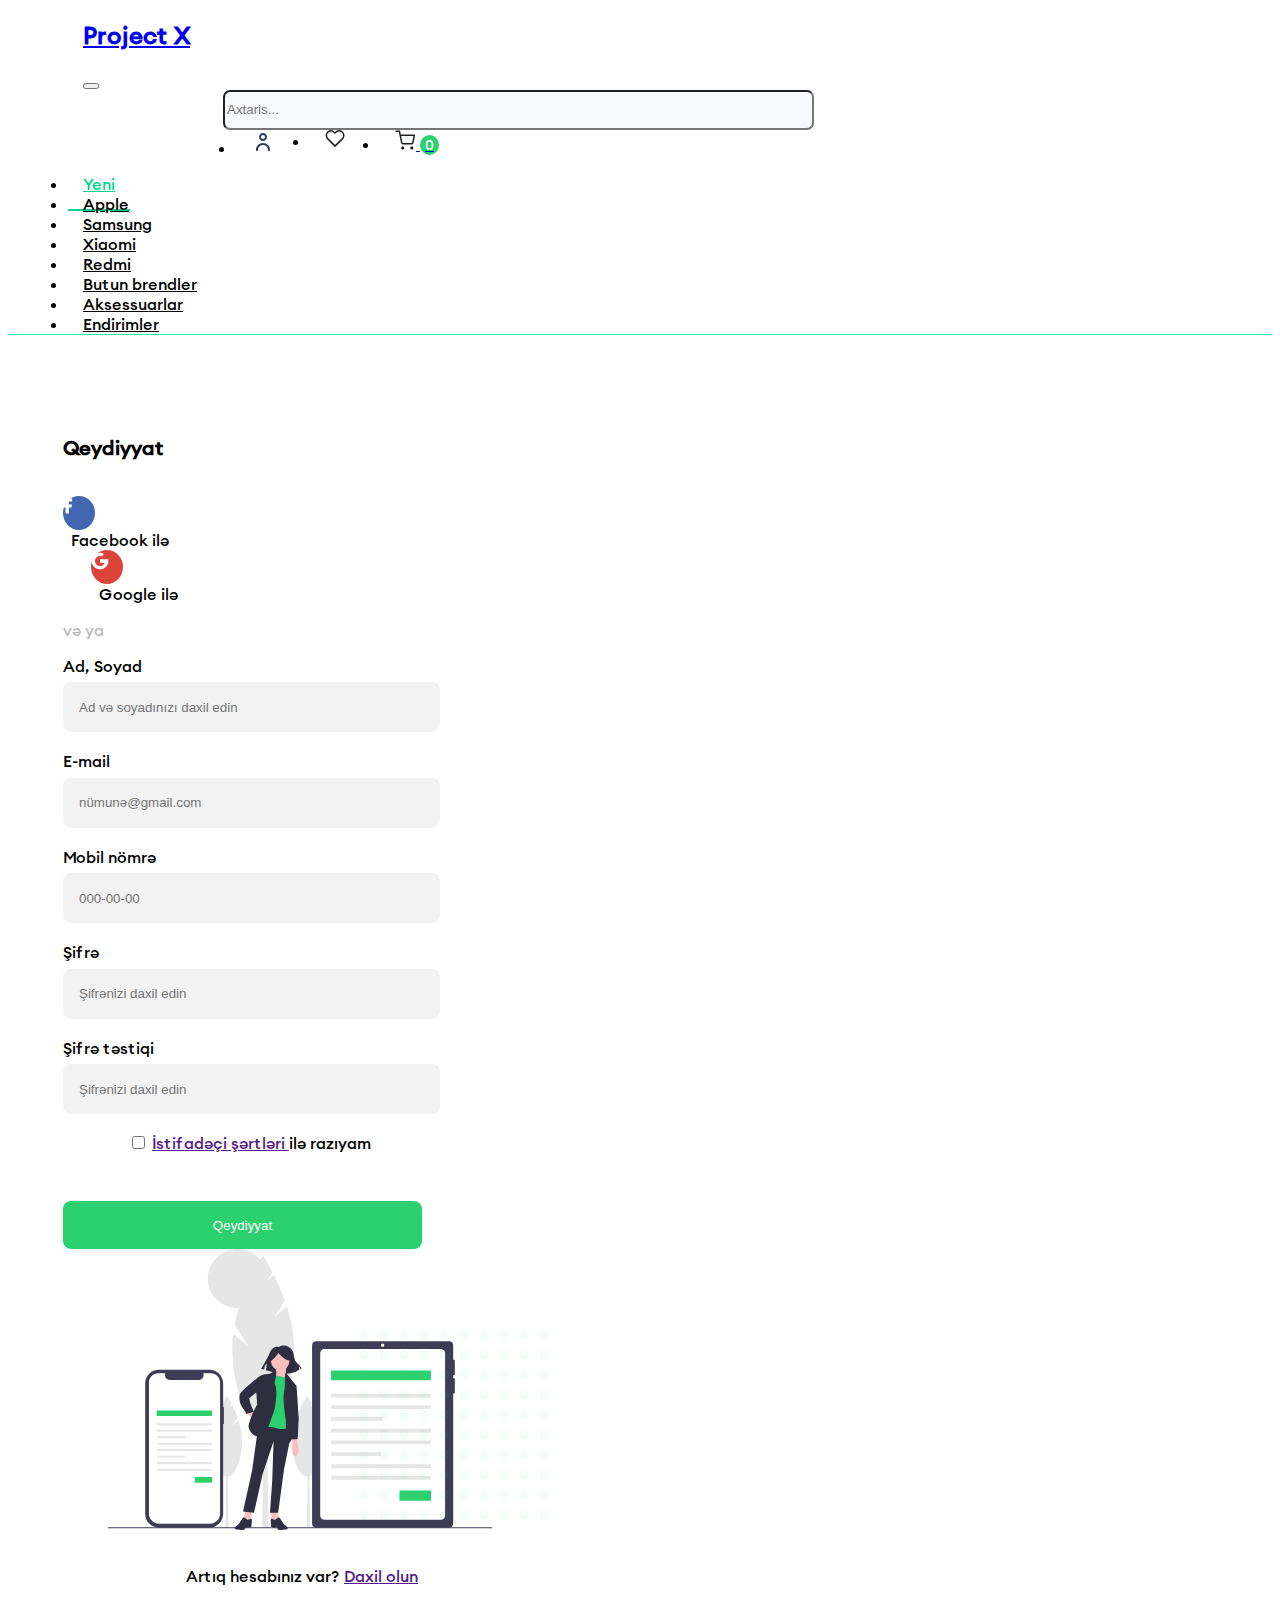
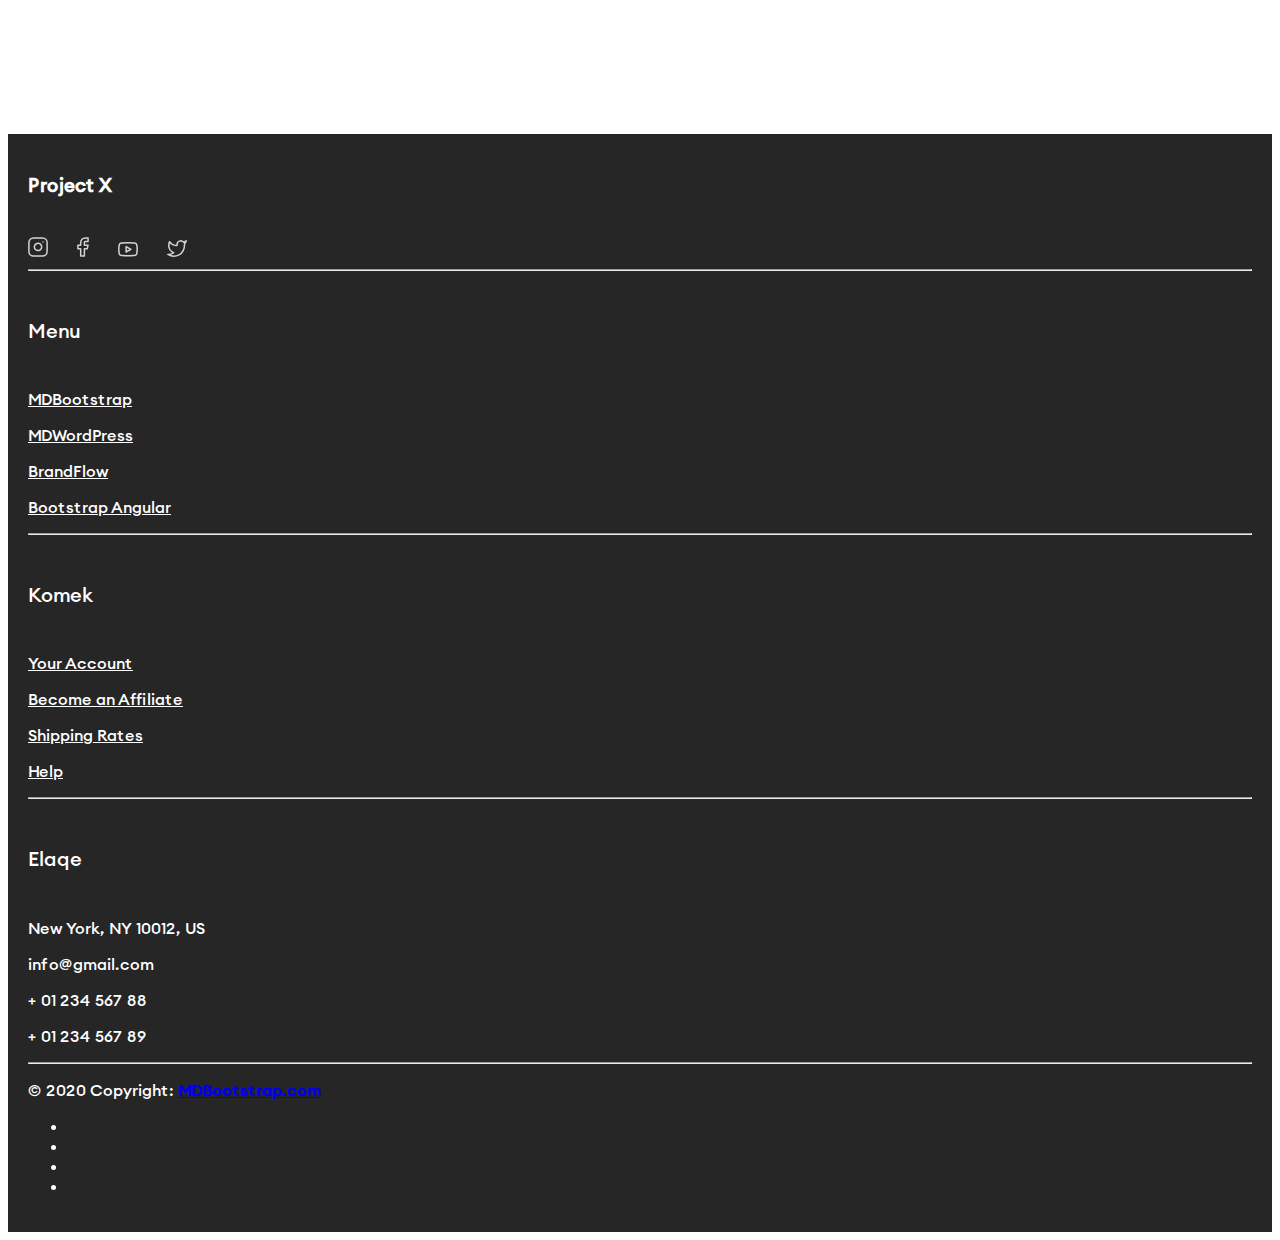
<file: register.html>
<!DOCTYPE html>
<html lang="en">
<head>
    <meta charset="UTF-8">
    <meta http-equiv="X-UA-Compatible" content="IE=edge">
    <meta name="viewport" content="width=device-width, initial-scale=1.0">
    <title>X</title>
    <link rel="stylesheet" href="https://cdn.jsdelivr.net/npm/bootstrap@4.5.3/dist/css/bootstrap.min.css" integrity="sha384-TX8t27EcRE3e/ihU7zmQxVncDAy5uIKz4rEkgIXeMed4M0jlfIDPvg6uqKI2xXr2" crossorigin="anonymous">
    <link rel="stylesheet" href="css/style.css">
    <link rel="stylesheet" href="slick/slick.css">
    <link rel="stylesheet" href="slick/slick-theme.css">
    <style>
        .slick-next, .slick-prev{
            background-color: rgb(209, 202, 202);
            border-radius: 50%;
            width: 50px;
            height: 50px;
            z-index: 1;
        }
        .slick-next:hover, .slick-prev:hover{
            background-color: rgb(77, 52, 52);

        }
        .slick-next:focus, .slick-prev:focus{
            background-color: rgb(68, 63, 63);

        }
        .slick-slide{
            margin: 0 10px;
        }
    </style>
</head>
<body>
    <nav class="navbar navbar-expand-lg navbar-light pr-5 pt-4 pb-4" style="padding-left: 75px;">
      <a class="navbar-brand" href="index.html"><h2>Project X</h2></a>

        <button class="navbar-toggler" type="button" data-toggle="collapse" data-target="#navbarTogglerDemo03" aria-controls="navbarTogglerDemo03" aria-expanded="false" aria-label="Toggle navigation">
          <span class="navbar-toggler-icon"></span>
        </button>
      
        <div class="collapse navbar-collapse" id="navbarTogglerDemo03">
          <ul class="navbar-nav mt-2 mt-lg-0" style="margin: 0 auto;">
            <form class="form-inline my-2 my-lg-0 nav-form" style="margin-left: 100px;">
                <input class="form-control mr-sm-2 nav-inp" type="search" style="width: 591px; height: 40px; background-color: #F7F9FC; border-radius: 7px;" placeholder="Axtaris..." aria-label="Search">
                <!-- <button class="btn btn-outline-success my-2 my-sm-0" type="submit">Search</button> -->
              </form>
              <div style="display: flex; margin-left: 113px;" class="nav-iconss">
            <li class="nav-item">
              <a class="nav-link" href="#"><img src="img/person.svg" alt=""></a>
            </li>
            <li class="nav-item">
              <a class="nav-link" href="#"><img src="img/heart.svg" alt=""></a>
            </li>
            <li class="nav-item">
              <a class="nav-link disabled" href="#"><img src="img/cart.svg" alt=""> <span style="color: white; background-color: #2DD06E; border-radius: 50%; padding: 1px 5px; font-size: 14px;">0</span></a>
            </li>
        </div>
          </ul>
          
        </div>
      </nav>
      <ul class="nav nav-tabs">
        <li class="nav-item">
          <a class="nav-link active" href="#">Yeni</a>
        </li>
        <li class="nav-item">
          <a class="nav-link" style="color:black;" href="#">Apple</a>
        </li>
        <li class="nav-item">
          <a class="nav-link" style="color:black;" href="#">Samsung</a>
        </li>
        <li class="nav-item">
          <a class="nav-link" style="color:black;" href="#">Xiaomi</a>
        </li>
        <li class="nav-item">
            <a class="nav-link" style="color:black;" href="#">Redmi</a>
          </li>
          <li class="nav-item">
            <a class="nav-link" style="color:black;" href="#">Butun brendler</a>
          </li>
          <li class="nav-item">
            <a class="nav-link" style="color:black;" href="#">Aksessuarlar</a>
          </li>
          <li class="nav-item">
            <a class="nav-link" style="color:black;" href="#">Endirimler</a>
          </li>
      </ul>
    
      <div class="main" style="margin-top: 100px; margin-bottom: 148px;">
        <div class="container-fluid">
            <div class="row">
                <div class="col-md-6 text-center first-part" style="padding-left: 55px;">
                    <div class="form-div">
                        <form action="">
                            <h3 style="font-size: 20px; margin-bottom: 36px;">Qeydiyyat</h3>
                            <div class="social-div">
                                <div class="container-fluid">
                                    <div class="row">
                                        <div class="col-md-6 text-center social">
                                            <div class="d-flex soc-item" style="justify-content: end; padding-right: 28px;">
                                                <div style="background-color: #4267B2;
                                                width: 32px;
                                                height: 32px;
                                                border-radius: 50%;
                                                padding-top: 2px;">
                                                    <img src="img/google.svg" alt="">
                                                </div>
                                                <span style="size: 12px; margin-left: 8px; margin-top: 4px;" class="social-span">Facebook ilə</span>
                                            </div>
                                        </div>
                                        <div class="col-md-6 social">
                                            <div class="d-flex soc-item" style="justify-content: start; padding-left: 28px;">
                                                <div style="background-color: 
                                                #DB4437;
                                                width: 32px;
                                                height: 32px;
                                                border-radius: 50%;
                                                padding-top: 2px;">
                                                    <img src="img/facebook2.svg" alt="">
                                                </div>
                                                <span style="size: 12px; margin-left: 8px; margin-top: 4px;" class="social-span">Google ilə</span>
                                            </div>
                                        </div>
                                    </div>
                                </div>
                            </div>
                            <p style="color: #BDBDBD; margin-top: 16px;">və ya</p>
                            <div class="inputs">
                                <div class="whole-input" style="margin-bottom: 19px;">
                                    <div>

                                        <label for="fullname" style="margin-right: 270px;
                                        margin-bottom: -20px;" class="fullname-label">Ad, Soyad</label>
                                    </div>
                                    <br>
                                    <input style="width: 359px; background: #F2F2F2;
                                    border-radius: 8px;
                                    margin-top: -30px;
                                    height: 48px;
                                    border: none;
                                    padding-left: 16px;" type="text" name="fullname" class="fullname-inp" placeholder="Ad və soyadınızı daxil edin">
                                </div>
                                <div class="whole-input" style="margin-bottom: 19px;">
                                    <div>

                                        <label for="email" style="margin-right: 300px;
                                        margin-bottom: -20px;" class="email-label">E-mail</label>
                                    </div>
                                    <br>
                                    <input style="width: 359px; background: #F2F2F2;
                                    border-radius: 8px;
                                    margin-top: -30px;
                                    height: 48px;
                                    border: none;
                                    padding-left: 16px;" type="text" name="fullname" class="fullname-inp" placeholder="nümunə@gmail.com">
                                </div>
                                <div class="whole-input" style="margin-bottom: 19px;">
                                    <div>

                                        <label for="fullname" style="margin-right: 255px;
                                        margin-bottom: -20px;" class="number-label">Mobil nömrə</label>
                                    </div>
                                    <br>
                                    <input style="width: 359px; background: #F2F2F2;
                                    border-radius: 8px;
                                    margin-top: -30px;
                                    height: 48px;
                                    border: none;
                                    padding-left: 16px;" type="text" name="fullname" class="fullname-inp" placeholder="000-00-00">
                                </div>
                                <div class="whole-input" style="margin-bottom: 19px;">
                                    <div>

                                        <label for="fullname" style="margin-right: 315px;
                                        margin-bottom: -20px;" class="passoword-label">Şifrə</label>
                                    </div>
                                    <br>
                                    <input style="width: 359px; background: #F2F2F2;
                                    border-radius: 8px;
                                    margin-top: -30px;
                                    height: 48px;
                                    border: none;
                                    padding-left: 16px;" type="text" name="fullname" class="fullname-inp" placeholder="Şifrənizi daxil edin">
                                </div>
                                <div class="whole-input" style="margin-bottom: 19px;">
                                  <div>

                                      <label for="fullname" style="margin-right: 269px;
                                      margin-bottom: -20px;" class="password-t-label">Şifrə təstiqi</label>
                                  </div>
                                  <br>
                                  <input style="width: 359px; background: #F2F2F2;
                                  border-radius: 8px;
                                  margin-top: -30px;
                                  height: 48px;
                                  border: none;
                                  padding-left: 16px;" type="text" name="fullname" class="fullname-inp" placeholder="Şifrənizi daxil edin">
                              </div>

                                <div class="whole-input terms" style="width: 400px; margin-left: 65px;">
                                    <input type="checkbox"> <span><a href="">İstifadəçi şərtləri </a>ilə razıyam</span>
                                </div>

                                <div class="whole-input" style="margin-top: 48px;">
                                  <input type="submit" class="submit-btn" style="width: 359px;
                                  height: 48px;
                                  background: #2DD06E;
                                  border-radius: 8px;
                                  color: white;
                                  border: none;" value="Qeydiyyat">
                                </div>
                                

                            </div>
                        </form>
                    </div>
                </div>
                <div class="col-md-6 second-part" style="padding-left: 100px;">
                  <div class="illustration-cont" style="margin-bottom: 32px;">
                    <img src="img/undraw_mobile_devices_k1ok 1.svg" alt="">
                    <img src="img/Dot Grid.svg" class="dot-grid" alt="" style="margin-top: -87px;
                    margin-left: -137px;">
                  </div>
                  <div style="width: 388px;
                  text-align: center;">
                    <p>Artıq hesabınız var? <a href="">Daxil olun </a></p>

                  </div>
                </div>
            </div>
        </div>
      </div>


    <!-- Footer -->
<footer class="page-footer font-small mdb-color pt-4" style="color: white;
background: #262626;">

<!-- Footer Links -->
<div class="text-center text-md-left" style="padding: 20px;">

  <!-- Footer links -->
  <div class="row text-center text-md-left mt-3 pb-3">

    <!-- Grid column -->
    <div class="col-md-3 col-lg-3 col-xl-3 mx-auto">
      <h3 style="margin-bottom: 40px;">Project X</h3>
      <div>
        <a href="" class="social-icons"><img src="img/instagram.svg" alt=""></a>
        <a href="" class="social-icons"><img src="img/facebook.svg" alt=""></a>
        <a href="" class="social-icons"><img src="img/youtube.svg" alt=""></a>
        <a href="" class="social-icons"><img src="img/twitter.svg" alt=""></a>
      </div>
    </div>
    <!-- Grid column -->

    <hr class="w-100 clearfix d-md-none">

    <!-- Grid column -->
    <div class="col-md-2 col-lg-2 col-xl-2 mx-auto mt-3">
      <h6 class="mb-4 font-weight-bold">Menu</h6>
      <p>
        <a href="#!" style="color: white; font-weight: 400; font-size: 16px;">MDBootstrap</a>
      </p>
      <p>
        <a href="#!" style="color: white; font-weight: 400; font-size: 16px;">MDWordPress</a>
      </p>
      <p>
        <a href="#!" style="color: white; font-weight: 400; font-size: 16px;">BrandFlow</a>
      </p>
      <p>
        <a href="#!" style="color: white; font-weight: 400; font-size: 16px;">Bootstrap Angular</a>
      </p>
    </div>
    <!-- Grid column -->

    <hr class="w-100 clearfix d-md-none">

    <!-- Grid column -->
    <div class="col-md-3 col-lg-2 col-xl-2 mx-auto mt-3">
      <h6 class="mb-4 font-weight-bold">Komek</h6>
      <p>
        <a href="#!" style="color: white; font-weight: 400; font-size: 16px;">Your Account</a>
      </p>
      <p>
        <a href="#!" style="color: white; font-weight: 400; font-size: 16px;">Become an Affiliate</a>
      </p>
      <p>
        <a href="#!" style="color: white; font-weight: 400; font-size: 16px;">Shipping Rates</a>
      </p>
      <p>
        <a href="#!" style="color: white; font-weight: 400; font-size: 16px;">Help</a>
      </p>
    </div>

    <!-- Grid column -->
    <hr class="w-100 clearfix d-md-none">

    <!-- Grid column -->
    <div class="col-md-4 col-lg-3 col-xl-3 mx-auto mt-3">
      <h6 class="mb-4 font-weight-bold">Elaqe</h6>
      <p>
         New York, NY 10012, US</p>
      <p>
       info@gmail.com</p>
      <p>
         + 01 234 567 88</p>
      <p>
         + 01 234 567 89</p>
    </div>
    <!-- Grid column -->

  </div>
  <!-- Footer links -->

  <hr>

  <!-- Grid row -->
  <div class="row d-flex align-items-center">

    <!-- Grid column -->
    <div class="col-md-7 col-lg-8">

      <!--Copyright-->
      <p class="text-center text-md-left">© 2020 Copyright:
        <a href="https://mdbootstrap.com/">
          <strong> MDBootstrap.com</strong>
        </a>
      </p>

    </div>
    <!-- Grid column -->

    <!-- Grid column -->
    <div class="col-md-5 col-lg-4 ml-lg-0">

      <!-- Social buttons -->
      <div class="text-center text-md-right">
        <ul class="list-unstyled list-inline">
          <li class="list-inline-item">
            <a class="btn-floating btn-sm rgba-white-slight mx-1">
                          </a>
          </li>
          <li class="list-inline-item">
            <a class="btn-floating btn-sm rgba-white-slight mx-1">
                       </a>
          </li>
          <li class="list-inline-item">
            <a class="btn-floating btn-sm rgba-white-slight mx-1">
              
            </a>
          </li>
          <li class="list-inline-item">
            <a class="btn-floating btn-sm rgba-white-slight mx-1">
                           </a>
          </li>
        </ul>
      </div>

    </div>
    <!-- Grid column -->

  </div>
  <!-- Grid row -->

</div>
<!-- Footer Links -->

</footer>
<!-- Footer -->
  </div>
  
  <script src="https://code.jquery.com/jquery-3.5.1.slim.min.js"
    integrity="sha384-DfXdz2htPH0lsSSs5nCTpuj/zy4C+OGpamoFVy38MVBnE+IbbVYUew+OrCXaRkfj"
    crossorigin="anonymous"></script>
<script src="https://cdn.jsdelivr.net/npm/bootstrap@4.5.3/dist/js/bootstrap.bundle.min.js"
    integrity="sha384-ho+j7jyWK8fNQe+A12Hb8AhRq26LrZ/JpcUGGOn+Y7RsweNrtN/tE3MoK7ZeZDyx"
    crossorigin="anonymous"></script>


</body>
</html>
</file>
<file: css/style.css>
@font-face {
    font-family: myFirstFont;
    src: url('../fonts/Euclid\ Circular/EuclidCircularA-Medium.ttf');
  }
body {
    font-family: myFirstFont;
}
.nav-tabs .nav-item.show .nav-link, .nav-tabs .nav-link.active {
    /* color: black; */
    background-color: #fff;
    border-bottom: 2px solid #00D68F;
    /* border-color: #dee2e6 #dee2e6 #fff; */
    border-color: transparent;

}
#comment-part {
    display: none;
}
.nav-tabs .nav-link:hover {
    border-color: white;
}
.nav-link.active {
    border-bottom: 2px solid #00D68F !important;
    color: #00D68F !important;
}
.nav-tabs {
    border-bottom: 1px solid #2CE59B;
    padding-left: 60px;
}
.nav-item {
    margin-right: 20px;
}
.nav-link {
    padding: 15px;
}
.card {
    /* filter: drop-shadow(0px 4px 24px rgba(130, 130, 130, 0.16)); */
    border: transparent;
    box-shadow: rgba(100, 100, 111, 0.2) 0px 7px 29px 0px;
}
.brand-item {
    margin: 40px;
}
.brands {
    background-color: #F5F5F7;
    height: 216px;
    padding-top: 48px;
}
.font-weight-bold {
    font-weight: 500 !important;
    font-size: 20px;
}
.social-icons {
    margin-right: 25px;
}

@media (min-width: 361px) and (max-width: 767px) {
.navbar {
    padding-left: 20px !important;
}
.nav-form {
    margin-left: 0 !important;
}
.nav-iconss {
    margin: 0 auto !important;
}
.cards-container {
    padding: 25px !important;
}
.col-md-3 {
    margin-bottom: 70px;
}
.banners-inner {
    padding: 25px !important;
}
.cards-container2 {
    padding: 25px !important;
}
.nav-tabs {
    display: none;
}
.nav-inp {
    width: 250px !important;
}
.second-part {
    display: none;
}
.terms {
    margin-left: 0 !important;
    width: auto !important;
}
.submit-btn {
    width: 100px;
}
.first-part {
    padding-left: 0 !important;
    padding-right: 0 !important;
}
.fullname-inp {
    width: 303px !important;
}
.whole-input {
    width: 303px !important;
    margin: 0 auto !important; 
    text-align: start;
}
.fullname-label {
    width: 86px;
}
.email-label {
    width:50px;
}
.number-label {
    width: 100px;
}
.password-t-label {
    width: 92px;
}
.submit-btn {
    width: 303px !important;
}
label {
    margin-right: 0 !important;
}
.social {
    width: 50%;
}
.social-span {
    font-size: 12px;
}
.soc-item {
    padding-left: 0 !important;
    padding-right: 0 !important;
}
.first-list-part {
    padding-left: 0 !important;
    display: none;
}
.mehsul-tapildi {
    width: 18rem;
    margin: 0 auto;
    padding: 0 !important;
}
#accordion {
    width: 100% !important;
}
.list-row {
    padding: 0 !important;
    padding-top: 42px !important;
}
.card {
    margin: 0 auto;
}
.list-path {
    display: none !important;
}
.web-drop {
    display: none;
}
.mobile-tabs {
    display: flex !important;
}
.inner-payment {
    display: block !important;
}
.message-payment {
    width: 279px !important;
}
.payment-card {
    width: auto !important;
}

}
@media (max-width: 360px) {
    .navbar {
        padding-left: 20px !important;
    }
    .nav-form {
        margin-left: 0 !important;
    }
    .nav-iconss {
        margin: 0 auto !important;
    }
    .cards-container {
        padding: 25px !important;
    }
    .col-md-3 {
        margin-bottom: 70px;
    }
    .banners-inner {
        padding: 25px !important;
    }
    .cards-container2 {
        padding: 25px !important;
    }
    .nav-tabs {
        display: none;
    }
    .nav-inp {
        width: 250px !important;
    }
    .second-part {
    display: none;
    }
    .terms {
        margin-left: 0 !important;
        width: auto !important;
    }
    .submit-btn {
        width: 100px;
    }
    .first-part {
        padding-left: 0 !important;
        padding-right: 0 !important;
    }
    .fullname-inp {
        width: 303px !important;
    }
    .whole-input {
        width: 303px !important;
        margin: 0 auto !important;
        text-align: start; 
    }
    .fullname-label {
        width: 86px;
    }
    .email-label {
        width:50px;
    }
    .number-label {
        width: 100px;
    }
    .password-t-label {
        width: 92px;
    }
    .submit-btn {
        width: 303px !important;
    }
    label {
        margin-right: 0 !important;
    }
    .social {
        width: 50%;
    }
    .social-span {
        font-size: 12px;
    }
    .soc-item {
        padding-left: 0 !important;
        padding-right: 0 !important;
    }
    .first-list-part {
        padding-left: 0 !important;
        display: none;
    }
    .mehsul-tapildi {
        width: 18rem;
        margin: 0 auto;
        padding: 0 !important;
    }
    #accordion {
        width: 100% !important;
    }
    .list-row {
        padding: 0 !important;
        padding-top: 42px !important;
    }
    .card {
        margin: 0 auto;
    }
    .list-path {
        display: none !important;
    }
    .web-drop {
        display: none;
    }
    .mobile-tabs {
        display: flex !important;
    }
    .inner-payment {
        display: block !important;
    }
    .message-payment {
        width: 279px !important;
    }
    .payment-card {
        width: auto !important;
    }

}
@media (min-width: 768px) and (max-width: 841px) {
    .navbar {
        padding-left: 20px !important;
    }
    .nav-form {
        margin-left: 0 !important;
    }
    .nav-iconss {
        margin: 0 auto !important;
    }
    .cards-container {
        padding: 25px !important;
    }
    .col-md-3 {
        margin-bottom: 70px;
    }
    .banners-inner {
        padding: 25px !important;
    }
    .cards-container2 {
        padding: 25px !important;
    }
    .nav-tabs {
        display: none;
    }
    .nav-inp {
        width: 250px !important;
    }
    .second-part {
    display: none;
    }
    .terms {
        margin-left: 0 !important;
        width: auto !important;
    }
    .submit-btn {
        width: 100px;
    }
    .first-part {
        padding-left: 0 !important;
        padding-right: 0 !important;
    }
    .fullname-inp {
        width: 303px !important;
    }
    .whole-input {
        width: 303px !important;
        margin: 0 auto !important; 
        text-align: start;
    }
    .fullname-label {
        width: 86px;
    }
    .email-label {
        width:50px;
    }
    .number-label {
        width: 100px;
    }
    .password-t-label {
        width: 92px;
    }
    .submit-btn {
        width: 303px !important;
    }
    label {
        margin-right: 0 !important;
    }
    .social {
        width: 50%;
    }
    .social-span {
        font-size: 12px;
    }
    .soc-item {
        padding-left: 0 !important;
        padding-right: 0 !important;
    }
    .first-list-part {
        padding-left: 0 !important;
        display: none;
    }
    .mehsul-tapildi {
        width: 18rem;
        margin: 0 auto;
        padding: 0 !important;
    }
    #accordion {
        width: 100% !important;
    }
    .list-row {
        padding: 0 !important;
        padding-top: 42px !important;
    }
    .card {
        margin: 0 auto;
    }
    .list-path {
        display: none !important;
    }
    .web-drop {
        display: none;
    }
    .mobile-tabs {
        display: flex !important;
    }
    .inner-payment {
        display: block !important;
    }
    .message-payment {
        width: 279px !important;
    }
    .payment-card {
        width: auto !important;
    }

}
</file>
<file: css/checkboxes.css>
/* Customize the label (the container) */
.container {
    display: block;
    position: relative;
    padding-left: 35px;
    margin-bottom: 12px;
    cursor: pointer;
    font-size: 16px;
    -webkit-user-select: none;
    -moz-user-select: none;
    -ms-user-select: none;
    user-select: none;
  }
  
  /* Hide the browser's default checkbox */
  .container input {
    position: absolute;
    opacity: 0;
    cursor: pointer;
    height: 0;
    width: 0;
  }
  
  /* Create a custom checkbox */
  .checkmark {
    position: absolute;
    top: 0;
    left: 0;
    height: 25px;
    width: 25px;
    background-color: rgba(0, 214, 143, 0.16);
  }
  
  /* On mouse-over, add a grey background color */
  .container:hover input ~ .checkmark {
    background-color: rgba(0, 214, 143, 0.45);
  }
  
  /* When the checkbox is checked, add a blue background */
  .container input:checked ~ .checkmark {
    background-color: #2DD06E;
  }
  
  /* Create the checkmark/indicator (hidden when not checked) */
  .checkmark:after {
    content: "";
    position: absolute;
    display: none;
  }
  
  /* Show the checkmark when checked */
  .container input:checked ~ .checkmark:after {
    display: block;
  }
  
  /* Style the checkmark/indicator */
  .container .checkmark:after {
    left: 9px;
    top: 5px;
    width: 5px;
    height: 10px;
    border: solid white;
    border-width: 0 3px 3px 0;
    -webkit-transform: rotate(45deg);
    -ms-transform: rotate(45deg);
    transform: rotate(45deg);
  }
</file>
<file: css/profile.css>
.profile-name-mobile {
    display: none;
}
@media (min-width: 361px) and (max-width: 767px) {
    .sections-cont {
        display: none;
    }
    .profile-cards-cont {
        padding-left: inherit !important;
    }
    .profile-name-mobile {
        display: block !important;
    }
    .profile-names-cont {
        width: 300px;
        margin: 0 auto;
    }
    .empty-cont {
        display: flex;
        justify-content: center;
    }
    .order-detail-button {
        width: 90px !important;
        font-size: 12px;
    }
    }
 @media (max-width: 360px) {
    .sections-cont {
        display: none;
    }
    .profile-cards-cont {
        padding-left: inherit !important;
    }
    .profile-name-mobile {
        display: block !important;
    }
    .profile-names-cont {
        width: 300px;
        margin: 0 auto;
    }
    .empty-cont {
        display: flex;
        justify-content: center;
    }
    .order-detail-button {
        width: 90px !important;
        font-size: 12px;
    }
    }
 @media (min-width: 768px) and (max-width: 841px) {
    .sections-cont {
        display: none;
    }
    .profile-cards-cont {
        padding-left: inherit !important;
    }
    .profile-name-mobile {
        display: block !important;
    }
    .profile-names-cont {
        width: 300px;
        margin: 0 auto;
    }
    .empty-cont {
        display: flex;
        justify-content: center;
    }
    .order-detail-button {
        width: 90px !important;
        font-size: 12px;
    }
    }
</file>
